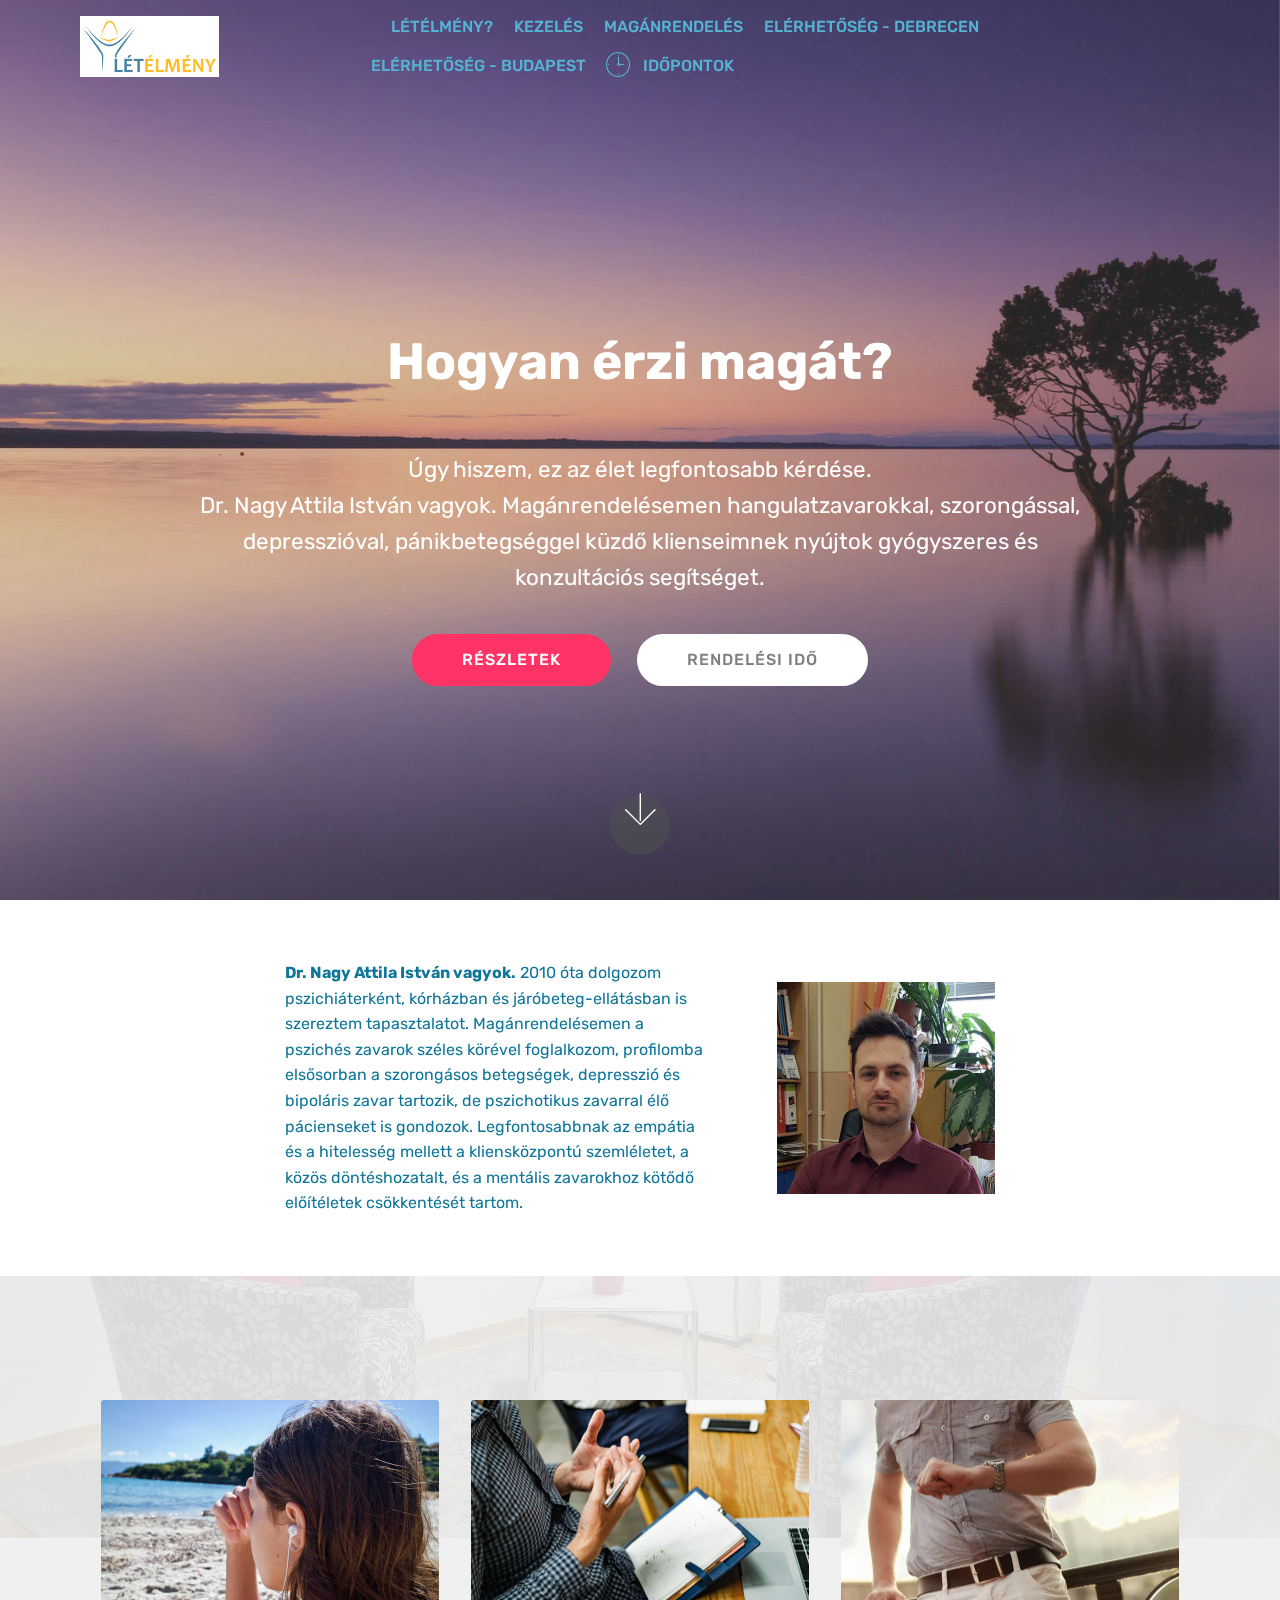
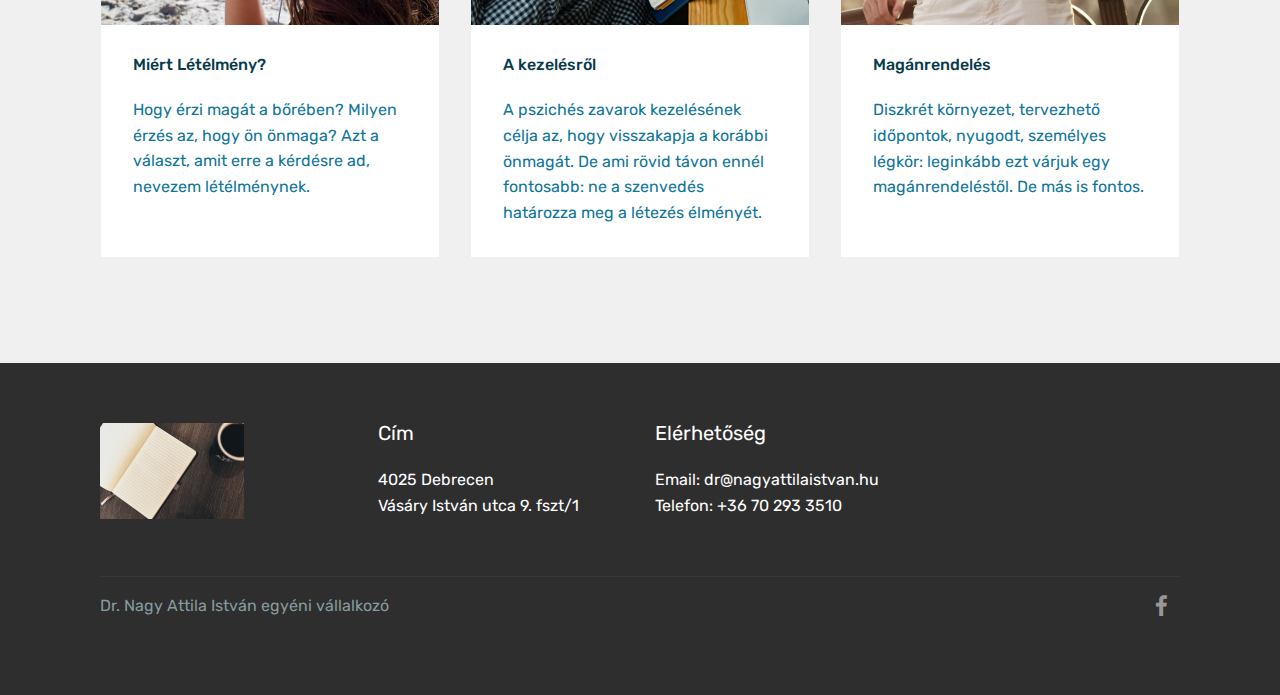
<file: index.html>
<!DOCTYPE html>
<html >
<head>
  <!-- Site made with Mobirise Website Builder v4.9.5, https://mobirise.com -->
  <meta charset="UTF-8">
  <meta http-equiv="X-UA-Compatible" content="IE=edge">
  <meta name="generator" content="Mobirise v4.9.5, mobirise.com">
  <meta name="viewport" content="width=device-width, initial-scale=1, minimum-scale=1">
  <link rel="shortcut icon" href="assets/images/logo-profile-128x127.png" type="image/x-icon">
  <meta name="description" content="Dr. Nagy Attila István pszichiátriai magánrendelése Budapesten és Debrecenben. Rendelésemen hangulatzavarok, szorongás, pánik és más pszichés problémák kezelését vállalom.">
  <title>Létélmény pszichiátriai magánrendelés</title>
  <link rel="stylesheet" href="assets/web/assets/mobirise-icons/mobirise-icons.css">
  <link rel="stylesheet" href="assets/tether/tether.min.css">
  <link rel="stylesheet" href="assets/bootstrap/css/bootstrap.min.css">
  <link rel="stylesheet" href="assets/bootstrap/css/bootstrap-grid.min.css">
  <link rel="stylesheet" href="assets/bootstrap/css/bootstrap-reboot.min.css">
  <link rel="stylesheet" href="assets/socicon/css/styles.css">
  <link rel="stylesheet" href="assets/dropdown/css/style.css">
  <link rel="stylesheet" href="assets/theme/css/style.css">
  <link rel="stylesheet" href="assets/mobirise/css/mbr-additional.css" type="text/css">
  
  
<!-- Global site tag (gtag.js) - Google Analytics -->
<script async src="https://www.googletagmanager.com/gtag/js?id=UA-196682004-1">
</script>
<script>
  window.dataLayer = window.dataLayer || [];
  function gtag(){dataLayer.push(arguments);}
  gtag('js', new Date());

  gtag('config', 'UA-196682004-1');
</script>
  
</head>
<body>
  <section class="menu cid-rl02Mdyvps" once="menu" id="menu1-h">

    

    <nav class="navbar navbar-expand beta-menu navbar-dropdown align-items-center navbar-fixed-top navbar-toggleable-sm bg-color transparent">
        <button class="navbar-toggler navbar-toggler-right" type="button" data-toggle="collapse" data-target="#navbarSupportedContent" aria-controls="navbarSupportedContent" aria-expanded="false" aria-label="Toggle navigation">
            <div class="hamburger">
                <span></span>
                <span></span>
                <span></span>
                <span></span>
            </div>
        </button>
        <div class="menu-logo">
            <div class="navbar-brand">
                <span class="navbar-logo">
                    <a href="index.html">
                         <img src="assets/images/logo-header-266x116.png" alt="Mobirise" title="" style="height: 3.8rem;">
                    </a>
                </span>
                <span class="navbar-caption-wrap"><a class="navbar-caption text-primary display-4" href="https://mobirise.com">&nbsp;</a></span>
            </div>
        </div>
        <div class="collapse navbar-collapse" id="navbarSupportedContent">
            <ul class="navbar-nav nav-dropdown nav-right" data-app-modern-menu="true"><li class="nav-item">
                    <a class="nav-link link text-warning display-4" href="https://mobirise.com">
                        </a>
                </li>
                <li class="nav-item"><a class="nav-link link text-warning display-4" href="details.html#content4-e">LÉTÉLMÉNY?</a></li>
                <li class="nav-item"><a class="nav-link link text-warning display-4" href="details.html#content4-b">KEZELÉS</a></li>
                <li class="nav-item"><a class="nav-link link text-warning display-4" href="details.html#counters4-a">MAGÁNRENDELÉS</a></li>
                <!--li class="nav-item"><a class="nav-link link text-warning display-4" href="contact.html#contacts2-m">ÁRAK</a></li-->
                <li class="nav-item"><a class="nav-link link text-warning display-4" href="contact.html#contacts1-l">ELÉRHETŐSÉG - DEBRECEN</a></li>
                <li class="nav-item"><a class="nav-link link text-warning display-4" href="contact-bp.html#contacts1-l">ELÉRHETŐSÉG - BUDAPEST</a></li>
                <li class="nav-item"><a class="nav-link link text-warning display-4" href="contact.html#content4-p"><span class="mbri-clock mbr-iconfont mbr-iconfont-btn"></span>IDŐPONTOK</a></li>
    	</ul>
            
        </div>
            </nav>
</section>

<section class="engine"><a href="https://mobirise.info/e">how to make a website for free</a></section><section class="cid-rkY9nYMHg5 mbr-fullscreen mbr-parallax-background" id="header2-3">

    

    <div class="mbr-overlay" style="opacity: 0.3; background-color: rgb(118, 118, 118);"></div>

    <div class="container align-center">
        <div class="row justify-content-md-center">
            <div class="mbr-white col-md-10">
                <h1 class="mbr-section-title mbr-bold pb-3 mbr-fonts-style display-1"><br><br>Hogyan érzi magát?</h1>
                
                <p class="mbr-text pb-3 mbr-fonts-style display-5"><br>Úgy hiszem, ez az élet legfontosabb kérdése.<br>Dr. Nagy Attila István vagyok. Magánrendelésemen hangulatzavarokkal, szorongással, depresszióval, pánikbetegséggel küzdő klienseimnek nyújtok gyógyszeres és konzultációs segítséget.</p>
                <div class="mbr-section-btn"><a class="btn btn-md btn-secondary display-4" href="details.html#header16-8">RÉSZLETEK</a>
                    <a class="btn btn-md btn-white display-4" href="contact.html#content4-p">RENDELÉSI IDŐ</a></div>
            </div>
        </div>
    </div>
    <div class="mbr-arrow hidden-sm-down" aria-hidden="true">
        <a href="#next">
            <i class="mbri-down mbr-iconfont"></i>
        </a>
    </div>
</section>

<section class="mbr-section content6 cid-rkOncL4AQ8" id="content6-3">
    
     
    
    <div class="container">
        <div class="media-container-row">
            <div class="col-12 col-md-8">
                <div class="media-container-row">
                    <div class="mbr-figure" style="width: 60%;">
                      <img src="assets/images/kpem-436x424.jpg" alt="Mobirise" title="">  
                    </div>
                    <div class="media-content">
                        <div class="mbr-section-text">
                            <p class="mbr-text mb-0 mbr-fonts-style display-7"><strong>Dr. Nagy Attila István vagyok.</strong> 2010 óta dolgozom pszichiáterként, kórházban és járóbeteg-ellátásban is szereztem tapasztalatot. Magánrendelésemen a pszichés zavarok széles körével foglalkozom, profilomba elsősorban a szorongásos betegségek, depresszió és bipoláris zavar tartozik, de pszichotikus zavarral élő pácienseket is gondozok. Legfontosabbnak az empátia és a hitelesség mellett a kliensközpontú szemléletet, a közös döntéshozatalt, és a mentális zavarokhoz kötődő előítéletek csökkentését tartom.</p>
                        </div>
                    </div>
                </div>
            </div>
        </div>
    </div>
</section>

<section class="features18 popup-btn-cards cid-rl0cMZ5b3S mbr-parallax-background" id="features18-q">

    

    <div class="mbr-overlay" style="opacity: 0.9; background-color: rgb(239, 239, 239);">
    </div>
    <div class="container">
        
        
        <div class="media-container-row pt-5 ">
            <div class="card p-3 col-12 col-md-6 col-lg-4">
                <div class="card-wrapper ">
                    <div class="card-img">
                        <div class="mbr-overlay"></div>
                        <div class="mbr-section-btn text-center"><a href="details.html#content4-e" class="btn btn-primary display-4">Tudjon meg többet</a></div>
                        <img src="assets/images/mbr-676x450.jpg" alt="Mobirise" title="">
                    </div>
                    <div class="card-box">
                        <h4 class="card-title mbr-fonts-style display-7">
                            Miért Létélmény?</h4>
                        <p class="mbr-text mbr-fonts-style align-left display-7">Hogy érzi magát a bőrében? Milyen érzés az, hogy ön önmaga? Azt a választ, amit erre a kérdésre ad, nevezem létélménynek.<br><br></p>
                    </div>
                </div>
            </div>
            <div class="card p-3 col-12 col-md-6 col-lg-4">
                <div class="card-wrapper">
                    <div class="card-img">
                        <div class="mbr-overlay"></div>
                        <div class="mbr-section-btn text-center"><a href="details.html#content4-b" class="btn btn-primary display-4">Tudjon meg többet</a></div>
                        <img src="assets/images/doktorfigyel-676x451.jpg" alt="Mobirise" title="">
                    </div>
                    <div class="card-box">
                        <h4 class="card-title mbr-fonts-style display-7">
                            A kezelésről</h4>
                        <p class="mbr-text mbr-fonts-style display-7">
                           A pszichés zavarok kezelésének célja az, hogy visszakapja a korábbi önmagát. De ami rövid távon ennél fontosabb: ne a szenvedés határozza meg a létezés élményét.
                        </p>
                    </div>
                </div>
            </div>

            <div class="card p-3 col-12 col-md-6 col-lg-4">
                <div class="card-wrapper">
                    <div class="card-img">
                        <div class="mbr-overlay"></div>
                        <div class="mbr-section-btn text-center"><a href="details.html#counters4-a" class="btn btn-primary display-4">Tudjon meg többet</a></div>
                        <img src="assets/images/mbr-1-676x451.jpg" alt="Mobirise" title="">
                    </div>
                    <div class="card-box">
                        <h4 class="card-title mbr-fonts-style display-7">
                            Magánrendelés</h4>
                        <p class="mbr-text mbr-fonts-style display-7">
                            Diszkrét környezet, tervezhető időpontok, nyugodt, személyes légkör: leginkább ezt várjuk egy magánrendeléstől. De más is fontos.<br><br></p>
                    </div>
                </div>
            </div>

            
        </div>
    </div>
</section>

<section class="cid-qTkAaeaxX5" id="footer1-2">

    

    

    <div class="container">
        <div class="media-container-row content text-white">
            <div class="col-12 col-md-3">
                <div class="media-wrap">
                    <a href="https://mobirise.com/">
                        <img src="assets/images/mbr-288x192.jpg" alt="Mobirise" title="">
                    </a>
                </div>
            </div>
            <div class="col-12 col-md-3 mbr-fonts-style display-7">
                <h5 class="pb-3"><a href="contact.html#contacts1-l" class="text-white">
                    Cím</a></h5>
                <p class="mbr-text">
                    <!--a href="contact.html#contacts1-l" class="text-white">
                    </a>
                    <br-->
                    <a href="contact.html#contacts1-l" class="text-white">4025 Debrecen</a>
                    <br>
                    <a href="contact.html#contacts1-l" class="text-white">Vásáry István utca 9. fszt/1</a>
                </p>
            </div>
            <div class="col-12 col-md-3 mbr-fonts-style display-7">
                <h5 class="pb-3"><a href="contact.html#contacts1-l" class="text-white">
                    Elérhetőség</a></h5>
                <p class="mbr-text"><a href="contact.html#contacts1-l" class="text-white">Email: dr@nagyattilaistvan.hu&nbsp;</a><br><a href="contact.html#contacts1-l" class="text-white">Telefon: +36 70 293 3510</a><br><br></p>
            </div>
            <div class="col-12 col-md-3 mbr-fonts-style display-7">
                <h5 class="pb-3"></h5>
                <p class="mbr-text"></p>
            </div>
        </div>
        <div class="footer-lower">
            <div class="media-container-row">
                <div class="col-sm-12">
                    <hr>
                </div>
            </div>
            <div class="media-container-row mbr-white">
                <div class="col-sm-6 copyright">
                    <p class="mbr-text mbr-fonts-style display-7">Dr. Nagy Attila István egyéni vállalkozó</p>
                </div>
                <div class="col-md-6">
                    <div class="social-list align-right">
                        <div class="soc-item">
                            <a href="https://facebook.com/" target="_blank">
                                <span class="mbr-iconfont mbr-iconfont-social socicon-facebook socicon"></span>
                            </a>
                        </div>
                        
                        
                        
                        
                        
                    </div>
                </div>
            </div>
        </div>
    </div>
</section>


  <script src="assets/web/assets/jquery/jquery.min.js"></script>
  <script src="assets/popper/popper.min.js"></script>
  <script src="assets/tether/tether.min.js"></script>
  <script src="assets/bootstrap/js/bootstrap.min.js"></script>
  <script src="assets/smoothscroll/smooth-scroll.js"></script>
  <script src="assets/touchswipe/jquery.touch-swipe.min.js"></script>
  <script src="assets/parallax/jarallax.min.js"></script>
  <script src="assets/mbr-popup-btns/mbr-popup-btns.js"></script>
  <script src="assets/dropdown/js/script.min.js"></script>
  <script src="assets/theme/js/script.js"></script>
  
  
</body>
</html>
</file>
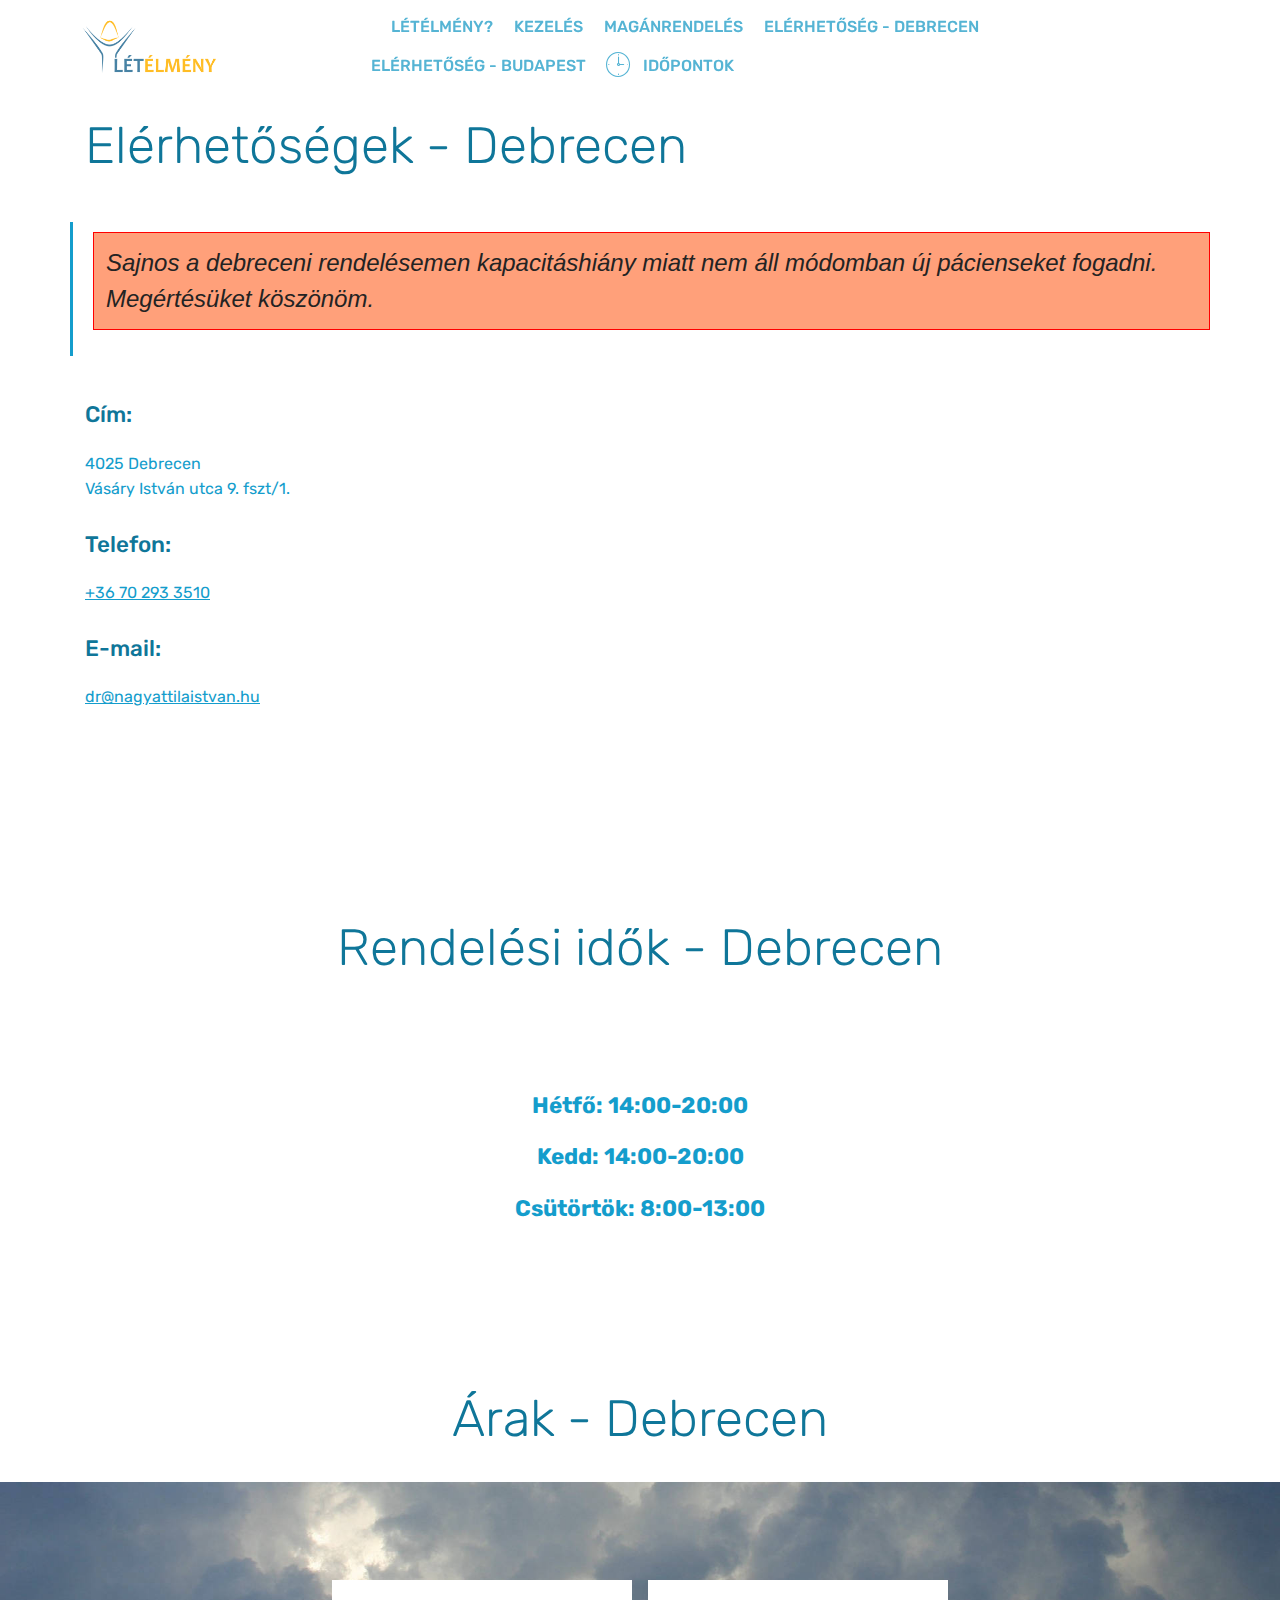
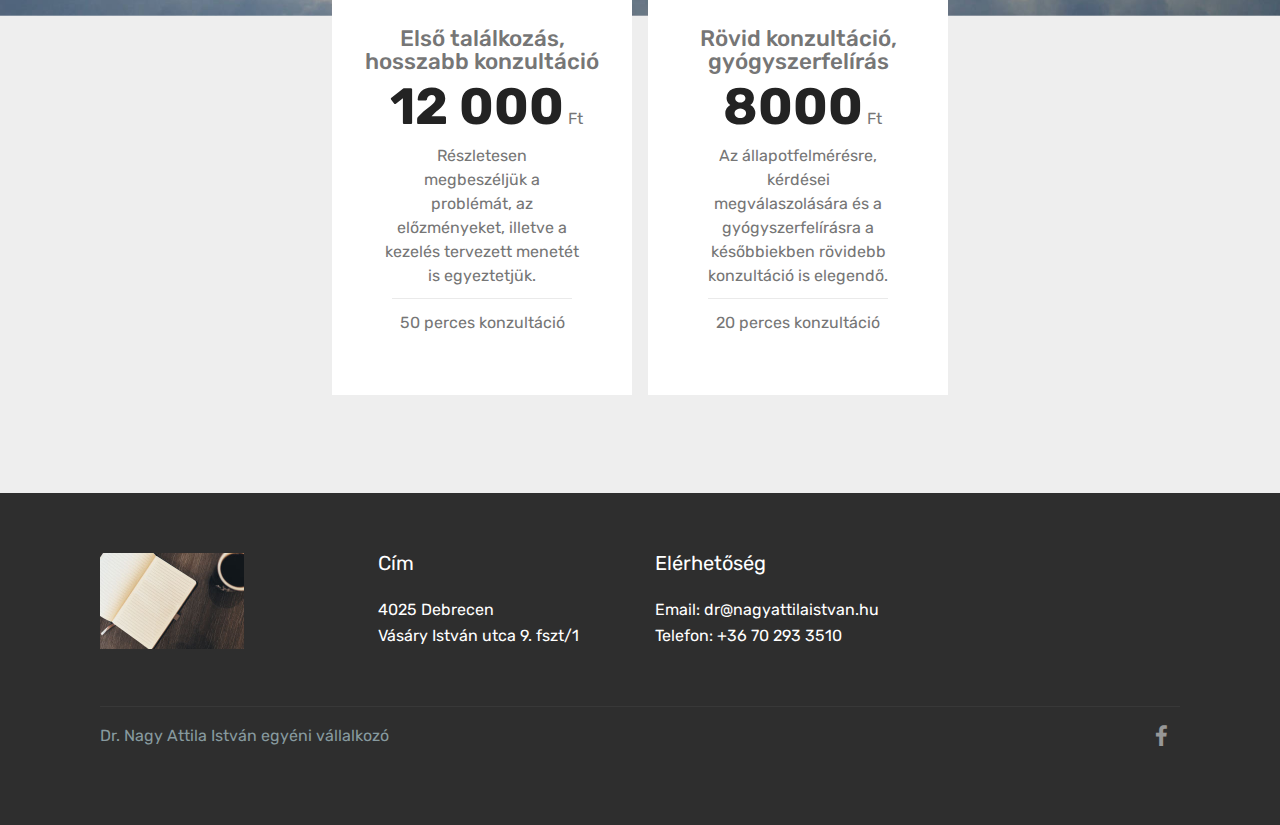
<file: contact.html>
<!DOCTYPE html>
<html >
<head>
  <!-- Site made with Mobirise Website Builder v4.9.5, https://mobirise.com -->
  <meta charset="UTF-8">
  <meta http-equiv="X-UA-Compatible" content="IE=edge">
  <meta name="generator" content="Mobirise v4.9.5, mobirise.com">
  <meta name="viewport" content="width=device-width, initial-scale=1, minimum-scale=1">
  <link rel="shortcut icon" href="assets/images/logo-profile-128x127.png" type="image/x-icon">
  <meta name="description" content="Dr. Nagy Attila István pszichiátriai magánrendelése Budapesten és Debrecenben. Rendelésemen hangulatzavarok, szorongás, pánik és más pszichés problémák kezelését vállalom.">
  <title>Létélmény pszichiátriai magánrendelés</title>
  <link rel="stylesheet" href="assets/web/assets/mobirise-icons/mobirise-icons.css">
  <link rel="stylesheet" href="assets/tether/tether.min.css">
  <link rel="stylesheet" href="assets/bootstrap/css/bootstrap.min.css">
  <link rel="stylesheet" href="assets/bootstrap/css/bootstrap-grid.min.css">
  <link rel="stylesheet" href="assets/bootstrap/css/bootstrap-reboot.min.css">
  <link rel="stylesheet" href="assets/socicon/css/styles.css">
  <link rel="stylesheet" href="assets/dropdown/css/style.css">
  <link rel="stylesheet" href="assets/theme/css/style.css">
  <link rel="stylesheet" href="assets/mobirise/css/mbr-additional.css" type="text/css">
  
  
<!-- Global site tag (gtag.js) - Google Analytics -->
<script async src="https://www.googletagmanager.com/gtag/js?id=UA-196682004-1">
</script>
<script>
  window.dataLayer = window.dataLayer || [];
  function gtag(){dataLayer.push(arguments);}
  gtag('js', new Date());

  gtag('config', 'UA-196682004-1');
</script>
  
</head>
<body>
  <section class="menu cid-qTkzRZLJNu" once="menu" id="menu1-4">

    

    <nav class="navbar navbar-expand beta-menu navbar-dropdown align-items-center navbar-fixed-top navbar-toggleable-sm bg-color transparent">
        <button class="navbar-toggler navbar-toggler-right" type="button" data-toggle="collapse" data-target="#navbarSupportedContent" aria-controls="navbarSupportedContent" aria-expanded="false" aria-label="Toggle navigation">
            <div class="hamburger">
                <span></span>
                <span></span>
                <span></span>
                <span></span>
            </div>
        </button>
        <div class="menu-logo">
            <div class="navbar-brand">
                <span class="navbar-logo">
                    <a href="index.html">
                         <img src="assets/images/logo-header-266x116.png" alt="Mobirise" title="" style="height: 3.8rem;">
                    </a>
                </span>
                <span class="navbar-caption-wrap"><a class="navbar-caption text-primary display-4" href="https://mobirise.com">&nbsp;</a></span>
            </div>
        </div>
        <div class="collapse navbar-collapse" id="navbarSupportedContent">
            <ul class="navbar-nav nav-dropdown nav-right" data-app-modern-menu="true">
                <li class="nav-item">
                    <a class="nav-link link text-warning display-4" href="#">
                        </a>
                </li>
                <li class="nav-item"><a class="nav-link link text-warning display-4" href="details.html#content4-e">LÉTÉLMÉNY?</a></li>
                <li class="nav-item"><a class="nav-link link text-warning display-4" href="details.html#content4-b">KEZELÉS</a></li>
                <li class="nav-item"><a class="nav-link link text-warning display-4" href="details.html#counters4-a">MAGÁNRENDELÉS</a></li>
                <!--li class="nav-item"><a class="nav-link link text-warning display-4" href="contact.html#contacts2-m">ÁRAK</a></li-->
                <li class="nav-item"><a class="nav-link link text-warning display-4" href="contact.html#contacts1-l">ELÉRHETŐSÉG - DEBRECEN</a></li>
                <li class="nav-item"><a class="nav-link link text-warning display-4" href="contact-bp.html">ELÉRHETŐSÉG - BUDAPEST</a></li>
                <li class="nav-item"><a class="nav-link link text-warning display-4" href="contact.html#content4-p"><span class="mbri-clock mbr-iconfont mbr-iconfont-btn"></span>IDŐPONTOK</a>
                </li>

</ul>
            
        </div>
    </nav>
</section>

<section class="engine"><a href="https://mobirise.info/u">bootstrap responsive templates</a></section><section class="mbr-section contacts1 cid-rl07kmxrHu" id="contacts1-l">
    <!---->
    
    <!---->
    <!--Overlay-->
    
    <!--Container-->
    <div class="container">
        <div class="row">
            <!--Titles-->
            <div class="title col-12">
                <h2 class="align-left mbr-fonts-style display-1"
                    style="margin-bottom:1em">
                    Elérhetőségek - Debrecen</h2>
            </div>
<blockquote class="blockquote">
                        <p style="font-family:sans-serif;font-size:larger;border:1px solid red;background-color:lightsalmon;padding:0.5em">Sajnos a debreceni rendelésemen kapacitáshiány miatt nem áll módomban új pácienseket fogadni. Megértésüket köszönöm.</p>
                    </blockquote>
            <!--Left-->
            <div class="col-12 col-md-6">
                <div class="left-block wrapper">
                    <div class="b b-adress">
                        <h5 class="align-left mbr-fonts-style m-0 display-5">
                            Cím:</h5>
                        <p class="mbr-text align-left mbr-fonts-style display-7">
                            4025 Debrecen<br>Vásáry István utca 9. fszt/1.<br></p>
                    </div>
                    <!--div class="b b-adress">
                        <p class="mbr-text align-left mbr-fonts-style display-7">
                            Kattintson az Ön által használni kívánt alkalmazás nevére a kapcsolatfelvételhez:
                            <br><br>
                            <ul class="bluesquarelist">
                                <li><a style="text-decoration:underline" href="https://m.me/attilaistvan.nagy">Messenger</a><br></li>
                                <li><a style="text-decoration:underline" href="viber://add?number=36702933510">Viber</a><br></li>
                                <li><a style="text-decoration:underline" href="https://api.whatsapp.com/send?phone=36702933510">WhatsApp</a><br></li>
                                <li><a style="text-decoration:underline" href="skype:live:nagy.attila.1984?chat">Skype</a><br></li>
                            </ul>
                        </p>
                    </div-->
                    <div class="b b-phone">
                        <h5 class="align-left mbr-fonts-style m-0 display-5">
                            Telefon:</h5>
                        <p style="text-decoration:underline" class="mbr-text align-left mbr-fonts-style display-7">
                            <a href="tel:36702933510">+36 70 293 3510</a>
                        </p>
                    </div>
                    <div class="b b-mail">
                        <h5 class="align-left mbr-fonts-style m-0 display-5">
                            E-mail:
                        </h5>
                        <p style="text-decoration:underline" class="mbr-text align-left mbr-fonts-style display-7">
                            <a href="mailto:dr@nagyattilaistvan.hu">dr@nagyattilaistvan.hu</a></p>
                    </div>
                </div>
            </div>
            <!--Right-->
            <div class="col-12 col-md-6">
                <div class="google-map">
                    <iframe  frameborder="0" style="border:0" src="https://www.google.com/maps/embed?pb=!1m18!1m12!1m3!1d1347.126629549103!2d21.62395484632751!3d47.523931086307044!2m3!1f0!2f0!3f0!3m2!1i1024!2i768!4f13.1!3m3!1m2!1s0x47470e6d994fcaad%3A0x908743a82065faae!2zRGVicmVjZW4sIFbDoXPDoXJ5IElzdHbDoW4gdS4gOSwgNDAyNQ!5e0!3m2!1shu!2shu!4v1611444467984!5m2!1shu!2shu" allowfullscreen=""></iframe>
                </div>
            </div>
        </div>
    </div>
</section>

<section class="mbr-section content4 cid-rl09Nids0N" id="content4-p">

    

    <div class="container">
        <div class="media-container-row">
            <div class="title col-12 col-md-8">
                <h2 class="align-center pb-3 mbr-fonts-style display-1">
                    Rendelési idők - Debrecen
                </h2>
            </div>
        </div>
    </div>
</section>

<section class="mbr-section article content1 cid-rl09K2rkVa" id="content1-o">
    
     

    <div class="container">
        <div class="media-container-row">
            <div class="mbr-text col-12 mbr-fonts-style display-5 col-md-8">
                <p>
                    <strong>Hétfő: 14:00-20:00</strong>
                </p>
                <p>
                    <strong>Kedd: 14:00-20:00</strong>
                </p>
                <p>
                    <strong>Csütörtök: 8:00-13:00</strong>
                </p>
            </div>
        </div>
    </div>
</section>

<section class="mbr-section contacts2 cid-rl084dnkKt" id="contacts2-m">
    <!---->
    
    <!---->
    <!--Overlay-->
    
    <!--Container-->
    <div class="container">
        <div class="row">
            <!--Titles-->
            <div class="title col-12">
                <h2 class="align-left mbr-fonts-style display-1">
                    Árak - Debrecen</h2>
                
            </div>
            <div class="col-12">
                <div class="row justify-content-center">
                    
                    
                    
                </div>
            </div>
        </div>
    </div>
</section>

<section class="pricing-table1 cid-rl03VzBqvM mbr-parallax-background" id="pricing-tables1-j">

    

    
    <div class="container">
        <div class="media-container-row">

            <div class="plan col-12 mx-2 my-2 justify-content-center col-lg-6">
                <div class="plan-header text-center pt-5">
                    <h3 class="plan-title mbr-fonts-style display-5">Első találkozás, hosszabb konzultáció</h3>
                    <div class="plan-price">
                        <span class="price-value mbr-fonts-style display-5">&nbsp;</span>
                        <span class="price-figure mbr-fonts-style display-1">
                              12&nbsp;000</span>
                        <small class="price-term mbr-fonts-style display-7">
                            Ft</small>
                    </div>
                </div>
                <div class="plan-body pb-5">
                    <div class="plan-list align-center">
                        <ul class="list-group list-group-flush mbr-fonts-style display-7">
                            <li class="list-group-item"><span style="font-size: 1rem;">Részletesen megbeszéljük a problémát, az előzményeket, illetve a kezelés tervezett menetét is egyeztetjük.
</span></li><li class="list-group-item"><span style="font-size: 1rem;">
</span><span style="font-size: 1rem;">50 perces konzultáció</span></li>
                        </ul>
                    </div>
                    
                </div>
            </div>

            <div class="plan col-12 mx-2 my-2 justify-content-center col-lg-6">
                <div class="plan-header text-center pt-5">
                    <h3 class="plan-title mbr-fonts-style display-5">Rövid konzultáció, gyógyszerfelírás</h3>
                    <div class="plan-price">
                        <span class="price-value mbr-fonts-style display-5">&nbsp;</span>
                        <span class="price-figure mbr-fonts-style display-1">
                            8000</span>
                        <small class="price-term mbr-fonts-style display-7">
                            Ft</small>
                    </div>
                </div>
                <div class="plan-body pb-5">
                    <div class="plan-list align-center">
                        <ul class="list-group list-group-flush mbr-fonts-style display-7">
                            <li class="list-group-item"><span style="font-size: 1rem;">Az állapotfelmérésre, kérdései megválaszolására és a gyógyszerfelírásra a későbbiekben rövidebb konzultáció is elegendő.
</span></li><li class="list-group-item"><span style="font-size: 1rem;">20 perces konzultáció</span><br></li>
                        </ul>
                    </div>
                    
                </div>
            </div>

            

            
        </div>
    </div>
</section>

<section class="cid-rl0ktrMq6l" id="footer1-s">

    

    

    <div class="container">
        <div class="media-container-row content text-white">
            <div class="col-12 col-md-3">
                <div class="media-wrap">
                    <a href="https://mobirise.com/">
                        <img src="assets/images/mbr-288x192.jpg" alt="Mobirise" title="">
                    </a>
                </div>
            </div>
            <div class="col-12 col-md-3 mbr-fonts-style display-7">
                <h5 class="pb-3"><a href="contact.html#contacts1-l" class="text-white">
                    Cím</a></h5>
                <p class="mbr-text">
                    <!--a href="contact.html#contacts1-l" class="text-white">
                    </a>
                    <br-->
                    <a href="contact.html#contacts1-l" class="text-white">4025 Debrecen</a>
                    <br>
                    <a href="contact.html#contacts1-l" class="text-white">Vásáry István utca 9. fszt/1</a>
                </p>
            </div>
            <div class="col-12 col-md-3 mbr-fonts-style display-7">
                <h5 class="pb-3"><a href="contact.html#contacts1-l" class="text-white">
                    Elérhetőség</a></h5>
                <p class="mbr-text"><a href="contact.html#contacts1-l" class="text-white">Email: dr@nagyattilaistvan.hu&nbsp;</a><br><a href="contact.html#contacts1-l" class="text-white">Telefon: +36 70 293 3510&nbsp;</a><br><br></p>
            </div>
            <div class="col-12 col-md-3 mbr-fonts-style display-7">
                <h5 class="pb-3"></h5>
                <p class="mbr-text"></p>
            </div>
        </div>
        <div class="footer-lower">
            <div class="media-container-row">
                <div class="col-sm-12">
                    <hr>
                </div>
            </div>
            <div class="media-container-row mbr-white">
                <div class="col-sm-6 copyright">
                    <p class="mbr-text mbr-fonts-style display-7">Dr. Nagy Attila István egyéni vállalkozó</p>
                </div>
                <div class="col-md-6">
                    <div class="social-list align-right">
                        <div class="soc-item">
                            <a href="https://facebook.com/" target="_blank">
                                <span class="mbr-iconfont mbr-iconfont-social socicon-facebook socicon"></span>
                            </a>
                        </div>
                        
                        
                        
                        
                        
                    </div>
                </div>
            </div>
        </div>
    </div>
</section>


  <script src="assets/web/assets/jquery/jquery.min.js"></script>
  <script src="assets/popper/popper.min.js"></script>
  <script src="assets/tether/tether.min.js"></script>
  <script src="assets/bootstrap/js/bootstrap.min.js"></script>
  <script src="assets/dropdown/js/script.min.js"></script>
  <script src="assets/touchswipe/jquery.touch-swipe.min.js"></script>
  <script src="assets/parallax/jarallax.min.js"></script>
  <script src="assets/smoothscroll/smooth-scroll.js"></script>
  <script src="assets/theme/js/script.js"></script>
  
  
</body>
</html>
</file>
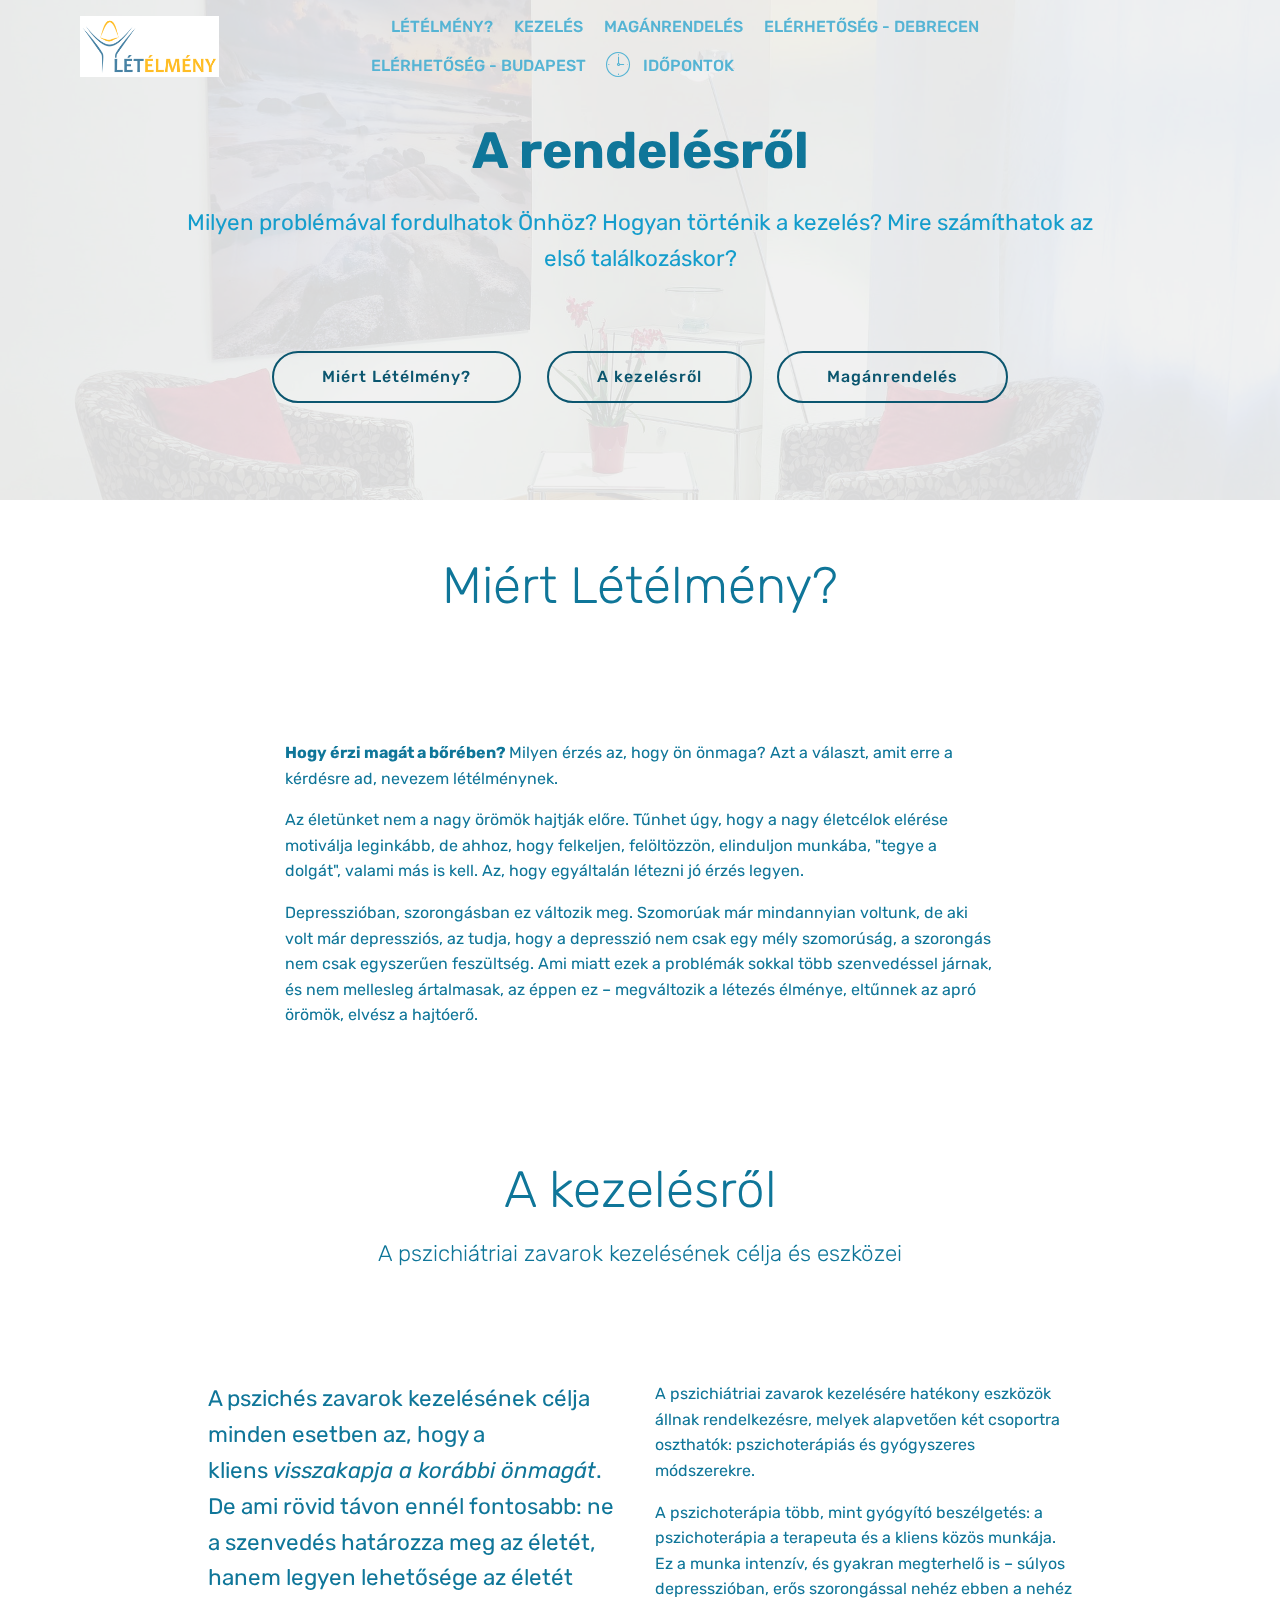
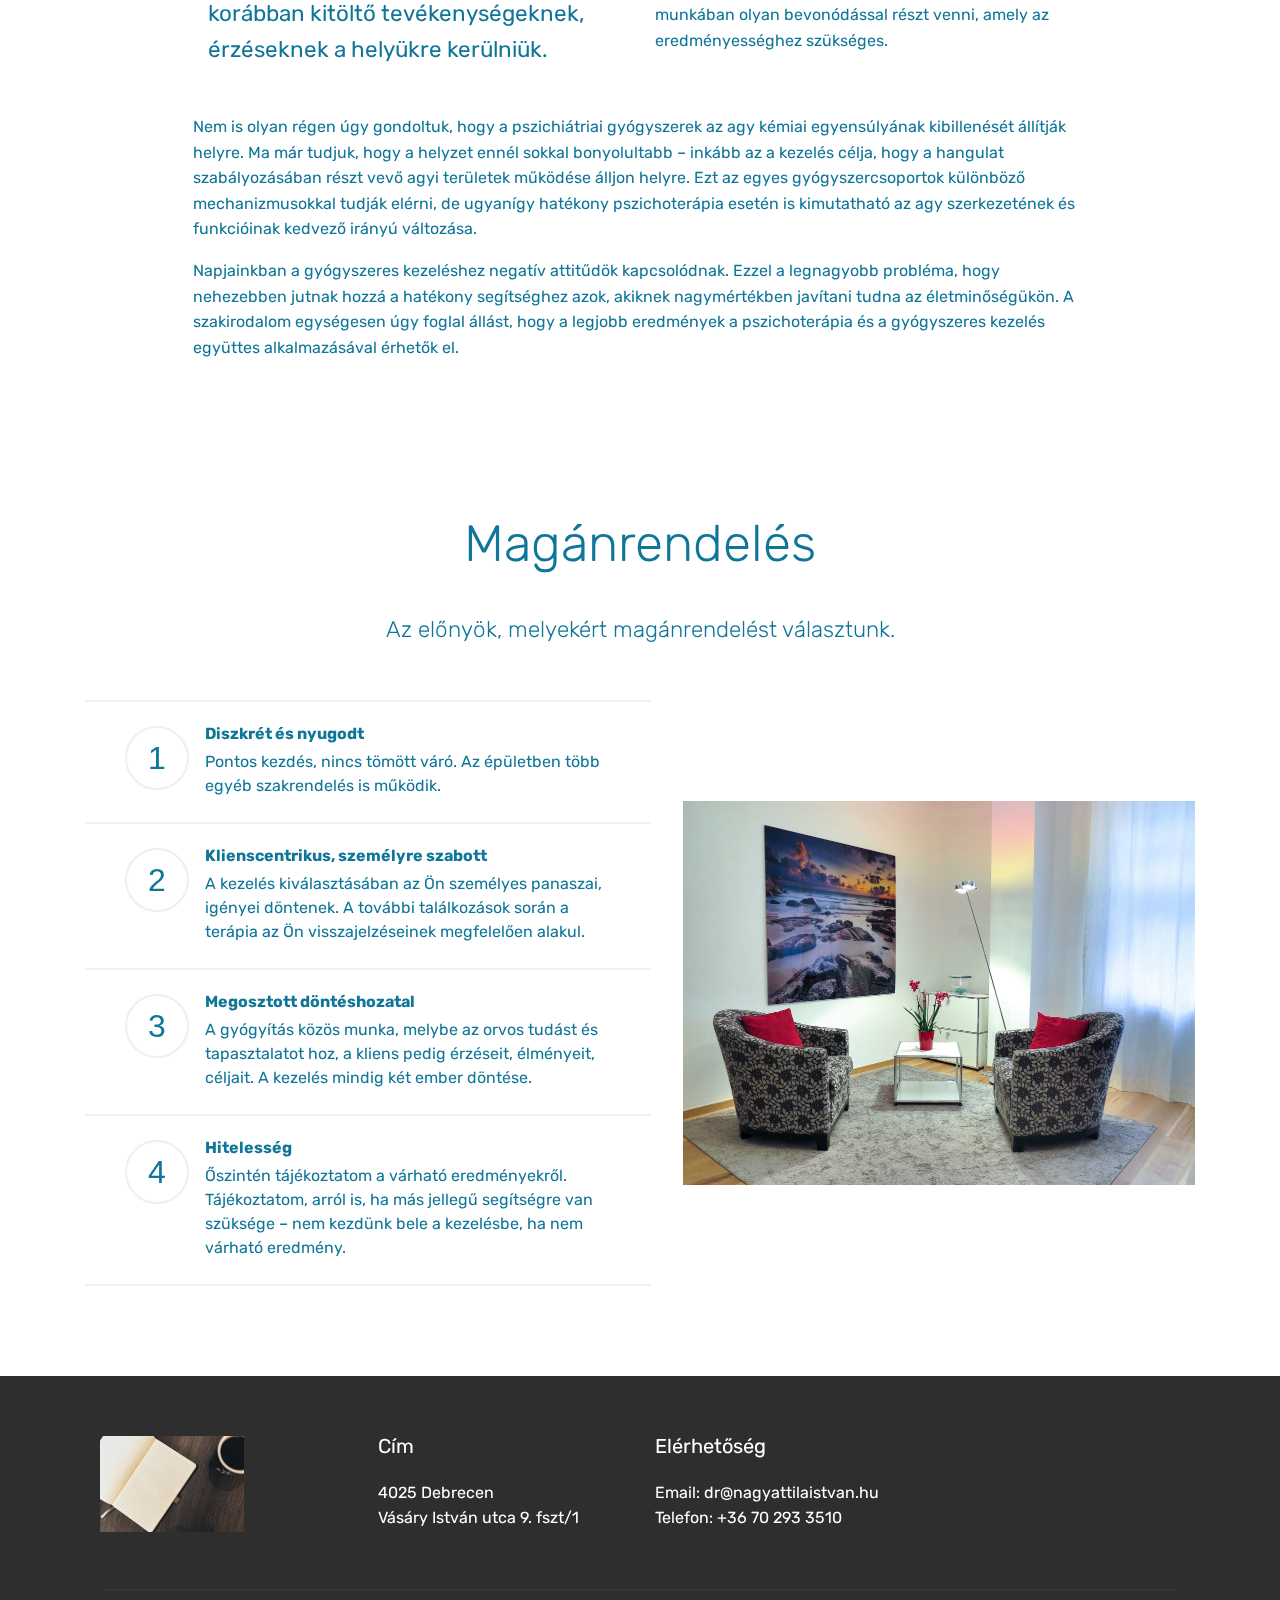
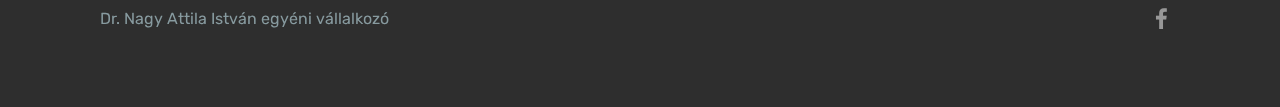
<file: details.html>
<!DOCTYPE html>
<html >
<head>
  <!-- Site made with Mobirise Website Builder v4.9.5, https://mobirise.com -->
  <meta charset="UTF-8">
  <meta http-equiv="X-UA-Compatible" content="IE=edge">
  <meta name="generator" content="Mobirise v4.9.5, mobirise.com">
  <meta name="viewport" content="width=device-width, initial-scale=1, minimum-scale=1">
  <link rel="shortcut icon" href="assets/images/logo-profile-128x127.png" type="image/x-icon">
  <meta name="description" content="Dr. Nagy Attila István pszichiátriai magánrendelése Budapesten és Debrecenben. Rendelésemen hangulatzavarok, szorongás, pánik és más pszichés problémák kezelését vállalom.">
  <title>Létélmény pszichiátriai magánrendelés</title>
  <link rel="stylesheet" href="assets/web/assets/mobirise-icons/mobirise-icons.css">
  <link rel="stylesheet" href="assets/tether/tether.min.css">
  <link rel="stylesheet" href="assets/bootstrap/css/bootstrap.min.css">
  <link rel="stylesheet" href="assets/bootstrap/css/bootstrap-grid.min.css">
  <link rel="stylesheet" href="assets/bootstrap/css/bootstrap-reboot.min.css">
  <link rel="stylesheet" href="assets/socicon/css/styles.css">
  <link rel="stylesheet" href="assets/dropdown/css/style.css">
  <link rel="stylesheet" href="assets/theme/css/style.css">
  <link rel="stylesheet" href="assets/mobirise/css/mbr-additional.css" type="text/css">
  
  
<!-- Global site tag (gtag.js) - Google Analytics -->
<script async src="https://www.googletagmanager.com/gtag/js?id=UA-196682004-1">
</script>
<script>
  window.dataLayer = window.dataLayer || [];
  function gtag(){dataLayer.push(arguments);}
  gtag('js', new Date());

  gtag('config', 'UA-196682004-1');
</script>
  
</head>
<body>
  <section class="menu cid-qTkzRZLJNu" once="menu" id="menu1-4">

    

    <nav class="navbar navbar-expand beta-menu navbar-dropdown align-items-center navbar-fixed-top navbar-toggleable-sm bg-color transparent">
        <button class="navbar-toggler navbar-toggler-right" type="button" data-toggle="collapse" data-target="#navbarSupportedContent" aria-controls="navbarSupportedContent" aria-expanded="false" aria-label="Toggle navigation">
            <div class="hamburger">
                <span></span>
                <span></span>
                <span></span>
                <span></span>
            </div>
        </button>
        <div class="menu-logo">
            <div class="navbar-brand">
                <span class="navbar-logo">
                    <a href="index.html">
                         <img src="assets/images/logo-header-266x116.png" alt="Mobirise" title="" style="height: 3.8rem;">
                    </a>
                </span>
                <span class="navbar-caption-wrap"><a class="navbar-caption text-primary display-4" href="https://mobirise.com">&nbsp;</a></span>
            </div>
        </div>
        <div class="collapse navbar-collapse" id="navbarSupportedContent">
            <ul class="navbar-nav nav-dropdown nav-right" data-app-modern-menu="true">
                <li class="nav-item">
                    <a class="nav-link link text-warning display-4" href="#">
                        </a>
                </li>
                <li class="nav-item"><a class="nav-link link text-warning display-4" href="details.html#content4-e">LÉTÉLMÉNY?</a></li>
                <li class="nav-item"><a class="nav-link link text-warning display-4" href="details.html#content4-b">KEZELÉS</a></li>
                <li class="nav-item"><a class="nav-link link text-warning display-4" href="details.html#counters4-a">MAGÁNRENDELÉS</a></li>
                <!--li class="nav-item"><a class="nav-link link text-warning display-4" href="contact.html#contacts2-m">ÁRAK</a></li-->
                <li class="nav-item"><a class="nav-link link text-warning display-4" href="contact.html#contacts1-l">ELÉRHETŐSÉG - DEBRECEN</a></li>
                <li class="nav-item"><a class="nav-link link text-warning display-4" href="contact-bp.html">ELÉRHETŐSÉG - BUDAPEST</a></li>
                <li class="nav-item"><a class="nav-link link text-warning display-4" href="contact.html#content4-p"><span class="mbri-clock mbr-iconfont mbr-iconfont-btn"></span>IDŐPONTOK</a>
                </li>

</ul>
            
        </div>
    </nav>
</section>

<section class="engine"><a href="https://mobirise.info/e">how to make your own site</a></section><section class="header1 cid-rkZRg5vsfp mbr-parallax-background" id="header16-8">

    

    <div class="mbr-overlay" style="opacity: 0.9; background-color: rgb(239, 239, 239);">
    </div>

    <div class="container">
        <div class="row justify-content-md-center">
            <div class="col-md-10 align-center">
                <h1 class="mbr-section-title mbr-bold pb-3 mbr-fonts-style display-1">A rendelésről</h1>
                
                <p class="mbr-text pb-3 mbr-fonts-style display-5">Milyen problémával fordulhatok Önhöz? Hogyan történik a kezelés? Mire számíthatok az első találkozáskor?<br><br></p>
                <div class="mbr-section-btn"><a class="btn btn-md btn-primary-outline display-4" href="rolam.html#content4-e">Miért Létélmény?</a> <a class="btn btn-md btn-primary-outline display-4" href="rolam.html#content4-b">A kezelésről</a> <a class="btn btn-md btn-primary-outline display-4" href="rolam.html#counters4-a">Magánrendelés</a></div>
            </div>
        </div>
    </div>

</section>

<section class="mbr-section content4 cid-rkZYTBUhpI" id="content4-e">

    

    <div class="container">
        <div class="media-container-row">
            <div class="title col-12 col-md-8">
                <h2 class="align-center pb-3 mbr-fonts-style display-1">
                    Miért Létélmény?</h2>
                
                
            </div>
        </div>
    </div>
</section>

<section class="mbr-section article content1 cid-rkZZVaOOIK" id="content1-g">
    
     

    <div class="container">
        <div class="media-container-row">
            <div class="mbr-text col-12 mbr-fonts-style display-7 col-md-8"><p><strong>Hogy érzi magát a bőrében? </strong>Milyen érzés az, hogy ön önmaga? Azt a választ, amit erre a kérdésre ad, nevezem létélménynek.
</p><p>
<span style="font-size: 1rem;">Az életünket nem a nagy örömök hajtják előre. Tűnhet úgy, hogy a nagy életcélok elérése motiválja leginkább, de ahhoz, hogy felkeljen, felöltözzön, elinduljon munkába, "tegye a dolgát", valami más is kell. Az, hogy egyáltalán létezni jó érzés legyen. &nbsp;</span></p><p>
<span style="font-size: 1rem;">Depresszióban, szorongásban ez változik meg. Szomorúak már mindannyian voltunk, de aki volt már depressziós, az tudja, hogy a depresszió nem csak egy mély szomorúság, a szorongás nem csak egyszerűen feszültség. Ami miatt ezek a problémák sokkal több szenvedéssel járnak, és nem mellesleg ártalmasak, az éppen ez – megváltozik a létezés élménye, eltűnnek az apró örömök, elvész a hajtóerő.</span></p></div>
        </div>
    </div>
</section>

<section class="mbr-section content4 cid-rkZVMfNeoG" id="content4-b">

    

    <div class="container">
        <div class="media-container-row">
            <div class="title col-12 col-md-8">
                <h2 class="align-center pb-3 mbr-fonts-style display-1">
                    A kezelésről</h2>
                <h3 class="mbr-section-subtitle align-center mbr-light mbr-fonts-style display-5">
                    A pszichiátriai zavarok kezelésének célja és eszközei</h3>
                
            </div>
        </div>
    </div>
</section>

<section class="mbr-section article content3 cid-rkZVOtzj3A" id="content3-d">
      
     

    <div class="container">
        <div class="media-container-row">
            <div class="row col-12 col-md-10">
                <div class="col-12 mbr-text mbr-fonts-style col-md-6 display-5">
                     <p>A pszichés zavarok kezelésének célja minden esetben az, hogy a kliens&nbsp;<em>visszakapja a korábbi önmagát</em>. De ami rövid távon ennél fontosabb: ne a szenvedés határozza meg az életét, hanem legyen lehetősége az életét korábban kitöltő tevékenységeknek, érzéseknek a helyükre kerülniük.</p>
                </div>
                <div class="col-12 mbr-text mbr-fonts-style display-7 col-md-6">
                     <p>A pszichiátriai zavarok kezelésére hatékony eszközök állnak rendelkezésre, melyek alapvetően két csoportra oszthatók: pszichoterápiás és gyógyszeres módszerekre.
</p><p>A pszichoterápia több, mint gyógyító beszélgetés: a pszichoterápia a terapeuta és a kliens közös munkája. Ez a munka intenzív, és gyakran megterhelő is – súlyos depresszióban, erős szorongással nehéz ebben a nehéz munkában olyan bevonódással részt venni, amely az eredményességhez szükséges.
</p>
                </div>
                
            </div>
        </div>
    </div>
</section>

<section class="mbr-section article content1 cid-rkZVN7T5dr" id="content1-c">
    
     

    <div class="container">
        <div class="media-container-row">
            <div class="mbr-text col-12 mbr-fonts-style display-7 col-md-10"><p><span style="font-size: 1rem;">Nem is olyan régen úgy gondoltuk, hogy a pszichiátriai gyógyszerek az agy kémiai egyensúlyának kibillenését állítják helyre. Ma már tudjuk, hogy a helyzet ennél sokkal bonyolultabb – inkább az a kezelés célja, hogy a hangulat szabályozásában részt vevő agyi területek működése álljon helyre. Ezt az egyes gyógyszercsoportok különböző mechanizmusokkal tudják elérni, de ugyanígy hatékony pszichoterápia esetén is kimutatható az agy szerkezetének és funkcióinak kedvező irányú változása.</span><br></p><p>

Napjainkban a gyógyszeres kezeléshez negatív attitűdök kapcsolódnak. Ezzel a legnagyobb probléma, hogy nehezebben jutnak hozzá a hatékony segítséghez azok, akiknek nagymértékben javítani tudna az életminőségükön. A szakirodalom egységesen úgy foglal állást, hogy a legjobb eredmények a pszichoterápia és a gyógyszeres kezelés együttes alkalmazásával érhetők el.&nbsp;</p></div>
        </div>
    </div>
</section>

<section class="counters4 counters cid-rkZSSgF9ho" id="counters4-a">

    

    

    <div class="container pt-4 mt-2">
        <h2 class="mbr-section-title pb-3 align-center mbr-fonts-style display-1"><p>Magánrendelés</p></h2>
        <h3 class="mbr-section-subtitle pb-5 align-center mbr-fonts-style display-5">Az előnyök, melyekért magánrendelést választunk.</h3>
        <div class="media-container-row">
            <div class="media-block m-auto" style="width: 49%;">
                <div class="mbr-figure">
                    <img src="assets/images/mbr-1024x767.jpg" alt="" title="">
                </div>
            </div>
            <div class="cards-block">
                <div class="cards-container">
                    <div class="card px-3 align-left col-12">
                        <div class="panel-item p-4 d-flex align-items-start">
                            <div class="card-img pr-3">
                                <h3 class="img-text d-flex align-items-center justify-content-center">
                                    1
                                </h3>
                            </div>
                            <div class="card-text">
                                <h4 class="mbr-content-title mbr-bold mbr-fonts-style display-7">Diszkrét és nyugodt</h4>
                                <p class="mbr-content-text mbr-fonts-style display-7">
                                    Pontos kezdés, nincs tömött váró. Az épületben több egyéb szakrendelés is működik.&nbsp;</p>
                            </div>
                        </div>
                    </div>
                    <div class="card px-3 align-left col-12">
                        <div class="panel-item p-4 d-flex align-items-start">
                            <div class="card-img pr-3">
                                <h3 class="img-text d-flex align-items-center justify-content-center">
                                    2
                                </h3>
                            </div>
                            <div class="card-text">
                                <h4 class="mbr-content-title mbr-bold mbr-fonts-style display-7">Klienscentrikus, személyre szabott</h4>
                                <p class="mbr-content-text mbr-fonts-style display-7">
                                    A kezelés kiválasztásában az Ön személyes panaszai, igényei döntenek. A további találkozások során a terápia az Ön visszajelzéseinek megfelelően alakul.</p>
                            </div>
                        </div>
                    </div>
                    <div class="card px-3 align-left col-12">
                        <div class="panel-item p-4 d-flex align-items-start">
                            <div class="card-img pr-3">
                                <h3 class="img-text d-flex align-items-center justify-content-center">
                                    3
                                </h3>
                            </div>
                            <div class="card-text">
                                <h4 class="mbr-content-title mbr-bold mbr-fonts-style display-7">Megosztott döntéshozatal</h4>
                                <p class="mbr-content-text mbr-fonts-style display-7">A gyógyítás közös munka, melybe az orvos tudást és tapasztalatot hoz, a kliens pedig érzéseit, élményeit, céljait. A kezelés mindig két ember döntése.&nbsp;</p>
                            </div>
                        </div>
                    </div>
                    <div class="card px-3 align-left col-12">
                        <div class="panel-item p-4 d-flex align-items-start">
                            <div class="card-img pr-3">
                                <h3 class="img-text d-flex align-items-center justify-content-center">
                                    4
                                </h3>
                            </div>
                            <div class="card-texts">
                                <h4 class="mbr-content-title mbr-bold mbr-fonts-style display-7">
                                    Hitelesség</h4>
                                <p class="mbr-content-text mbr-fonts-style display-7">Őszintén tájékoztatom a várható eredményekről.<br>Tájékoztatom, arról is, ha más jellegű segítségre van szüksége –&nbsp;nem kezdünk bele a kezelésbe, ha nem várható eredmény.<br></p>
                            </div>
                        </div>
                    </div>
                </div>
            </div>
        </div>
    </div>
</section>

<section class="cid-rl0iV1N7La" id="footer1-r">

    

    

    <div class="container">
        <div class="media-container-row content text-white">
            <div class="col-12 col-md-3">
                <div class="media-wrap">
                    <a href="https://mobirise.com/">
                        <img src="assets/images/mbr-288x192.jpg" alt="Mobirise" title="">
                    </a>
                </div>
            </div>
            <div class="col-12 col-md-3 mbr-fonts-style display-7">
                <h5 class="pb-3"><a href="contact.html#contacts1-l" class="text-white">
                    Cím</a></h5>
                <p class="mbr-text">
                    <!--a href="contact.html#contacts1-l" class="text-white">
                    </a>
                    <br-->
                    <a href="contact.html#contacts1-l" class="text-white">4025 Debrecen</a>
                    <br>
                    <a href="contact.html#contacts1-l" class="text-white">Vásáry István utca 9. fszt/1</a>
                </p>
            </div>
            <div class="col-12 col-md-3 mbr-fonts-style display-7">
                <h5 class="pb-3"><a href="contact.html#contacts1-l" class="text-white">
                    Elérhetőség</a></h5>
                <p class="mbr-text"><a href="contact.html#contacts1-l" class="text-white">Email: dr@nagyattilaistvan.hu&nbsp;</a><br><a href="contact.html#contacts1-l" class="text-white">Telefon: +36 70 293 3510</a><br><br></p>
            </div>
            <div class="col-12 col-md-3 mbr-fonts-style display-7">
                <h5 class="pb-3"></h5>
                <p class="mbr-text"></p>
            </div>
        </div>
        <div class="footer-lower">
            <div class="media-container-row">
                <div class="col-sm-12">
                    <hr>
                </div>
            </div>
            <div class="media-container-row mbr-white">
                <div class="col-sm-6 copyright">
                    <p class="mbr-text mbr-fonts-style display-7">Dr. Nagy Attila István egyéni vállalkozó</p>
                </div>
                <div class="col-md-6">
                    <div class="social-list align-right">
                        <div class="soc-item">
                            <a href="https://facebook.com/" target="_blank">
                                <span class="mbr-iconfont mbr-iconfont-social socicon-facebook socicon"></span>
                            </a>
                        </div>
                        
                        
                        
                        
                        
                    </div>
                </div>
            </div>
        </div>
    </div>
</section>


  <script src="assets/web/assets/jquery/jquery.min.js"></script>
  <script src="assets/popper/popper.min.js"></script>
  <script src="assets/tether/tether.min.js"></script>
  <script src="assets/bootstrap/js/bootstrap.min.js"></script>
  <script src="assets/smoothscroll/smooth-scroll.js"></script>
  <script src="assets/touchswipe/jquery.touch-swipe.min.js"></script>
  <script src="assets/parallax/jarallax.min.js"></script>
  <script src="assets/viewportchecker/jquery.viewportchecker.js"></script>
  <script src="assets/dropdown/js/script.min.js"></script>
  <script src="assets/theme/js/script.js"></script>
  
  
</body>
</html>
</file>
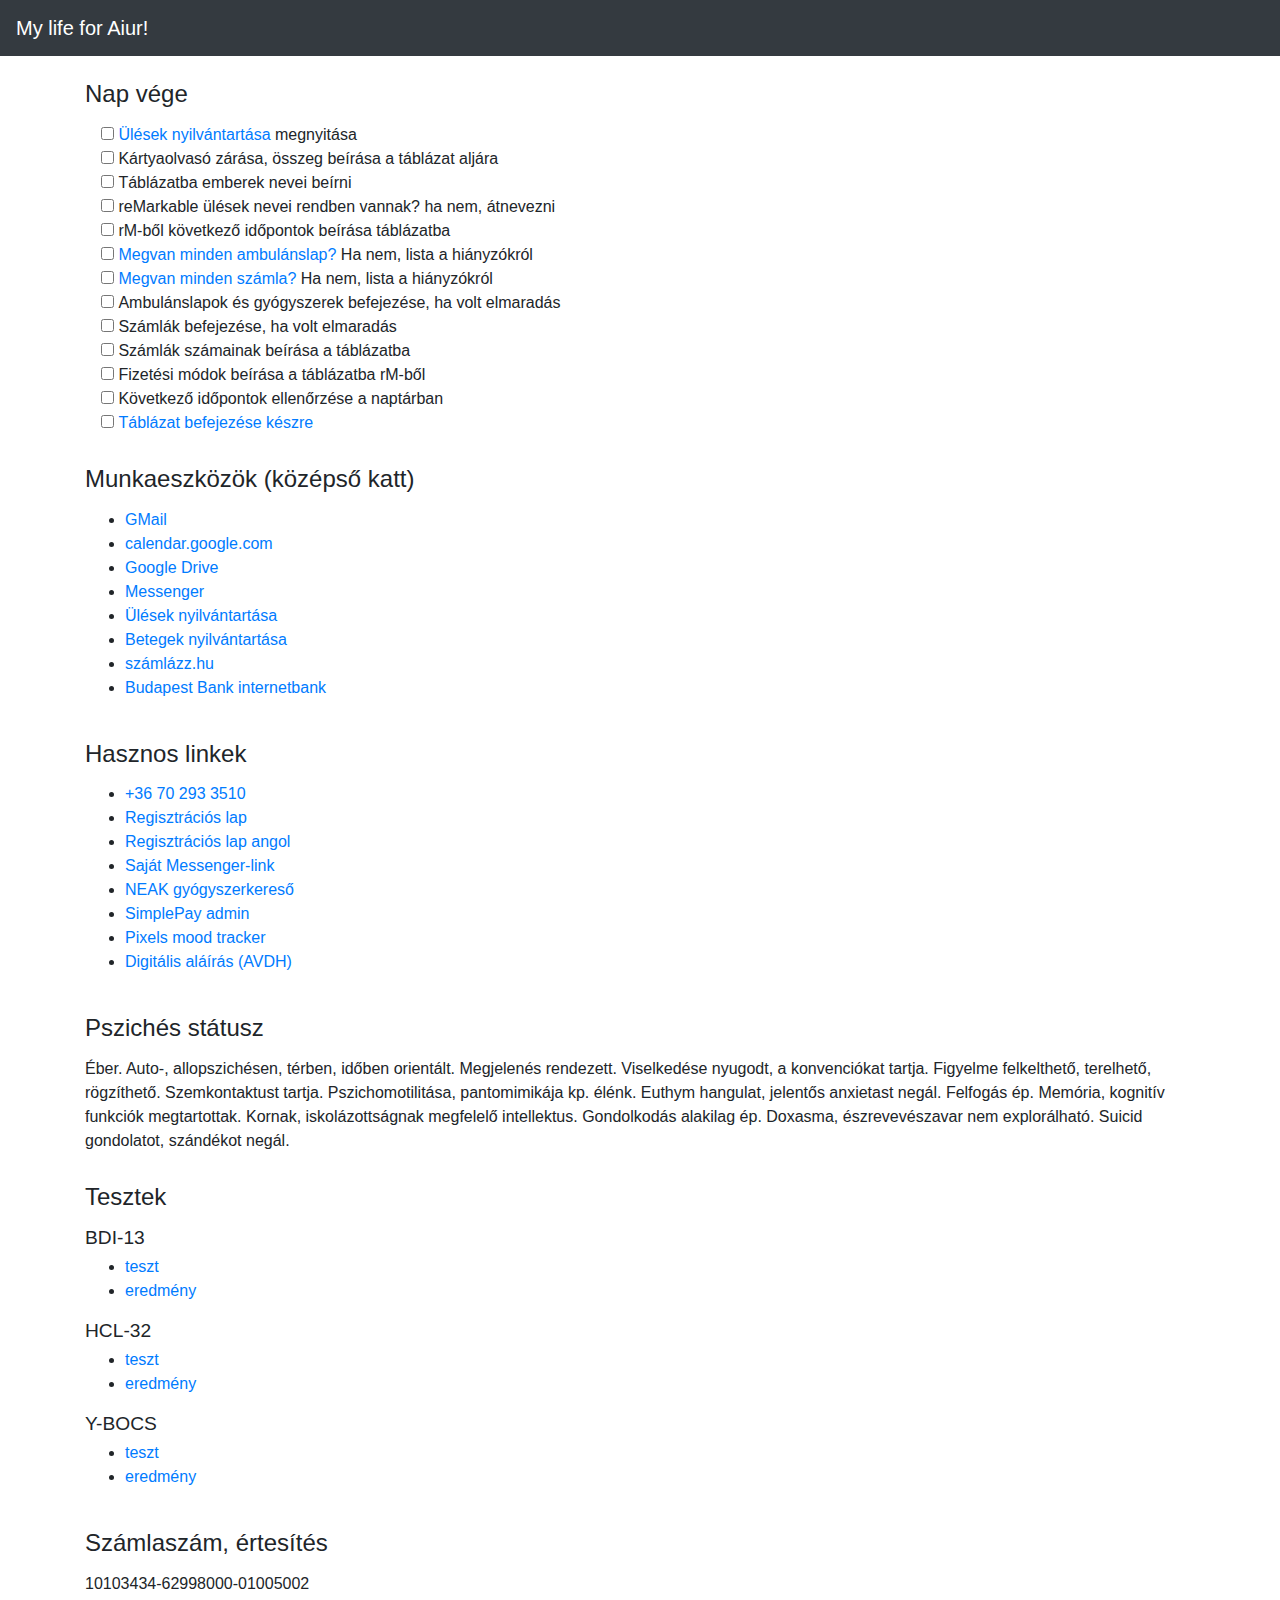
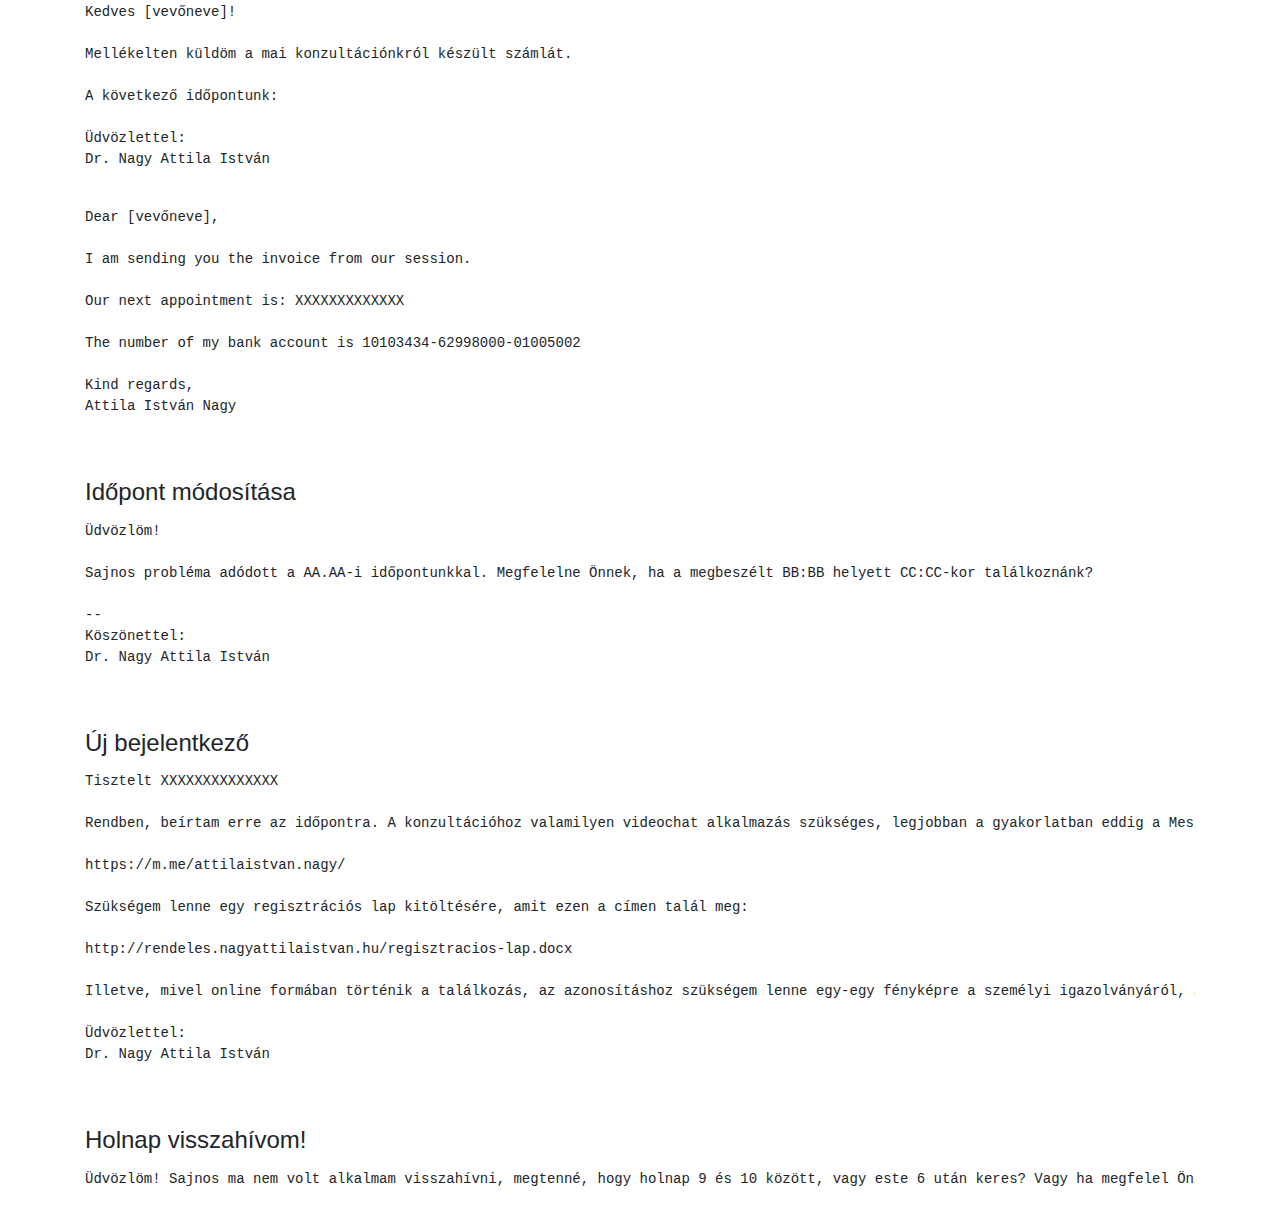
<file: me.html>
<html>
<header>
  <title>Saját eszközök</title>
  <meta charset="UTF-8">
  <meta name="robots" content="noindex">
  <link rel="stylesheet" href="https://maxcdn.bootstrapcdn.com/bootstrap/4.0.0/css/bootstrap.min.css" integrity="sha384-Gn5384xqQ1aoWXA+058RXPxPg6fy4IWvTNh0E263XmFcJlSAwiGgFAW/dAiS6JXm" crossorigin="anonymous">
  <style>
  h1, h2, p { font-family: sans-serif; margin-bottom:6px  }
  h1 { font-size: 1.5em }
  h2 { font-size: 1.2em }
  ul { margin-top: 6px }
  </style>
  <script src="https://code.jquery.com/jquery-3.2.1.slim.min.js" integrity="sha384-KJ3o2DKtIkvYIK3UENzmM7KCkRr/rE9/Qpg6aAZGJwFDMVNA/GpGFF93hXpG5KkN" crossorigin="anonymous"></script>
  <script src="https://cdnjs.cloudflare.com/ajax/libs/popper.js/1.12.9/umd/popper.min.js" integrity="sha384-ApNbgh9B+Y1QKtv3Rn7W3mgPxhU9K/ScQsAP7hUibX39j7fakFPskvXusvfa0b4Q" crossorigin="anonymous"></script>
  <script src="https://maxcdn.bootstrapcdn.com/bootstrap/4.0.0/js/bootstrap.min.js" integrity="sha384-JZR6Spejh4U02d8jOt6vLEHfe/JQGiRRSQQxSfFWpi1MquVdAyjUar5+76PVCmYl" crossorigin="anonymous"></script>
</header>
  <body>
  <nav class="navbar navbar-dark bg-dark">
    <a class="navbar-brand" href="#">My life for Aiur!</a>
  </nav>
  <div class="container">
    <h1 class="pt-4 pb-2">
      Nap vége
    </h1>
    <p style="margin-left:1em">
      <input type="checkbox" \>&nbsp;<a target="_blank" href="https://docs.google.com/spreadsheets/d/1ST3nhhE9pmz_TDgtDrkTBsyBK-kJWoFYoLFPpEksjxI/edit#gid=0">Ülések nyilvántartása</a> megnyitása<br>
        <input type="checkbox" \>&nbsp;Kártyaolvasó zárása, összeg beírása a táblázat aljára<br>
        <input type="checkbox" \>&nbsp;Táblázatba emberek nevei beírni<br>
        <input type="checkbox" \>&nbsp;reMarkable ülések nevei rendben vannak? ha nem, átnevezni<br>
        <input type="checkbox" \>&nbsp;rM-ből következő időpontok beírása táblázatba<br>
        <input type="checkbox" \>&nbsp;<a target="_blank" href="https://drive.google.com/drive/folders/1YfdAzf7up1PPFK2-mtVkeEC4R_1Q1hza">Megvan minden ambulánslap?</a> Ha nem, lista a hiányzókról<br>
        <input type="checkbox" \>&nbsp;<a target="_blank" href="https://www.szamlazz.hu/szamla/?action=szamlakereso">Megvan minden számla?</a> Ha nem, lista a hiányzókról<br>
        <input type="checkbox" \>&nbsp;Ambulánslapok és gyógyszerek befejezése, ha volt elmaradás<br>
        <input type="checkbox" \>&nbsp;Számlák befejezése, ha volt elmaradás<br>
        <input type="checkbox" \>&nbsp;Számlák számainak beírása a táblázatba<br>
        <input type="checkbox" \>&nbsp;Fizetési módok beírása a táblázatba rM-ből<br>
        <input type="checkbox" \>&nbsp;Következő időpontok ellenőrzése a naptárban<br>
        <input type="checkbox" \>&nbsp;<a href="tc.html" target="_blank">Táblázat befejezése készre</a><br>
      </ul>
    </p>
    <h1 class="pt-4 pb-2">
      Munkaeszközök (középső katt)
    </h1>
    <p>
      <ul>
        <li><a target="_blank" href="https://gmail.com">GMail</a></li>
        <li><a target="_blank" href="https://calendar.google.com">calendar.google.com</a></li>
        <li><a target="_blank" href="https://drive.google.com">Google Drive</a></li>
        <li><a target="_blank" href="https://messenger.com">Messenger</a></li>
        <li><a target="_blank" href="https://docs.google.com/spreadsheets/d/1ST3nhhE9pmz_TDgtDrkTBsyBK-kJWoFYoLFPpEksjxI/edit#gid=0">Ülések nyilvántartása</a></li>
        <li><a target="_blank" href="https://docs.google.com/spreadsheets/d/1aqTJUtnMbs3KFH0keY36POPI63Y54Q5OCH_FZ0q05RQ/edit#gid=0">Betegek nyilvántartása</a></li>
        <li><a target="_blank" href="https://szamlazz.hu">számlázz.hu</a></li>
        <li><a target="_blank" href="https://online.budapestbank.hu">Budapest Bank internetbank</a></li>
      </ul>
    </p>
    <h1 class="pt-4 pb-2">
      Hasznos linkek
    </h1>
    <p>
      <ul>
        <li><a href="tel:36702933510">+36 70 293 3510</a></li>
        <li><a href="regisztracios-lap.docx">Regisztrációs lap</a></li>
        <li><a href="registration-form.docx">Regisztrációs lap angol</a></li>
        <li><a href="https://m.me/attilaistvan.nagy/">Saját Messenger-link</a></li>
        <li><a href="http://neak.gov.hu/gyogyszerkereso">NEAK gyógyszerkereső</a></li>
        <li><a href="https://admin.simplepay.hu">SimplePay admin</a></li>
        <li><a href="https://play.google.com/store/apps/details?id=ar.teovogel.yip">Pixels mood tracker</a></li>
        <li><a href="https://www.magyarorszag.hu/szuf_fooldal#ugyleiras,d04b7961-0f08-46f1-8f0b-bcd8133562be">Digitális aláírás (AVDH)</a></li>
      </ul>
    </p>
    <h1 class="pt-4 pb-2">
      Pszichés státusz
    </h1>
    <p>
    Éber. Auto-, allopszichésen, térben, időben orientált. Megjelenés
    rendezett. Viselkedése nyugodt, a konvenciókat tartja. Figyelme
    felkelthető, terelhető, rögzíthető. Szemkontaktust tartja.
    Pszichomotilitása, pantomimikája kp. élénk. Euthym hangulat, jelentős
    anxietast negál. Felfogás ép. Memória, kognitív funkciók megtartottak.
    Kornak, iskolázottságnak megfelelő intellektus. Gondolkodás alakilag
    ép. Doxasma, észrevevészavar nem explorálható. Suicid gondolatot,
    szándékot negál.
    </p>
    <h1 class="pt-4 pb-2">
      Tesztek
    </h1>
    <h2>
      BDI-13
    </h2>
    <ul>
      <li>
      <a href="https://forms.gle/QCWTMMdFZMZaVUdC6">teszt</a>
      </li>
      <li>
      <a href="https://docs.google.com/spreadsheets/d/12hhwTtEhw6thybvTlOzkCCui-Is4e1fNi8G2mqV02j0/edit?usp=sharing">eredmény</a>
      </li>
    </ul>
    <h2>
      HCL-32
    </h2>
    <ul>
      <li>
      <a href="https://forms.gle/xySyurHiGAeu5W2F7">teszt</a>
      </li>
      <li>
      <a href="https://docs.google.com/spreadsheets/d/1ReOvvX4zRIJfz2MLymqMUnAeTJOsx7U0El6bFyyiWiY/edit#gid=1178077168">eredmény</a>
      </li>
    </ul>
    <h2>
      Y-BOCS
    </h2>
    <ul>
      <li>
      <a href="https://forms.gle/TVcgoYinb4HP6gfL7">teszt</a>
      </li>
      <li>
      <a href="https://docs.google.com/spreadsheets/d/16vhspcfmPf1HXEKO8sbUvz1L2rhNV1lzJCM0I94qoPQ/edit?usp=sharing">eredmény</a>
      </li>
    </ul>
    <h1 class="pt-4 pb-2">
      Számlaszám, értesítés
    </h1>
    <p>
      10103434-62998000-01005002
    </p>
    <pre>
Kedves [vevőneve]!

Mellékelten küldöm a mai konzultációnkról készült számlát.

A következő időpontunk: 

Üdvözlettel:
Dr. Nagy Attila István
    </pre>
    <pre>
Dear [vevőneve],

I am sending you the invoice from our session.

Our next appointment is: XXXXXXXXXXXXX

The number of my bank account is 10103434-62998000-01005002

Kind regards,
Attila István Nagy
    </pre>
    <h1 class="pt-4 pb-2">
      Időpont módosítása
    </h1>
    <pre>
Üdvözlöm!

Sajnos probléma adódott a AA.AA-i időpontunkkal. Megfelelne Önnek, ha a megbeszélt BB:BB helyett CC:CC-kor találkoznánk?

-- 
Köszönettel:
Dr. Nagy Attila István
    </pre>
    <h1 class="pt-4 pb-2">
      Új bejelentkező
    </h1>
    <pre>
Tisztelt XXXXXXXXXXXXXX

Rendben, beírtam erre az időpontra. A konzultációhoz valamilyen videochat alkalmazás szükséges, legjobban a gyakorlatban eddig a Messenger vált be, ha ezen keresztül tudunk beszélni, akkor ezen a linken tud elérni:

https://m.me/attilaistvan.nagy/

Szükségem lenne egy regisztrációs lap kitöltésére, amit ezen a címen talál meg:

http://rendeles.nagyattilaistvan.hu/regisztracios-lap.docx

Illetve, mivel online formában történik a találkozás, az azonosításhoz szükségem lenne egy-egy fényképre a személyi igazolványáról, a lakcímkártyájáról és a TAJ kártyájáról.

Üdvözlettel:
Dr. Nagy Attila István
    </pre>
    <h1 class="pt-4 pb-2">Holnap visszahívom!</h1>
<pre>Üdvözlöm! Sajnos ma nem volt alkalmam visszahívni, megtenné, hogy holnap 9 és 10 között, vagy este 6 után keres? Vagy ha megfelel Önnek, kereshet emailben a dr@nagyattilaistvan.hu címen. Köszönöm!</pre>
  </body>
  </div>
</html>
</file>
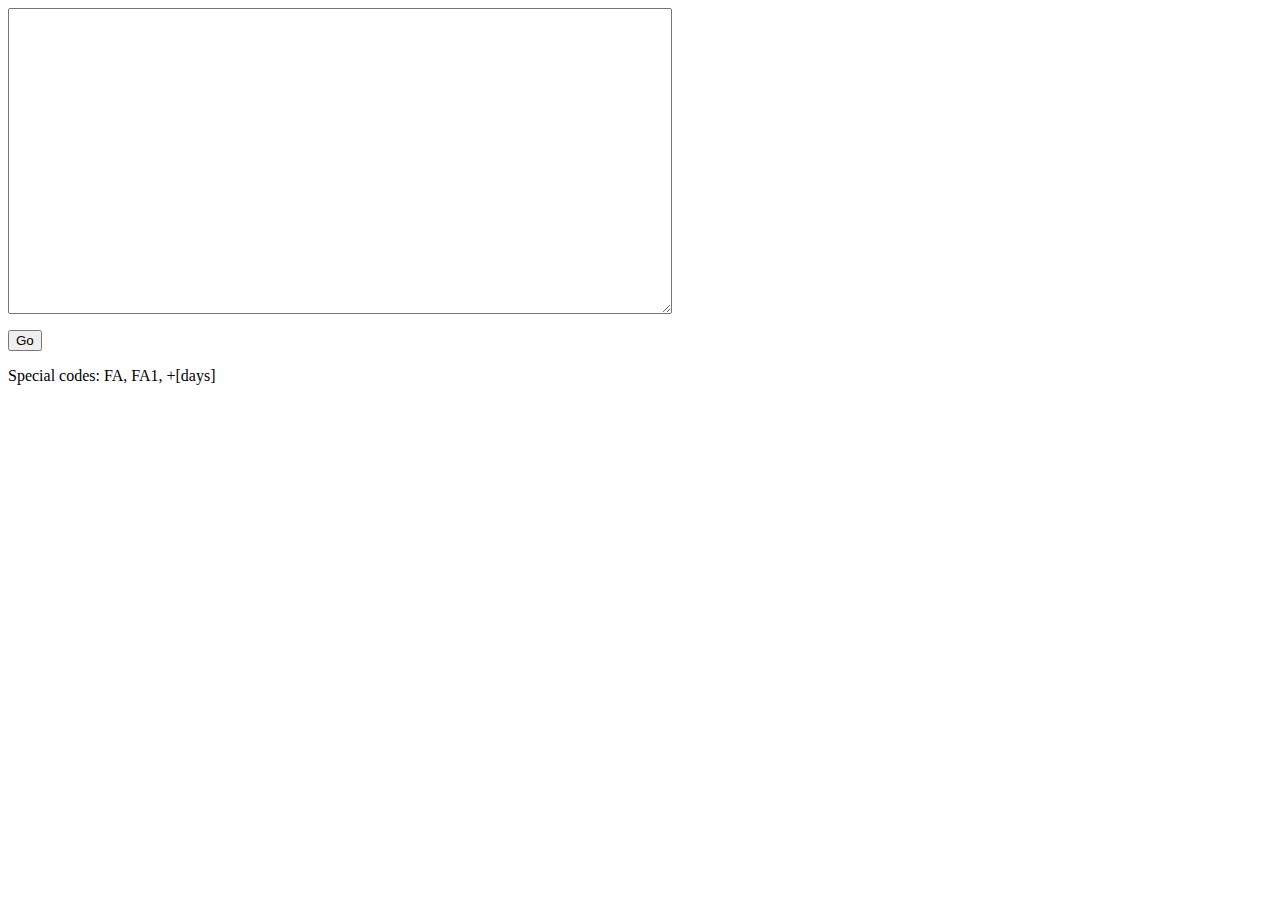
<file: tc.html>
<html>
  <head>
    <title>Timestamp expander</title>
    <meta charset="utf-8"/>
  <script>
    function parse_day(day) {
      var this_year = "2021";
      if (/^[0-9]{3}$/.test(day)) {
        day = "0" + day;
      }
      if (/^[0-9]{4}$/.test(day)) {
        return this_year + "-" + day.slice(0,2) + "-" + day.slice(2,4);
      } else if (/^[0-9]{6}$/.test(day)) {
        return "20" + day.slice(0,2) + "-" + day.slice(2,4) + "-" + day.slice(4,6);
      } else if (/^[0-9]{8}$/.test(day)) {
        return day.slice(0,4) + "-" + day.slice(4,6) + "-" + day.slice(6,8);
      } else {
        console.log("bad date format");
      }
    }

    function parse_time(time) {
      if (/^[0-9]{1}$/.test(time) || /^[0-9]{3}$/.test(time)) {
        time = "0" + time;
      }
      if (/^[0-9]{2}$/.test(time)) {
        return time + ":" + "00";
      } else if (/^[0-9]{4}$/.test(time)) {
        return time.slice(0,2) + ":" + time.slice(2,4);
      } else {
        console.log("bad time format");
      }
    }

    function parse_line(line) {
      /* ok, we do the work here.
      Lines always define a date and a time. No matter what.
      As such, any line must specify a time, and optionally a date.
      If date is omitted, it is taken from the previous line.
      (If there is no previous line, that's too bad, let's use 19700101)
      Plus, there are some special lines. These do magic.
      */
      var sections = line.split(/\s+/);
      var res = Object();
      if (sections.length==0) {
        console.log("empty line");
        return undefined;
      }
      if (sections[0]=="FA") {
        res.special = "FA"; // "FA" means offer date
        sections.shift(); // good thing JS has a function for this
      }
      if (sections[0]=="FA1") {
        res.special = "FA1"; // "FA2" means offer date in one line
        sections.shift();
      }
      if (/^[+-][0-9]+$/.test(sections[0])) {
      // if special is an integer it means offset by n days
        res.special = parseInt(sections[0]);
        sections.shift();
      }
      if (sections.length>2) {
        console.log("line has too many sections");
        return undefined;
      }
      var section_2_is_valid = (sections.length == 2);
      var section_1 = sections[0];
      var section_2 = sections[1];
      if (!(/^[0-9]+$/.test(section_1) && ((!section_2_is_valid) || /^[0-9]+$/.test(section_2)))) {
        console.log('bad input: ' + line);
        return undefined;
      }
      if (section_2_is_valid) {
        res.day = parse_day(section_1);
        res.time = parse_time(section_2);
      } else {
        res.time = parse_time(section_1);
      }
      return res;
    }

    function get_day_of_week(date) {
      // translated from https://stackoverflow.com/a/17964373
      const dayOfWeek = new Date(date).getDay();    
      return isNaN(dayOfWeek) ? null : 
        ['vasárnap', 'hétfő', 'kedd', 'szerda', 'csütörtök', 'péntek', 'szombat'][dayOfWeek];
    }

    function compose_line_suggested_time(parsed_line) {
      var p1 = "Üdvözlöm! ";
      var p2 = " (";
      var p3 = ") ";
      var p4 = " megfelelne Önnek? Dr. Nagy Attila István";
      var weekday = get_day_of_week(parsed_line.day);
      return p1 + parsed_line.day + p2 + weekday + p3 + parsed_line.time + p4;
    }

    function compose_mail_suggested_time(parsed_line) {
      var p1 = "Üdvözlöm!\n\n";
      var p2 = " (";
      var p3 = ") ";
      var p4 = " megfelelne Önnek?\n\nTisztelettel:\nDr. Nagy Attila István";
      var weekday = get_day_of_week(parsed_line.day);
      return p1 + parsed_line.day + p2 + weekday + p3 + parsed_line.time + p4;
    }

    function shift_date(date_str, offset) {
      var parts = date_str.split('-');
      var d = new Date(parts[0], parts[1] - 1, parts[2]); 
      d.setDate(d.getDate() + offset);
      return d.toISOString().substring(0, 10);
    }

    function go() {
      var textarea = document.getElementById("text");
      var in_str = textarea.value;
      var in_lines = in_str.split('\n');
      var curr_date = "1970-01-01";
      var output = ""
      for (i=0;i<in_lines.length;i++) {
        var line = in_lines[i];
        parsed_line = parse_line(line);
        if (parsed_line === undefined) continue; // ignore errors
        if (parsed_line.special) {
          switch (parsed_line.special) {
            case "FA":
              var mail = compose_mail_suggested_time(parsed_line);
              output = output + mail;
              continue;
            case "FA1":
              var mail = compose_line_suggested_time(parsed_line);
              output = output + mail;
              continue;
            default:
              if (isNaN(parsed_line.special))
                console.log("unrecognized special");
          }
        }
        var day = parsed_line.day
        // this is where we handle the date offset special
        if (typeof parsed_line.special == "number") {
          day = shift_date(day, parsed_line.special);
        }
        var time = parsed_line.time
        if (day !== undefined) {
          curr_date = day;
        }
        output = output + curr_date + " " + time + "\n";
      }
      textarea.value = output;
    }
  </script>
  </head>
  <body>
    <textarea id="text" cols="80" rows="20"></textarea>
    <p>
      <button id="go" onclick="go()">Go</button>
    </p>
    <p>Special codes: FA, FA1, +[days]</p>
  </body>
</html>
</file>
<file: assets/web/assets/mobirise-icons/mobirise-icons.css>
@font-face {
  font-family: 'MobiriseIcons';
  src:  url('mobirise-icons.eot?spat4u');
  src:  url('mobirise-icons.eot?spat4u#iefix') format('embedded-opentype'),
    url('mobirise-icons.ttf?spat4u') format('truetype'),
    url('mobirise-icons.woff?spat4u') format('woff'),
    url('mobirise-icons.svg?spat4u#MobiriseIcons') format('svg');
  font-weight: normal;
  font-style: normal;
}

[class^="mbri-"], [class*=" mbri-"] {
  /* use !important to prevent issues with browser extensions that change fonts */
  font-family: MobiriseIcons !important;
  speak: none;
  font-style: normal;
  font-weight: normal;
  font-variant: normal;
  text-transform: none;
  line-height: 1;

  /* Better Font Rendering =========== */
  -webkit-font-smoothing: antialiased;
  -moz-osx-font-smoothing: grayscale;
}

.mbri-add-submenu:before {
  content: "\e900";
}
.mbri-alert:before {
  content: "\e901";
}
.mbri-align-center:before {
  content: "\e902";
}
.mbri-align-justify:before {
  content: "\e903";
}
.mbri-align-left:before {
  content: "\e904";
}
.mbri-align-right:before {
  content: "\e905";
}
.mbri-android:before {
  content: "\e906";
}
.mbri-apple:before {
  content: "\e907";
}
.mbri-arrow-down:before {
  content: "\e908";
}
.mbri-arrow-next:before {
  content: "\e909";
}
.mbri-arrow-prev:before {
  content: "\e90a";
}
.mbri-arrow-up:before {
  content: "\e90b";
}
.mbri-bold:before {
  content: "\e90c";
}
.mbri-bookmark:before {
  content: "\e90d";
}
.mbri-bootstrap:before {
  content: "\e90e";
}
.mbri-briefcase:before {
  content: "\e90f";
}
.mbri-browse:before {
  content: "\e910";
}
.mbri-bulleted-list:before {
  content: "\e911";
}
.mbri-calendar:before {
  content: "\e912";
}
.mbri-camera:before {
  content: "\e913";
}
.mbri-cart-add:before {
  content: "\e914";
}
.mbri-cart-full:before {
  content: "\e915";
}
.mbri-cash:before {
  content: "\e916";
}
.mbri-change-style:before {
  content: "\e917";
}
.mbri-chat:before {
  content: "\e918";
}
.mbri-clock:before {
  content: "\e919";
}
.mbri-close:before {
  content: "\e91a";
}
.mbri-cloud:before {
  content: "\e91b";
}
.mbri-code:before {
  content: "\e91c";
}
.mbri-contact-form:before {
  content: "\e91d";
}
.mbri-credit-card:before {
  content: "\e91e";
}
.mbri-cursor-click:before {
  content: "\e91f";
}
.mbri-cust-feedback:before {
  content: "\e920";
}
.mbri-database:before {
  content: "\e921";
}
.mbri-delivery:before {
  content: "\e922";
}
.mbri-desktop:before {
  content: "\e923";
}
.mbri-devices:before {
  content: "\e924";
}
.mbri-down:before {
  content: "\e925";
}
.mbri-download:before {
  content: "\e989";
}
.mbri-drag-n-drop:before {
  content: "\e927";
}
.mbri-drag-n-drop2:before {
  content: "\e928";
}
.mbri-edit:before {
  content: "\e929";
}
.mbri-edit2:before {
  content: "\e92a";
}
.mbri-error:before {
  content: "\e92b";
}
.mbri-extension:before {
  content: "\e92c";
}
.mbri-features:before {
  content: "\e92d";
}
.mbri-file:before {
  content: "\e92e";
}
.mbri-flag:before {
  content: "\e92f";
}
.mbri-folder:before {
  content: "\e930";
}
.mbri-gift:before {
  content: "\e931";
}
.mbri-github:before {
  content: "\e932";
}
.mbri-globe:before {
  content: "\e933";
}
.mbri-globe-2:before {
  content: "\e934";
}
.mbri-growing-chart:before {
  content: "\e935";
}
.mbri-hearth:before {
  content: "\e936";
}
.mbri-help:before {
  content: "\e937";
}
.mbri-home:before {
  content: "\e938";
}
.mbri-hot-cup:before {
  content: "\e939";
}
.mbri-idea:before {
  content: "\e93a";
}
.mbri-image-gallery:before {
  content: "\e93b";
}
.mbri-image-slider:before {
  content: "\e93c";
}
.mbri-info:before {
  content: "\e93d";
}
.mbri-italic:before {
  content: "\e93e";
}
.mbri-key:before {
  content: "\e93f";
}
.mbri-laptop:before {
  content: "\e940";
}
.mbri-layers:before {
  content: "\e941";
}
.mbri-left-right:before {
  content: "\e942";
}
.mbri-left:before {
  content: "\e943";
}
.mbri-letter:before {
  content: "\e944";
}
.mbri-like:before {
  content: "\e945";
}
.mbri-link:before {
  content: "\e946";
}
.mbri-lock:before {
  content: "\e947";
}
.mbri-login:before {
  content: "\e948";
}
.mbri-logout:before {
  content: "\e949";
}
.mbri-magic-stick:before {
  content: "\e94a";
}
.mbri-map-pin:before {
  content: "\e94b";
}
.mbri-menu:before {
  content: "\e94c";
}
.mbri-mobile:before {
  content: "\e94d";
}
.mbri-mobile2:before {
  content: "\e94e";
}
.mbri-mobirise:before {
  content: "\e94f";
}
.mbri-more-horizontal:before {
  content: "\e950";
}
.mbri-more-vertical:before {
  content: "\e951";
}
.mbri-music:before {
  content: "\e952";
}
.mbri-new-file:before {
  content: "\e953";
}
.mbri-numbered-list:before {
  content: "\e954";
}
.mbri-opened-folder:before {
  content: "\e955";
}
.mbri-pages:before {
  content: "\e956";
}
.mbri-paper-plane:before {
  content: "\e957";
}
.mbri-paperclip:before {
  content: "\e958";
}
.mbri-photo:before {
  content: "\e959";
}
.mbri-photos:before {
  content: "\e95a";
}
.mbri-pin:before {
  content: "\e95b";
}
.mbri-play:before {
  content: "\e95c";
}
.mbri-plus:before {
  content: "\e95d";
}
.mbri-preview:before {
  content: "\e95e";
}
.mbri-print:before {
  content: "\e95f";
}
.mbri-protect:before {
  content: "\e960";
}
.mbri-question:before {
  content: "\e961";
}
.mbri-quote-left:before {
  content: "\e962";
}
.mbri-quote-right:before {
  content: "\e963";
}
.mbri-refresh:before {
  content: "\e964";
}
.mbri-responsive:before {
  content: "\e965";
}
.mbri-right:before {
  content: "\e966";
}
.mbri-rocket:before {
  content: "\e967";
}
.mbri-sad-face:before {
  content: "\e968";
}
.mbri-sale:before {
  content: "\e969";
}
.mbri-save:before {
  content: "\e96a";
}
.mbri-search:before {
  content: "\e96b";
}
.mbri-setting:before {
  content: "\e96c";
}
.mbri-setting2:before {
  content: "\e96d";
}
.mbri-setting3:before {
  content: "\e96e";
}
.mbri-share:before {
  content: "\e96f";
}
.mbri-shopping-bag:before {
  content: "\e970";
}
.mbri-shopping-basket:before {
  content: "\e971";
}
.mbri-shopping-cart:before {
  content: "\e972";
}
.mbri-sites:before {
  content: "\e973";
}
.mbri-smile-face:before {
  content: "\e974";
}
.mbri-speed:before {
  content: "\e975";
}
.mbri-star:before {
  content: "\e976";
}
.mbri-success:before {
  content: "\e977";
}
.mbri-sun:before {
  content: "\e978";
}
.mbri-sun2:before {
  content: "\e979";
}
.mbri-tablet:before {
  content: "\e97a";
}
.mbri-tablet-vertical:before {
  content: "\e97b";
}
.mbri-target:before {
  content: "\e97c";
}
.mbri-timer:before {
  content: "\e97d";
}
.mbri-to-ftp:before {
  content: "\e97e";
}
.mbri-to-local-drive:before {
  content: "\e97f";
}
.mbri-touch-swipe:before {
  content: "\e980";
}
.mbri-touch:before {
  content: "\e981";
}
.mbri-trash:before {
  content: "\e982";
}
.mbri-underline:before {
  content: "\e983";
}
.mbri-unlink:before {
  content: "\e984";
}
.mbri-unlock:before {
  content: "\e985";
}
.mbri-up-down:before {
  content: "\e986";
}
.mbri-up:before {
  content: "\e987";
}
.mbri-update:before {
  content: "\e988";
}
.mbri-upload:before {
 content: "\e926"; 
}
.mbri-user:before {
  content: "\e98a";
}
.mbri-user2:before {
  content: "\e98b";
}
.mbri-users:before {
  content: "\e98c";
}
.mbri-video:before {
  content: "\e98d";
}
.mbri-video-play:before {
  content: "\e98e";
}
.mbri-watch:before {
  content: "\e98f";
}
.mbri-website-theme:before {
  content: "\e990";
}
.mbri-wifi:before {
  content: "\e991";
}
.mbri-windows:before {
  content: "\e992";
}
.mbri-zoom-out:before {
  content: "\e993";
}
.mbri-redo:before {
  content: "\e994";
}
.mbri-undo:before {
  content: "\e995";
}
</file>
<file: assets/socicon/css/styles.css>
@charset "UTF-8";

@font-face {
  font-family: "socicon";
  src:url("../fonts/socicon.eot");
  src:url("../fonts/socicon.eot?#iefix") format("embedded-opentype"),
    url("../fonts/socicon.woff") format("woff"),
    url("../fonts/socicon.ttf") format("truetype"),
    url("../fonts/socicon.svg#socicon") format("svg");
  font-weight: normal;
  font-style: normal;

}

[data-icon]:before {
  font-family: "socicon" !important;
  content: attr(data-icon);
  font-style: normal !important;
  font-weight: normal !important;
  font-variant: normal !important;
  text-transform: none !important;
  speak: none;
  line-height: 1;
  -webkit-font-smoothing: antialiased;
  -moz-osx-font-smoothing: grayscale;
}

[class^="socicon-"]:before,
[class*=" socicon-"]:before {
  font-family: "socicon" !important;
  font-style: normal !important;
  font-weight: normal !important;
  font-variant: normal !important;
  text-transform: none !important;
  speak: none;
  line-height: 1;
  -webkit-font-smoothing: antialiased;
  -moz-osx-font-smoothing: grayscale;
}

.socicon-modelmayhem:before {
  content: "\e000";
}
.socicon-mixcloud:before {
  content: "\e001";
}
.socicon-drupal:before {
  content: "\e002";
}
.socicon-swarm:before {
  content: "\e003";
}
.socicon-istock:before {
  content: "\e004";
}
.socicon-yammer:before {
  content: "\e005";
}
.socicon-ello:before {
  content: "\e006";
}
.socicon-stackoverflow:before {
  content: "\e007";
}
.socicon-persona:before {
  content: "\e008";
}
.socicon-triplej:before {
  content: "\e009";
}
.socicon-houzz:before {
  content: "\e00a";
}
.socicon-rss:before {
  content: "\e00b";
}
.socicon-paypal:before {
  content: "\e00c";
}
.socicon-odnoklassniki:before {
  content: "\e00d";
}
.socicon-airbnb:before {
  content: "\e00e";
}
.socicon-periscope:before {
  content: "\e00f";
}
.socicon-outlook:before {
  content: "\e010";
}
.socicon-coderwall:before {
  content: "\e011";
}
.socicon-tripadvisor:before {
  content: "\e012";
}
.socicon-appnet:before {
  content: "\e013";
}
.socicon-goodreads:before {
  content: "\e014";
}
.socicon-tripit:before {
  content: "\e015";
}
.socicon-lanyrd:before {
  content: "\e016";
}
.socicon-slideshare:before {
  content: "\e017";
}
.socicon-buffer:before {
  content: "\e018";
}
.socicon-disqus:before {
  content: "\e019";
}
.socicon-vkontakte:before {
  content: "\e01a";
}
.socicon-whatsapp:before {
  content: "\e01b";
}
.socicon-patreon:before {
  content: "\e01c";
}
.socicon-storehouse:before {
  content: "\e01d";
}
.socicon-pocket:before {
  content: "\e01e";
}
.socicon-mail:before {
  content: "\e01f";
}
.socicon-blogger:before {
  content: "\e020";
}
.socicon-technorati:before {
  content: "\e021";
}
.socicon-reddit:before {
  content: "\e022";
}
.socicon-dribbble:before {
  content: "\e023";
}
.socicon-stumbleupon:before {
  content: "\e024";
}
.socicon-digg:before {
  content: "\e025";
}
.socicon-envato:before {
  content: "\e026";
}
.socicon-behance:before {
  content: "\e027";
}
.socicon-delicious:before {
  content: "\e028";
}
.socicon-deviantart:before {
  content: "\e029";
}
.socicon-forrst:before {
  content: "\e02a";
}
.socicon-play:before {
  content: "\e02b";
}
.socicon-zerply:before {
  content: "\e02c";
}
.socicon-wikipedia:before {
  content: "\e02d";
}
.socicon-apple:before {
  content: "\e02e";
}
.socicon-flattr:before {
  content: "\e02f";
}
.socicon-github:before {
  content: "\e030";
}
.socicon-renren:before {
  content: "\e031";
}
.socicon-friendfeed:before {
  content: "\e032";
}
.socicon-newsvine:before {
  content: "\e033";
}
.socicon-identica:before {
  content: "\e034";
}
.socicon-bebo:before {
  content: "\e035";
}
.socicon-zynga:before {
  content: "\e036";
}
.socicon-steam:before {
  content: "\e037";
}
.socicon-xbox:before {
  content: "\e038";
}
.socicon-windows:before {
  content: "\e039";
}
.socicon-qq:before {
  content: "\e03a";
}
.socicon-douban:before {
  content: "\e03b";
}
.socicon-meetup:before {
  content: "\e03c";
}
.socicon-playstation:before {
  content: "\e03d";
}
.socicon-android:before {
  content: "\e03e";
}
.socicon-snapchat:before {
  content: "\e03f";
}
.socicon-twitter:before {
  content: "\e040";
}
.socicon-facebook:before {
  content: "\e041";
}
.socicon-googleplus:before {
  content: "\e042";
}
.socicon-pinterest:before {
  content: "\e043";
}
.socicon-foursquare:before {
  content: "\e044";
}
.socicon-yahoo:before {
  content: "\e045";
}
.socicon-skype:before {
  content: "\e046";
}
.socicon-yelp:before {
  content: "\e047";
}
.socicon-feedburner:before {
  content: "\e048";
}
.socicon-linkedin:before {
  content: "\e049";
}
.socicon-viadeo:before {
  content: "\e04a";
}
.socicon-xing:before {
  content: "\e04b";
}
.socicon-myspace:before {
  content: "\e04c";
}
.socicon-soundcloud:before {
  content: "\e04d";
}
.socicon-spotify:before {
  content: "\e04e";
}
.socicon-grooveshark:before {
  content: "\e04f";
}
.socicon-lastfm:before {
  content: "\e050";
}
.socicon-youtube:before {
  content: "\e051";
}
.socicon-vimeo:before {
  content: "\e052";
}
.socicon-dailymotion:before {
  content: "\e053";
}
.socicon-vine:before {
  content: "\e054";
}
.socicon-flickr:before {
  content: "\e055";
}
.socicon-500px:before {
  content: "\e056";
}
.socicon-wordpress:before {
  content: "\e058";
}
.socicon-tumblr:before {
  content: "\e059";
}
.socicon-twitch:before {
  content: "\e05a";
}
.socicon-8tracks:before {
  content: "\e05b";
}
.socicon-amazon:before {
  content: "\e05c";
}
.socicon-icq:before {
  content: "\e05d";
}
.socicon-smugmug:before {
  content: "\e05e";
}
.socicon-ravelry:before {
  content: "\e05f";
}
.socicon-weibo:before {
  content: "\e060";
}
.socicon-baidu:before {
  content: "\e061";
}
.socicon-angellist:before {
  content: "\e062";
}
.socicon-ebay:before {
  content: "\e063";
}
.socicon-imdb:before {
  content: "\e064";
}
.socicon-stayfriends:before {
  content: "\e065";
}
.socicon-residentadvisor:before {
  content: "\e066";
}
.socicon-google:before {
  content: "\e067";
}
.socicon-yandex:before {
  content: "\e068";
}
.socicon-sharethis:before {
  content: "\e069";
}
.socicon-bandcamp:before {
  content: "\e06a";
}
.socicon-itunes:before {
  content: "\e06b";
}
.socicon-deezer:before {
  content: "\e06c";
}
.socicon-telegram:before {
  content: "\e06e";
}
.socicon-openid:before {
  content: "\e06f";
}
.socicon-amplement:before {
  content: "\e070";
}
.socicon-viber:before {
  content: "\e071";
}
.socicon-zomato:before {
  content: "\e072";
}
.socicon-draugiem:before {
  content: "\e074";
}
.socicon-endomodo:before {
  content: "\e075";
}
.socicon-filmweb:before {
  content: "\e076";
}
.socicon-stackexchange:before {
  content: "\e077";
}
.socicon-wykop:before {
  content: "\e078";
}
.socicon-teamspeak:before {
  content: "\e079";
}
.socicon-teamviewer:before {
  content: "\e07a";
}
.socicon-ventrilo:before {
  content: "\e07b";
}
.socicon-younow:before {
  content: "\e07c";
}
.socicon-raidcall:before {
  content: "\e07d";
}
.socicon-mumble:before {
  content: "\e07e";
}
.socicon-medium:before {
  content: "\e06d";
}
.socicon-bebee:before {
  content: "\e07f";
}
.socicon-hitbox:before {
  content: "\e080";
}
.socicon-reverbnation:before {
  content: "\e081";
}
.socicon-formulr:before {
  content: "\e082";
}
.socicon-instagram:before {
  content: "\e057";
}
.socicon-battlenet:before {
  content: "\e083";
}
.socicon-chrome:before {
  content: "\e084";
}
.socicon-discord:before {
  content: "\e086";
}
.socicon-issuu:before {
  content: "\e087";
}
.socicon-macos:before {
  content: "\e088";
}
.socicon-firefox:before {
  content: "\e089";
}
.socicon-opera:before {
  content: "\e08d";
}
.socicon-keybase:before {
  content: "\e090";
}
.socicon-alliance:before {
  content: "\e091";
}
.socicon-livejournal:before {
  content: "\e092";
}
.socicon-googlephotos:before {
  content: "\e093";
}
.socicon-horde:before {
  content: "\e094";
}
.socicon-etsy:before {
  content: "\e095";
}
.socicon-zapier:before {
  content: "\e096";
}
.socicon-google-scholar:before {
  content: "\e097";
}
.socicon-researchgate:before {
  content: "\e098";
}
.socicon-wechat:before {
  content: "\e099";
}
.socicon-strava:before {
  content: "\e09a";
}
.socicon-line:before {
  content: "\e09b";
}
.socicon-lyft:before {
  content: "\e09c";
}
.socicon-uber:before {
  content: "\e09d";
}
.socicon-songkick:before {
  content: "\e09e";
}
.socicon-viewbug:before {
  content: "\e09f";
}
.socicon-googlegroups:before {
  content: "\e0a0";
}
.socicon-quora:before {
  content: "\e073";
}
.socicon-diablo:before {
  content: "\e085";
}
.socicon-blizzard:before {
  content: "\e0a1";
}
.socicon-hearthstone:before {
  content: "\e08b";
}
.socicon-heroes:before {
  content: "\e08a";
}
.socicon-overwatch:before {
  content: "\e08c";
}
.socicon-warcraft:before {
  content: "\e08e";
}
.socicon-starcraft:before {
  content: "\e08f";
}
.socicon-beam:before {
  content: "\e0a2";
}
.socicon-curse:before {
  content: "\e0a3";
}
.socicon-player:before {
  content: "\e0a4";
}
.socicon-streamjar:before {
  content: "\e0a5";
}
.socicon-nintendo:before {
  content: "\e0a6";
}
.socicon-hellocoton:before {
  content: "\e0a7";
}
</file>
<file: assets/dropdown/css/style.css>
.navbar-dropdown {
  left: 0;
  padding: 0;
  position: absolute;
  right: 0;
  top: 0;
  transition: all 0.45s ease;
  z-index: 1030;
  background: #282828; }
  .navbar-dropdown .navbar-logo {
    margin-right: 0.8rem;
    transition: margin 0.3s ease-in-out;
    vertical-align: middle; }
    .navbar-dropdown .navbar-logo img {
      height: 3.125rem;
      transition: all 0.3s ease-in-out; }
    .navbar-dropdown .navbar-logo.mbr-iconfont {
      font-size: 3.125rem;
      line-height: 3.125rem; }
  .navbar-dropdown .navbar-caption {
    font-weight: 700;
    white-space: normal;
    vertical-align: -4px;
    line-height: 3.125rem !important; }
    .navbar-dropdown .navbar-caption, .navbar-dropdown .navbar-caption:hover {
      color: inherit;
      text-decoration: none; }
  .navbar-dropdown .mbr-iconfont + .navbar-caption {
    vertical-align: -1px; }
  .navbar-dropdown.navbar-fixed-top {
    position: fixed; }
  .navbar-dropdown .navbar-brand span {
    vertical-align: -4px; }
  .navbar-dropdown.bg-color.transparent {
    background: none; }
  .navbar-dropdown.navbar-short .navbar-brand {
    padding: 0.625rem 0; }
    .navbar-dropdown.navbar-short .navbar-brand span {
      vertical-align: -1px; }
  .navbar-dropdown.navbar-short .navbar-caption {
    line-height: 2.375rem !important;
    vertical-align: -2px; }
  .navbar-dropdown.navbar-short .navbar-logo {
    margin-right: 0.5rem; }
    .navbar-dropdown.navbar-short .navbar-logo img {
      height: 2.375rem; }
    .navbar-dropdown.navbar-short .navbar-logo.mbr-iconfont {
      font-size: 2.375rem;
      line-height: 2.375rem; }
  .navbar-dropdown.navbar-short .mbr-table-cell {
    height: 3.625rem; }
  .navbar-dropdown .navbar-close {
    left: 0.6875rem;
    position: fixed;
    top: 0.75rem;
    z-index: 1000; }
  .navbar-dropdown .hamburger-icon {
    content: "";
    display: inline-block;
    vertical-align: middle;
    width: 16px;
    -webkit-box-shadow: 0 -6px 0 1px #282828,0 0 0 1px #282828,0 6px 0 1px #282828;
    -moz-box-shadow: 0 -6px 0 1px #282828,0 0 0 1px #282828,0 6px 0 1px #282828;
    box-shadow: 0 -6px 0 1px #282828,0 0 0 1px #282828,0 6px 0 1px #282828; }

.dropdown-menu .dropdown-toggle[data-toggle="dropdown-submenu"]::after {
  border-bottom: 0.35em solid transparent;
  border-left: 0.35em solid;
  border-right: 0;
  border-top: 0.35em solid transparent;
  margin-left: 0.3rem; }

.dropdown-menu .dropdown-item:focus {
  outline: 0; }

.nav-dropdown {
  font-size: 0.75rem;
  font-weight: 500;
  height: auto !important; }
  .nav-dropdown .nav-btn {
    padding-left: 1rem; }
  .nav-dropdown .link {
    margin: .667em 1.667em;
    font-weight: 500;
    padding: 0;
    transition: color .2s ease-in-out; }
    .nav-dropdown .link.dropdown-toggle {
      margin-right: 2.583em; }
      .nav-dropdown .link.dropdown-toggle::after {
        margin-left: .25rem;
        border-top: 0.35em solid;
        border-right: 0.35em solid transparent;
        border-left: 0.35em solid transparent;
        border-bottom: 0; }
      .nav-dropdown .link.dropdown-toggle[aria-expanded="true"] {
        margin: 0;
        padding: 0.667em 3.263em  0.667em 1.667em; }
  .nav-dropdown .link::after,
  .nav-dropdown .dropdown-item::after {
    color: inherit; }
  .nav-dropdown .btn {
    font-size: 0.75rem;
    font-weight: 700;
    letter-spacing: 0;
    margin-bottom: 0;
    padding-left: 1.25rem;
    padding-right: 1.25rem; }
  .nav-dropdown .dropdown-menu {
    border-radius: 0;
    border: 0;
    left: 0;
    margin: 0;
    padding-bottom: 1.25rem;
    padding-top: 1.25rem;
    position: relative; }
  .nav-dropdown .dropdown-submenu {
    margin-left: 0.125rem;
    top: 0; }
  .nav-dropdown .dropdown-item {
    font-weight: 500;
    line-height: 2;
    padding: 0.3846em 4.615em 0.3846em 1.5385em;
    position: relative;
    transition: color .2s ease-in-out, background-color .2s ease-in-out; }
    .nav-dropdown .dropdown-item::after {
      margin-top: -0.3077em;
      position: absolute;
      right: 1.1538em;
      top: 50%; }
    .nav-dropdown .dropdown-item:focus, .nav-dropdown .dropdown-item:hover {
      background: none; }

@media (max-width: 767px) {
  .nav-dropdown.navbar-toggleable-sm {
    bottom: 0;
    display: none;
    left: 0;
    overflow-x: hidden;
    position: fixed;
    top: 0;
    transform: translateX(-100%);
    -ms-transform: translateX(-100%);
    -webkit-transform: translateX(-100%);
    width: 18.75rem;
    z-index: 999; } }
.nav-dropdown.navbar-toggleable-xl {
  bottom: 0;
  display: none;
  left: 0;
  overflow-x: hidden;
  position: fixed;
  top: 0;
  transform: translateX(-100%);
  -ms-transform: translateX(-100%);
  -webkit-transform: translateX(-100%);
  width: 18.75rem;
  z-index: 999; }

.nav-dropdown-sm {
  display: block !important;
  overflow-x: hidden;
  overflow: auto;
  padding-top: 3.875rem; }
  .nav-dropdown-sm::after {
    content: "";
    display: block;
    height: 3rem;
    width: 100%; }
  .nav-dropdown-sm.collapse.in ~ .navbar-close {
    display: block !important; }
  .nav-dropdown-sm.collapsing, .nav-dropdown-sm.collapse.in {
    transform: translateX(0);
    -ms-transform: translateX(0);
    -webkit-transform: translateX(0);
    transition: all 0.25s ease-out;
    -webkit-transition: all 0.25s ease-out;
    background: #282828; }
  .nav-dropdown-sm.collapsing[aria-expanded="false"] {
    transform: translateX(-100%);
    -ms-transform: translateX(-100%);
    -webkit-transform: translateX(-100%); }
  .nav-dropdown-sm .nav-item {
    display: block;
    margin-left: 0 !important;
    padding-left: 0; }
  .nav-dropdown-sm .link,
  .nav-dropdown-sm .dropdown-item {
    border-top: 1px dotted rgba(255, 255, 255, 0.1);
    font-size: 0.8125rem;
    line-height: 1.6;
    margin: 0 !important;
    padding: 0.875rem 2.4rem 0.875rem 1.5625rem !important;
    position: relative;
    white-space: normal; }
    .nav-dropdown-sm .link:focus, .nav-dropdown-sm .link:hover,
    .nav-dropdown-sm .dropdown-item:focus,
    .nav-dropdown-sm .dropdown-item:hover {
      background: rgba(0, 0, 0, 0.2) !important;
      color: #c0a375; }
  .nav-dropdown-sm .nav-btn {
    position: relative;
    padding: 1.5625rem 1.5625rem 0 1.5625rem; }
    .nav-dropdown-sm .nav-btn::before {
      border-top: 1px dotted rgba(255, 255, 255, 0.1);
      content: "";
      left: 0;
      position: absolute;
      top: 0;
      width: 100%; }
    .nav-dropdown-sm .nav-btn + .nav-btn {
      padding-top: 0.625rem; }
      .nav-dropdown-sm .nav-btn + .nav-btn::before {
        display: none; }
  .nav-dropdown-sm .btn {
    padding: 0.625rem 0; }
  .nav-dropdown-sm .dropdown-toggle[data-toggle="dropdown-submenu"]::after {
    margin-left: .25rem;
    border-top: 0.35em solid;
    border-right: 0.35em solid transparent;
    border-left: 0.35em solid transparent;
    border-bottom: 0; }
  .nav-dropdown-sm .dropdown-toggle[data-toggle="dropdown-submenu"][aria-expanded="true"]::after {
    border-top: 0;
    border-right: 0.35em solid transparent;
    border-left: 0.35em solid transparent;
    border-bottom: 0.35em solid; }
  .nav-dropdown-sm .dropdown-menu {
    margin: 0;
    padding: 0;
    position: relative;
    top: 0;
    left: 0;
    width: 100%;
    border: 0;
    float: none;
    border-radius: 0;
    background: none; }
  .nav-dropdown-sm .dropdown-submenu {
    left: 100%;
    margin-left: 0.125rem;
    margin-top: -1.25rem;
    top: 0; }

.navbar-toggleable-sm .nav-dropdown .dropdown-menu {
  position: absolute; }

.navbar-toggleable-sm .nav-dropdown .dropdown-submenu {
  left: 100%;
  margin-left: 0.125rem;
  margin-top: -1.25rem;
  top: 0; }

.navbar-toggleable-sm.opened .nav-dropdown .dropdown-menu {
  position: relative; }

.navbar-toggleable-sm.opened .nav-dropdown .dropdown-submenu {
  left: 0;
  margin-left: 00rem;
  margin-top: 0rem;
  top: 0; }

.is-builder .nav-dropdown.collapsing {
  transition: none !important; }

/*# sourceMappingURL=style.css.map */
</file>
<file: assets/theme/css/style.css>
/*!
 * Mobirise v4 theme (https://mobirise.com/)
 * Copyright 2017 Mobirise
 */
section {
  background-color: #eeeeee; }

section,
.container,
.container-fluid {
  position: relative;
  word-wrap: break-word; }

a.mbr-iconfont:hover {
  text-decoration: none; }

.article .lead p, .article .lead ul, .article .lead ol, .article .lead pre, .article .lead blockquote {
  margin-bottom: 0; }

a {
  font-style: normal;
  font-weight: 400;
  cursor: pointer; }
  a, a:hover {
    text-decoration: none; }

figure {
  margin-bottom: 0; }

body {
  color: #232323; }

h1, h2, h3, h4, h5, h6,
.h1, .h2, .h3, .h4, .h5, .h6,
.display-1, .display-2, .display-3, .display-4 {
  line-height: 1;
  word-break: break-word;
  word-wrap: break-word; }

b, strong {
  font-weight: bold; }

blockquote {
  padding: 10px 0 10px 20px;
  position: relative;
  border-left: 2px solid;
  border-color: #ff3366; }

input:-webkit-autofill, input:-webkit-autofill:hover, input:-webkit-autofill:focus, input:-webkit-autofill:active {
  transition-delay: 9999s;
  transition-property: background-color, color; }

textarea[type="hidden"] {
  display: none; }

body {
  position: relative; }

section {
  background-position: 50% 50%;
  background-repeat: no-repeat;
  background-size: cover; }
  section .mbr-background-video,
  section .mbr-background-video-preview {
    position: absolute;
    bottom: 0;
    left: 0;
    right: 0;
    top: 0; }

.hidden {
  visibility: hidden; }

.mbr-z-index20 {
  z-index: 20; }

/*! Base colors */
.mbr-white {
  color: #ffffff; }

.mbr-black {
  color: #000000; }

.mbr-bg-white {
  background-color: #ffffff; }

.mbr-bg-black {
  background-color: #000000; }

/*! Text-aligns */
.align-left {
  text-align: left; }

.align-center {
  text-align: center; }

.align-right {
  text-align: right; }

@media (max-width: 767px) {
  .align-left, .align-center, .align-right, .mbr-section-btn, .mbr-section-title {
    text-align: center; } }
/*! Font-weight  */
.mbr-light {
  font-weight: 300; }

.mbr-regular {
  font-weight: 400; }

.mbr-semibold {
  font-weight: 500; }

.mbr-bold {
  font-weight: 700; }

/*! Media  */
.media-size-item {
  -webkit-flex: 1 1 auto;
  -moz-flex: 1 1 auto;
  -ms-flex: 1 1 auto;
  -o-flex: 1 1 auto;
  flex: 1 1 auto; }

.media-content {
  -webkit-flex-basis: 100%;
  flex-basis: 100%; }

.media-container-row {
  display: -ms-flexbox;
  display: -webkit-flex;
  display: flex;
  -webkit-flex-direction: row;
  -ms-flex-direction: row;
  flex-direction: row;
  -webkit-flex-wrap: wrap;
  -ms-flex-wrap: wrap;
  flex-wrap: wrap;
  -webkit-justify-content: center;
  -ms-flex-pack: center;
  justify-content: center;
  -webkit-align-content: center;
  -ms-flex-line-pack: center;
  align-content: center;
  -webkit-align-items: start;
  -ms-flex-align: start;
  align-items: start; }
  .media-container-row .media-size-item {
    width: 400px; }

.media-container-column {
  display: -ms-flexbox;
  display: -webkit-flex;
  display: flex;
  -webkit-flex-direction: column;
  -ms-flex-direction: column;
  flex-direction: column;
  -webkit-flex-wrap: wrap;
  -ms-flex-wrap: wrap;
  flex-wrap: wrap;
  -webkit-justify-content: center;
  -ms-flex-pack: center;
  justify-content: center;
  -webkit-align-content: center;
  -ms-flex-line-pack: center;
  align-content: center;
  -webkit-align-items: stretch;
  -ms-flex-align: stretch;
  align-items: stretch; }
  .media-container-column > * {
    width: 100%; }

@media (min-width: 992px) {
  .media-container-row {
    -webkit-flex-wrap: nowrap;
    -ms-flex-wrap: nowrap;
    flex-wrap: nowrap; } }
figure {
  overflow: hidden; }

figure[mbr-media-size] {
  transition: width 0.1s; }

.mbr-figure img, .mbr-figure iframe {
  display: block;
  width: 100%; }

.card {
  background-color: transparent;
  border: none; }

.card-img {
  text-align: center;
  flex-shrink: 0;
  -webkit-flex-shrink: 0; }

.media {
  max-width: 100%;
  margin: 0 auto; }

.mbr-figure {
  -ms-flex-item-align: center;
  -ms-grid-row-align: center;
  -webkit-align-self: center;
  align-self: center; }

.media-container > div {
  max-width: 100%; }

.mbr-figure img, .card-img img {
  width: 100%; }

@media (max-width: 991px) {
  .media-size-item {
    width: auto !important; }

  .media {
    width: auto; }

  .mbr-figure {
    width: 100% !important; } }
/*! Buttons */
.mbr-section-btn {
  margin-left: -.25rem;
  margin-right: -.25rem;
  font-size: 0; }

nav .mbr-section-btn {
  margin-left: 0rem;
  margin-right: 0rem; }

/*! Btn icon margin */
.btn .mbr-iconfont, .btn.btn-sm .mbr-iconfont {
  cursor: pointer;
  margin-right: 0.5rem; }

.btn.btn-md .mbr-iconfont, .btn.btn-md .mbr-iconfont {
  margin-right: 0.8rem; }

.mbr-regular {
  font-weight: 400; }

.mbr-semibold {
  font-weight: 500; }

.mbr-bold {
  font-weight: 700; }

[type="submit"] {
  -webkit-appearance: none; }

/*! Full-screen */
.mbr-fullscreen .mbr-overlay {
  min-height: 100vh; }

.mbr-fullscreen {
  display: flex;
  display: -webkit-flex;
  display: -moz-flex;
  display: -ms-flex;
  display: -o-flex;
  align-items: center;
  -webkit-align-items: center;
  min-height: 100vh;
  padding-top: 3rem;
  padding-bottom: 3rem; }

/*! Map */
.map {
  height: 25rem;
  position: relative; }
  .map iframe {
    width: 100%;
    height: 100%; }

/* Form */
.form-asterisk {
  font-family: initial;
  position: absolute;
  top: -2px;
  font-weight: normal; }

/*! Scroll to top arrow */
.mbr-arrow-up {
  bottom: 25px;
  right: 90px;
  position: fixed;
  text-align: right;
  z-index: 5000;
  color: #ffffff;
  font-size: 32px;
  transform: rotate(180deg);
  -webkit-transform: rotate(180deg); }

.mbr-arrow-up a {
  background: rgba(0, 0, 0, 0.2);
  border-radius: 3px;
  color: #fff;
  display: inline-block;
  height: 60px;
  width: 60px;
  outline-style: none !important;
  position: relative;
  text-decoration: none;
  transition: all .3s ease-in-out;
  cursor: pointer;
  text-align: center; }
  .mbr-arrow-up a:hover {
    background-color: rgba(0, 0, 0, 0.4); }
  .mbr-arrow-up a i {
    line-height: 60px; }

.mbr-arrow-up-icon {
  display: block;
  color: #fff; }

.mbr-arrow-up-icon::before {
  content: "\203a";
  display: inline-block;
  font-family: serif;
  font-size: 32px;
  line-height: 1;
  font-style: normal;
  position: relative;
  top: 6px;
  left: -4px;
  -webkit-transform: rotate(-90deg);
  transform: rotate(-90deg); }

/*! Arrow Down */
.mbr-arrow {
  position: absolute;
  bottom: 45px;
  left: 50%;
  width: 60px;
  height: 60px;
  cursor: pointer;
  background-color: rgba(80, 80, 80, 0.5);
  border-radius: 50%;
  -webkit-transform: translateX(-50%);
  transform: translateX(-50%); }
  .mbr-arrow > a {
    display: inline-block;
    text-decoration: none;
    outline-style: none;
    -webkit-animation: arrowdown 1.7s ease-in-out infinite;
    animation: arrowdown 1.7s ease-in-out infinite; }
    .mbr-arrow > a > i {
      position: absolute;
      top: -2px;
      left: 15px;
      font-size: 2rem; }

@keyframes arrowdown {
  0% {
    transform: translateY(0px);
    -webkit-transform: translateY(0px); }
  50% {
    transform: translateY(-5px);
    -webkit-transform: translateY(-5px); }
  100% {
    transform: translateY(0px);
    -webkit-transform: translateY(0px); } }
@-webkit-keyframes arrowdown {
  0% {
    transform: translateY(0px);
    -webkit-transform: translateY(0px); }
  50% {
    transform: translateY(-5px);
    -webkit-transform: translateY(-5px); }
  100% {
    transform: translateY(0px);
    -webkit-transform: translateY(0px); } }
@media (max-width: 500px) {
  .mbr-arrow-up {
    left: 50%;
    right: auto;
    transform: translateX(-50%) rotate(180deg);
    -webkit-transform: translateX(-50%) rotate(180deg); } }
/*Gradients animation*/
@keyframes gradient-animation {
  from {
    background-position: 0% 100%;
    animation-timing-function: ease-in-out; }
  to {
    background-position: 100% 0%;
    animation-timing-function: ease-in-out; } }
@-webkit-keyframes gradient-animation {
  from {
    background-position: 0% 100%;
    animation-timing-function: ease-in-out; }
  to {
    background-position: 100% 0%;
    animation-timing-function: ease-in-out; } }
.bg-gradient {
  background-size: 200% 200%;
  animation: gradient-animation 5s infinite alternate;
  -webkit-animation: gradient-animation 5s infinite alternate; }

.menu .navbar-brand {
  display: -webkit-flex; }
  .menu .navbar-brand span {
    display: flex;
    display: -webkit-flex; }
  .menu .navbar-brand .navbar-caption-wrap {
    display: -webkit-flex; }
  .menu .navbar-brand .navbar-logo img {
    display: -webkit-flex; }
@media (min-width: 768px) and (max-width: 991px) {
  .menu .navbar-toggleable-sm .navbar-nav {
    display: -webkit-box;
    display: -webkit-flex;
    display: -ms-flexbox; } }
@media (min-width: 992px) {
  .menu .navbar-nav.nav-dropdown {
    display: -webkit-flex; }
  .menu .navbar-toggleable-sm .navbar-collapse {
    display: -webkit-flex !important; } }
@media (max-width: 767px) {
  .menu .navbar-collapse {
    max-height: 80vh; }
  .menu .dropdown-menu {
    max-height: 60vh; } }

.navbar {
  display: -webkit-flex;
  -webkit-flex-wrap: wrap;
  -webkit-align-items: center;
  -webkit-justify-content: space-between; }

.navbar-collapse {
  -webkit-flex-basis: 100%;
  -webkit-flex-grow: 1;
  -webkit-align-items: center; }

.nav-dropdown .link {
  padding: .667em 1.667em !important;
  margin: 0 !important; }

.nav {
  display: -webkit-flex;
  -webkit-flex-wrap: wrap; }

.row {
  display: -webkit-flex;
  -webkit-flex-wrap: wrap; }

.justify-content-center {
  -webkit-justify-content: center; }

.form-inline {
  display: -webkit-flex;
  -webkit-flex-flow: row wrap;
  -webkit-align-items: center; }

.card-wrapper {
  -webkit-flex: 1; }

.carousel-control {
  z-index: 10;
  display: -webkit-flex;
  -webkit-align-items: center;
  -webkit-justify-content: center; }

.carousel-controls {
  display: -webkit-flex; }

.media {
  display: -webkit-flex; }

.jq-selectbox__select {
  padding: 1.07em .5em;
  position: absolute;
  top: 0;
  left: 0;
  width: 100%; }

.jq-selectbox__dropdown {
  position: absolute;
  top: 100% !important;
  left: 0 !important;
  width: 100% !important; }

.jq-selectbox__trigger-arrow {
  transform: translateY(-50%); }

.jq-selectbox li {
  padding: 1.07em .5em; }

/*# sourceMappingURL=style.css.map */
.engine {
	position: absolute;
	text-indent: -2400px;
	text-align: center;
	padding: 0;
	top: 0;
	left: -2400px;
}
</file>
<file: assets/mobirise/css/mbr-additional.css>
@import url(https://fonts.googleapis.com/css?family=Rubik:300,300i,400,400i,500,500i,700,700i,900,900i);





body {
  font-style: normal;
  line-height: 1.5;
}
.mbr-section-title {
  font-style: normal;
  line-height: 1.2;
}
.mbr-section-subtitle {
  line-height: 1.3;
}
.mbr-text {
  font-style: normal;
  line-height: 1.6;
}
.display-1 {
  font-family: 'Rubik', sans-serif;
  font-size: 3.2rem;
}
.display-1 > .mbr-iconfont {
  font-size: 5.12rem;
}
.display-2 {
  font-family: 'Rubik', sans-serif;
  font-size: 1rem;
}
.display-2 > .mbr-iconfont {
  font-size: 1.6rem;
}
.display-4 {
  font-family: 'Rubik', sans-serif;
  font-size: 1rem;
}
.display-4 > .mbr-iconfont {
  font-size: 1.6rem;
}
.display-5 {
  font-family: 'Rubik', sans-serif;
  font-size: 1.4rem;
}
.display-5 > .mbr-iconfont {
  font-size: 2.24rem;
}
.display-7 {
  font-family: 'Rubik', sans-serif;
  font-size: 1rem;
}
.display-7 > .mbr-iconfont {
  font-size: 1.6rem;
}
/* ---- Fluid typography for mobile devices ---- */
/* 1.4 - font scale ratio ( bootstrap == 1.42857 ) */
/* 100vw - current viewport width */
/* (48 - 20)  48 == 48rem == 768px, 20 == 20rem == 320px(minimal supported viewport) */
/* 0.65 - min scale variable, may vary */
@media (max-width: 768px) {
  .display-1 {
    font-size: 2.56rem;
    font-size: calc( 1.77rem + (3.2 - 1.77) * ((100vw - 20rem) / (48 - 20)));
    line-height: calc( 1.4 * (1.77rem + (3.2 - 1.77) * ((100vw - 20rem) / (48 - 20))));
  }
  .display-2 {
    font-size: 0.8rem;
    font-size: calc( 1rem + (1 - 1) * ((100vw - 20rem) / (48 - 20)));
    line-height: calc( 1.4 * (1rem + (1 - 1) * ((100vw - 20rem) / (48 - 20))));
  }
  .display-4 {
    font-size: 0.8rem;
    font-size: calc( 1rem + (1 - 1) * ((100vw - 20rem) / (48 - 20)));
    line-height: calc( 1.4 * (1rem + (1 - 1) * ((100vw - 20rem) / (48 - 20))));
  }
  .display-5 {
    font-size: 1.12rem;
    font-size: calc( 1.14rem + (1.4 - 1.14) * ((100vw - 20rem) / (48 - 20)));
    line-height: calc( 1.4 * (1.14rem + (1.4 - 1.14) * ((100vw - 20rem) / (48 - 20))));
  }
}
/* Buttons */
.btn {
  font-weight: 500;
  border-width: 2px;
  font-style: normal;
  letter-spacing: 1px;
  margin: .4rem .8rem;
  white-space: normal;
  -webkit-transition: all 0.3s ease-in-out;
  -moz-transition: all 0.3s ease-in-out;
  transition: all 0.3s ease-in-out;
  display: inline-flex;
  align-items: center;
  justify-content: center;
  word-break: break-word;
  -webkit-align-items: center;
  -webkit-justify-content: center;
  display: -webkit-inline-flex;
  padding: 1rem 3rem;
  border-radius: 3px;
}
.btn-sm {
  font-weight: 500;
  letter-spacing: 1px;
  -webkit-transition: all 0.3s ease-in-out;
  -moz-transition: all 0.3s ease-in-out;
  transition: all 0.3s ease-in-out;
  padding: 0.6rem 1.5rem;
  border-radius: 3px;
}
.btn-md {
  font-weight: 500;
  letter-spacing: 1px;
  margin: .4rem .8rem !important;
  -webkit-transition: all 0.3s ease-in-out;
  -moz-transition: all 0.3s ease-in-out;
  transition: all 0.3s ease-in-out;
  padding: 1rem 3rem;
  border-radius: 3px;
}
.btn-lg {
  font-weight: 500;
  letter-spacing: 1px;
  margin: .4rem .8rem !important;
  -webkit-transition: all 0.3s ease-in-out;
  -moz-transition: all 0.3s ease-in-out;
  transition: all 0.3s ease-in-out;
  padding: 1.2rem 3.2rem;
  border-radius: 3px;
}
.bg-primary {
  background-color: #149dcc !important;
}
.bg-success {
  background-color: #f7ed4a !important;
}
.bg-info {
  background-color: #82786e !important;
}
.bg-warning {
  background-color: #55b4d4 !important;
}
.bg-danger {
  background-color: #b1a374 !important;
}
.btn-primary,
.btn-primary:active {
  background-color: #149dcc !important;
  border-color: #149dcc !important;
  color: #ffffff !important;
}
.btn-primary:hover,
.btn-primary:focus,
.btn-primary.focus,
.btn-primary.active {
  color: #ffffff !important;
  background-color: #0d6786 !important;
  border-color: #0d6786 !important;
}
.btn-primary.disabled,
.btn-primary:disabled {
  color: #ffffff !important;
  background-color: #0d6786 !important;
  border-color: #0d6786 !important;
}
.btn-secondary,
.btn-secondary:active {
  background-color: #ff3366 !important;
  border-color: #ff3366 !important;
  color: #ffffff !important;
}
.btn-secondary:hover,
.btn-secondary:focus,
.btn-secondary.focus,
.btn-secondary.active {
  color: #ffffff !important;
  background-color: #e50039 !important;
  border-color: #e50039 !important;
}
.btn-secondary.disabled,
.btn-secondary:disabled {
  color: #ffffff !important;
  background-color: #e50039 !important;
  border-color: #e50039 !important;
}
.btn-info,
.btn-info:active {
  background-color: #82786e !important;
  border-color: #82786e !important;
  color: #ffffff !important;
}
.btn-info:hover,
.btn-info:focus,
.btn-info.focus,
.btn-info.active {
  color: #ffffff !important;
  background-color: #59524b !important;
  border-color: #59524b !important;
}
.btn-info.disabled,
.btn-info:disabled {
  color: #ffffff !important;
  background-color: #59524b !important;
  border-color: #59524b !important;
}
.btn-success,
.btn-success:active {
  background-color: #f7ed4a !important;
  border-color: #f7ed4a !important;
  color: #3f3c03 !important;
}
.btn-success:hover,
.btn-success:focus,
.btn-success.focus,
.btn-success.active {
  color: #3f3c03 !important;
  background-color: #eadd0a !important;
  border-color: #eadd0a !important;
}
.btn-success.disabled,
.btn-success:disabled {
  color: #3f3c03 !important;
  background-color: #eadd0a !important;
  border-color: #eadd0a !important;
}
.btn-warning,
.btn-warning:active {
  background-color: #55b4d4 !important;
  border-color: #55b4d4 !important;
  color: #ffffff !important;
}
.btn-warning:hover,
.btn-warning:focus,
.btn-warning.focus,
.btn-warning.active {
  color: #ffffff !important;
  background-color: #2d8fb0 !important;
  border-color: #2d8fb0 !important;
}
.btn-warning.disabled,
.btn-warning:disabled {
  color: #ffffff !important;
  background-color: #2d8fb0 !important;
  border-color: #2d8fb0 !important;
}
.btn-danger,
.btn-danger:active {
  background-color: #b1a374 !important;
  border-color: #b1a374 !important;
  color: #ffffff !important;
}
.btn-danger:hover,
.btn-danger:focus,
.btn-danger.focus,
.btn-danger.active {
  color: #ffffff !important;
  background-color: #8b7d4e !important;
  border-color: #8b7d4e !important;
}
.btn-danger.disabled,
.btn-danger:disabled {
  color: #ffffff !important;
  background-color: #8b7d4e !important;
  border-color: #8b7d4e !important;
}
.btn-white {
  color: #333333 !important;
}
.btn-white,
.btn-white:active {
  background-color: #ffffff !important;
  border-color: #ffffff !important;
  color: #808080 !important;
}
.btn-white:hover,
.btn-white:focus,
.btn-white.focus,
.btn-white.active {
  color: #808080 !important;
  background-color: #d9d9d9 !important;
  border-color: #d9d9d9 !important;
}
.btn-white.disabled,
.btn-white:disabled {
  color: #808080 !important;
  background-color: #d9d9d9 !important;
  border-color: #d9d9d9 !important;
}
.btn-black,
.btn-black:active {
  background-color: #333333 !important;
  border-color: #333333 !important;
  color: #ffffff !important;
}
.btn-black:hover,
.btn-black:focus,
.btn-black.focus,
.btn-black.active {
  color: #ffffff !important;
  background-color: #0d0d0d !important;
  border-color: #0d0d0d !important;
}
.btn-black.disabled,
.btn-black:disabled {
  color: #ffffff !important;
  background-color: #0d0d0d !important;
  border-color: #0d0d0d !important;
}
.btn-primary-outline,
.btn-primary-outline:active {
  background: none;
  border-color: #0b566f;
  color: #0b566f;
}
.btn-primary-outline:hover,
.btn-primary-outline:focus,
.btn-primary-outline.focus,
.btn-primary-outline.active {
  color: #ffffff;
  background-color: #149dcc;
  border-color: #149dcc;
}
.btn-primary-outline.disabled,
.btn-primary-outline:disabled {
  color: #ffffff !important;
  background-color: #149dcc !important;
  border-color: #149dcc !important;
}
.btn-secondary-outline,
.btn-secondary-outline:active {
  background: none;
  border-color: #cc0033;
  color: #cc0033;
}
.btn-secondary-outline:hover,
.btn-secondary-outline:focus,
.btn-secondary-outline.focus,
.btn-secondary-outline.active {
  color: #ffffff;
  background-color: #ff3366;
  border-color: #ff3366;
}
.btn-secondary-outline.disabled,
.btn-secondary-outline:disabled {
  color: #ffffff !important;
  background-color: #ff3366 !important;
  border-color: #ff3366 !important;
}
.btn-info-outline,
.btn-info-outline:active {
  background: none;
  border-color: #4b453f;
  color: #4b453f;
}
.btn-info-outline:hover,
.btn-info-outline:focus,
.btn-info-outline.focus,
.btn-info-outline.active {
  color: #ffffff;
  background-color: #82786e;
  border-color: #82786e;
}
.btn-info-outline.disabled,
.btn-info-outline:disabled {
  color: #ffffff !important;
  background-color: #82786e !important;
  border-color: #82786e !important;
}
.btn-success-outline,
.btn-success-outline:active {
  background: none;
  border-color: #d2c609;
  color: #d2c609;
}
.btn-success-outline:hover,
.btn-success-outline:focus,
.btn-success-outline.focus,
.btn-success-outline.active {
  color: #3f3c03;
  background-color: #f7ed4a;
  border-color: #f7ed4a;
}
.btn-success-outline.disabled,
.btn-success-outline:disabled {
  color: #3f3c03 !important;
  background-color: #f7ed4a !important;
  border-color: #f7ed4a !important;
}
.btn-warning-outline,
.btn-warning-outline:active {
  background: none;
  border-color: #277e9c;
  color: #277e9c;
}
.btn-warning-outline:hover,
.btn-warning-outline:focus,
.btn-warning-outline.focus,
.btn-warning-outline.active {
  color: #ffffff;
  background-color: #55b4d4;
  border-color: #55b4d4;
}
.btn-warning-outline.disabled,
.btn-warning-outline:disabled {
  color: #ffffff !important;
  background-color: #55b4d4 !important;
  border-color: #55b4d4 !important;
}
.btn-danger-outline,
.btn-danger-outline:active {
  background: none;
  border-color: #7a6e45;
  color: #7a6e45;
}
.btn-danger-outline:hover,
.btn-danger-outline:focus,
.btn-danger-outline.focus,
.btn-danger-outline.active {
  color: #ffffff;
  background-color: #b1a374;
  border-color: #b1a374;
}
.btn-danger-outline.disabled,
.btn-danger-outline:disabled {
  color: #ffffff !important;
  background-color: #b1a374 !important;
  border-color: #b1a374 !important;
}
.btn-black-outline,
.btn-black-outline:active {
  background: none;
  border-color: #000000;
  color: #000000;
}
.btn-black-outline:hover,
.btn-black-outline:focus,
.btn-black-outline.focus,
.btn-black-outline.active {
  color: #ffffff;
  background-color: #333333;
  border-color: #333333;
}
.btn-black-outline.disabled,
.btn-black-outline:disabled {
  color: #ffffff !important;
  background-color: #333333 !important;
  border-color: #333333 !important;
}
.btn-white-outline,
.btn-white-outline:active,
.btn-white-outline.active {
  background: none;
  border-color: #ffffff;
  color: #ffffff;
}
.btn-white-outline:hover,
.btn-white-outline:focus,
.btn-white-outline.focus {
  color: #333333;
  background-color: #ffffff;
  border-color: #ffffff;
}
.text-primary {
  color: #149dcc !important;
}
.text-secondary {
  color: #ff3366 !important;
}
.text-success {
  color: #f7ed4a !important;
}
.text-info {
  color: #82786e !important;
}
.text-warning {
  color: #55b4d4 !important;
}
.text-danger {
  color: #b1a374 !important;
}
.text-white {
  color: #ffffff !important;
}
.text-black {
  color: #000000 !important;
}
a.text-primary:hover,
a.text-primary:focus {
  color: #0b566f !important;
}
a.text-secondary:hover,
a.text-secondary:focus {
  color: #cc0033 !important;
}
a.text-success:hover,
a.text-success:focus {
  color: #d2c609 !important;
}
a.text-info:hover,
a.text-info:focus {
  color: #4b453f !important;
}
a.text-warning:hover,
a.text-warning:focus {
  color: #277e9c !important;
}
a.text-danger:hover,
a.text-danger:focus {
  color: #7a6e45 !important;
}
a.text-white:hover,
a.text-white:focus {
  color: #b3b3b3 !important;
}
a.text-black:hover,
a.text-black:focus {
  color: #4d4d4d !important;
}
.alert-success {
  background-color: #70c770;
}
.alert-info {
  background-color: #82786e;
}
.alert-warning {
  background-color: #55b4d4;
}
.alert-danger {
  background-color: #b1a374;
}
.mbr-section-btn a.btn:not(.btn-form) {
  border-radius: 100px;
}
.mbr-section-btn a.btn:not(.btn-form):hover,
.mbr-section-btn a.btn:not(.btn-form):focus {
  box-shadow: none !important;
}
.mbr-section-btn a.btn:not(.btn-form):hover,
.mbr-section-btn a.btn:not(.btn-form):focus {
  box-shadow: 0 10px 40px 0 rgba(0, 0, 0, 0.2) !important;
  -webkit-box-shadow: 0 10px 40px 0 rgba(0, 0, 0, 0.2) !important;
}
.mbr-gallery-filter li a {
  border-radius: 100px !important;
}
.mbr-gallery-filter li.active .btn {
  background-color: #149dcc;
  border-color: #149dcc;
  color: #ffffff;
}
.mbr-gallery-filter li.active .btn:focus {
  box-shadow: none;
}
.nav-tabs .nav-link {
  border-radius: 100px !important;
}
.btn-form {
  border-radius: 0;
}
.btn-form:hover {
  cursor: pointer;
}
a,
a:hover {
  color: #149dcc;
}
.mbr-plan-header.bg-primary .mbr-plan-subtitle,
.mbr-plan-header.bg-primary .mbr-plan-price-desc {
  color: #b4e6f8;
}
.mbr-plan-header.bg-success .mbr-plan-subtitle,
.mbr-plan-header.bg-success .mbr-plan-price-desc {
  color: #ffffff;
}
.mbr-plan-header.bg-info .mbr-plan-subtitle,
.mbr-plan-header.bg-info .mbr-plan-price-desc {
  color: #beb8b2;
}
.mbr-plan-header.bg-warning .mbr-plan-subtitle,
.mbr-plan-header.bg-warning .mbr-plan-price-desc {
  color: #f8fcfd;
}
.mbr-plan-header.bg-danger .mbr-plan-subtitle,
.mbr-plan-header.bg-danger .mbr-plan-price-desc {
  color: #dfd9c6;
}
/* Scroll to top button*/
.scrollToTop_wraper {
  display: none;
}
#scrollToTop a i:before {
  content: '';
  position: absolute;
  height: 40%;
  top: 25%;
  background: #fff;
  width: 2px;
  left: calc(50% - 1px);
}
#scrollToTop a i:after {
  content: '';
  position: absolute;
  display: block;
  border-top: 2px solid #fff;
  border-right: 2px solid #fff;
  width: 40%;
  height: 40%;
  left: 30%;
  bottom: 30%;
  transform: rotate(135deg);
  -webkit-transform: rotate(135deg);
}
/* Others*/
.note-check a[data-value=Rubik] {
  font-style: normal;
}
.mbr-arrow a {
  color: #ffffff;
}
@media (max-width: 767px) {
  .mbr-arrow {
    display: none;
  }
}
.form-control-label {
  position: relative;
  cursor: pointer;
  margin-bottom: .357em;
  padding: 0;
}
.alert {
  color: #ffffff;
  border-radius: 0;
  border: 0;
  font-size: .875rem;
  line-height: 1.5;
  margin-bottom: 1.875rem;
  padding: 1.25rem;
  position: relative;
}
.alert.alert-form::after {
  background-color: inherit;
  bottom: -7px;
  content: "";
  display: block;
  height: 14px;
  left: 50%;
  margin-left: -7px;
  position: absolute;
  transform: rotate(45deg);
  width: 14px;
  -webkit-transform: rotate(45deg);
}
.form-control {
  background-color: #f5f5f5;
  box-shadow: none;
  color: #565656;
  font-family: 'Rubik', sans-serif;
  font-size: 1rem;
  line-height: 1.43;
  min-height: 3.5em;
  padding: 1.07em .5em;
}
.form-control > .mbr-iconfont {
  font-size: 1.6rem;
}
.form-control,
.form-control:focus {
  border: 1px solid #e8e8e8;
}
.form-active .form-control:invalid {
  border-color: red;
}
.mbr-overlay {
  background-color: #000;
  bottom: 0;
  left: 0;
  opacity: .5;
  position: absolute;
  right: 0;
  top: 0;
  z-index: 0;
  pointer-events: none;
}
blockquote {
  font-style: italic;
  padding: 10px 0 10px 20px;
  font-size: 1.09rem;
  position: relative;
  border-color: #149dcc;
  border-width: 3px;
}
ul,
ol,
pre,
blockquote {
  margin-bottom: 2.3125rem;
}
pre {
  background: #f4f4f4;
  padding: 10px 24px;
  white-space: pre-wrap;
}
.inactive {
  -webkit-user-select: none;
  -moz-user-select: none;
  -ms-user-select: none;
  user-select: none;
  pointer-events: none;
  -webkit-user-drag: none;
  user-drag: none;
}
.mbr-section__comments .row {
  justify-content: center;
  -webkit-justify-content: center;
}
/* Forms */
.mbr-form .btn {
  margin: .4rem 0;
}
.mbr-form .input-group-btn a.btn {
  border-radius: 100px !important;
}
.mbr-form .input-group-btn a.btn:hover {
  box-shadow: 0 10px 40px 0 rgba(0, 0, 0, 0.2);
}
.mbr-form .input-group-btn button[type="submit"] {
  border-radius: 100px !important;
  padding: 1rem 3rem;
}
.mbr-form .input-group-btn button[type="submit"]:hover {
  box-shadow: 0 10px 40px 0 rgba(0, 0, 0, 0.2);
}
.form2 .form-control {
  border-top-left-radius: 100px;
  border-bottom-left-radius: 100px;
}
.form2 .input-group-btn a.btn {
  border-top-left-radius: 0 !important;
  border-bottom-left-radius: 0 !important;
}
.form2 .input-group-btn button[type="submit"] {
  border-top-left-radius: 0 !important;
  border-bottom-left-radius: 0 !important;
}
.form3 input[type="email"] {
  border-radius: 100px !important;
}
@media (max-width: 349px) {
  .form2 input[type="email"] {
    border-radius: 100px !important;
  }
  .form2 .input-group-btn a.btn {
    border-radius: 100px !important;
  }
  .form2 .input-group-btn button[type="submit"] {
    border-radius: 100px !important;
  }
}
@media (max-width: 767px) {
  .btn {
    font-size: .75rem !important;
  }
  .btn .mbr-iconfont {
    font-size: 1rem !important;
  }
}
/* Social block */
.btn-social {
  font-size: 20px;
  border-radius: 50%;
  padding: 0;
  width: 44px;
  height: 44px;
  line-height: 44px;
  text-align: center;
  position: relative;
  border: 2px solid #c0a375;
  border-color: #149dcc;
  color: #232323;
  cursor: pointer;
}
.btn-social i {
  top: 0;
  line-height: 44px;
  width: 44px;
}
.btn-social:hover {
  color: #fff;
  background: #149dcc;
}
.btn-social + .btn {
  margin-left: .1rem;
}
/* Footer */
.mbr-footer-content li::before,
.mbr-footer .mbr-contacts li::before {
  background: #149dcc;
}
.mbr-footer-content li a:hover,
.mbr-footer .mbr-contacts li a:hover {
  color: #149dcc;
}
.footer3 input[type="email"],
.footer4 input[type="email"] {
  border-radius: 100px !important;
}
.footer3 .input-group-btn a.btn,
.footer4 .input-group-btn a.btn {
  border-radius: 100px !important;
}
.footer3 .input-group-btn button[type="submit"],
.footer4 .input-group-btn button[type="submit"] {
  border-radius: 100px !important;
}
/* Headers*/
.header13 .form-inline input[type="email"],
.header14 .form-inline input[type="email"] {
  border-radius: 100px;
}
.header13 .form-inline input[type="text"],
.header14 .form-inline input[type="text"] {
  border-radius: 100px;
}
.header13 .form-inline input[type="tel"],
.header14 .form-inline input[type="tel"] {
  border-radius: 100px;
}
.header13 .form-inline a.btn,
.header14 .form-inline a.btn {
  border-radius: 100px;
}
.header13 .form-inline button,
.header14 .form-inline button {
  border-radius: 100px !important;
}
.offset-1 {
  margin-left: 8.33333%;
}
.offset-2 {
  margin-left: 16.66667%;
}
.offset-3 {
  margin-left: 25%;
}
.offset-4 {
  margin-left: 33.33333%;
}
.offset-5 {
  margin-left: 41.66667%;
}
.offset-6 {
  margin-left: 50%;
}
.offset-7 {
  margin-left: 58.33333%;
}
.offset-8 {
  margin-left: 66.66667%;
}
.offset-9 {
  margin-left: 75%;
}
.offset-10 {
  margin-left: 83.33333%;
}
.offset-11 {
  margin-left: 91.66667%;
}
@media (min-width: 576px) {
  .offset-sm-0 {
    margin-left: 0%;
  }
  .offset-sm-1 {
    margin-left: 8.33333%;
  }
  .offset-sm-2 {
    margin-left: 16.66667%;
  }
  .offset-sm-3 {
    margin-left: 25%;
  }
  .offset-sm-4 {
    margin-left: 33.33333%;
  }
  .offset-sm-5 {
    margin-left: 41.66667%;
  }
  .offset-sm-6 {
    margin-left: 50%;
  }
  .offset-sm-7 {
    margin-left: 58.33333%;
  }
  .offset-sm-8 {
    margin-left: 66.66667%;
  }
  .offset-sm-9 {
    margin-left: 75%;
  }
  .offset-sm-10 {
    margin-left: 83.33333%;
  }
  .offset-sm-11 {
    margin-left: 91.66667%;
  }
}
@media (min-width: 768px) {
  .offset-md-0 {
    margin-left: 0%;
  }
  .offset-md-1 {
    margin-left: 8.33333%;
  }
  .offset-md-2 {
    margin-left: 16.66667%;
  }
  .offset-md-3 {
    margin-left: 25%;
  }
  .offset-md-4 {
    margin-left: 33.33333%;
  }
  .offset-md-5 {
    margin-left: 41.66667%;
  }
  .offset-md-6 {
    margin-left: 50%;
  }
  .offset-md-7 {
    margin-left: 58.33333%;
  }
  .offset-md-8 {
    margin-left: 66.66667%;
  }
  .offset-md-9 {
    margin-left: 75%;
  }
  .offset-md-10 {
    margin-left: 83.33333%;
  }
  .offset-md-11 {
    margin-left: 91.66667%;
  }
}
@media (min-width: 992px) {
  .offset-lg-0 {
    margin-left: 0%;
  }
  .offset-lg-1 {
    margin-left: 8.33333%;
  }
  .offset-lg-2 {
    margin-left: 16.66667%;
  }
  .offset-lg-3 {
    margin-left: 25%;
  }
  .offset-lg-4 {
    margin-left: 33.33333%;
  }
  .offset-lg-5 {
    margin-left: 41.66667%;
  }
  .offset-lg-6 {
    margin-left: 50%;
  }
  .offset-lg-7 {
    margin-left: 58.33333%;
  }
  .offset-lg-8 {
    margin-left: 66.66667%;
  }
  .offset-lg-9 {
    margin-left: 75%;
  }
  .offset-lg-10 {
    margin-left: 83.33333%;
  }
  .offset-lg-11 {
    margin-left: 91.66667%;
  }
}
@media (min-width: 1200px) {
  .offset-xl-0 {
    margin-left: 0%;
  }
  .offset-xl-1 {
    margin-left: 8.33333%;
  }
  .offset-xl-2 {
    margin-left: 16.66667%;
  }
  .offset-xl-3 {
    margin-left: 25%;
  }
  .offset-xl-4 {
    margin-left: 33.33333%;
  }
  .offset-xl-5 {
    margin-left: 41.66667%;
  }
  .offset-xl-6 {
    margin-left: 50%;
  }
  .offset-xl-7 {
    margin-left: 58.33333%;
  }
  .offset-xl-8 {
    margin-left: 66.66667%;
  }
  .offset-xl-9 {
    margin-left: 75%;
  }
  .offset-xl-10 {
    margin-left: 83.33333%;
  }
  .offset-xl-11 {
    margin-left: 91.66667%;
  }
}
.navbar-toggler {
  -webkit-align-self: flex-start;
  -ms-flex-item-align: start;
  align-self: flex-start;
  padding: 0.25rem 0.75rem;
  font-size: 1.25rem;
  line-height: 1;
  background: transparent;
  border: 1px solid transparent;
  -webkit-border-radius: 0.25rem;
  border-radius: 0.25rem;
}
.navbar-toggler:focus,
.navbar-toggler:hover {
  text-decoration: none;
}
.navbar-toggler-icon {
  display: inline-block;
  width: 1.5em;
  height: 1.5em;
  vertical-align: middle;
  content: "";
  background: no-repeat center center;
  -webkit-background-size: 100% 100%;
  -o-background-size: 100% 100%;
  background-size: 100% 100%;
}
.navbar-toggler-left {
  position: absolute;
  left: 1rem;
}
.navbar-toggler-right {
  position: absolute;
  right: 1rem;
}
@media (max-width: 575px) {
  .navbar-toggleable .navbar-nav .dropdown-menu {
    position: static;
    float: none;
  }
  .navbar-toggleable > .container {
    padding-right: 0;
    padding-left: 0;
  }
}
@media (min-width: 576px) {
  .navbar-toggleable {
    -webkit-box-orient: horizontal;
    -webkit-box-direction: normal;
    -webkit-flex-direction: row;
    -ms-flex-direction: row;
    flex-direction: row;
    -webkit-flex-wrap: nowrap;
    -ms-flex-wrap: nowrap;
    flex-wrap: nowrap;
    -webkit-box-align: center;
    -webkit-align-items: center;
    -ms-flex-align: center;
    align-items: center;
  }
  .navbar-toggleable .navbar-nav {
    -webkit-box-orient: horizontal;
    -webkit-box-direction: normal;
    -webkit-flex-direction: row;
    -ms-flex-direction: row;
    flex-direction: row;
  }
  .navbar-toggleable .navbar-nav .nav-link {
    padding-right: .5rem;
    padding-left: .5rem;
  }
  .navbar-toggleable > .container {
    display: -webkit-box;
    display: -webkit-flex;
    display: -ms-flexbox;
    display: flex;
    -webkit-flex-wrap: nowrap;
    -ms-flex-wrap: nowrap;
    flex-wrap: nowrap;
    -webkit-box-align: center;
    -webkit-align-items: center;
    -ms-flex-align: center;
    align-items: center;
  }
  .navbar-toggleable .navbar-collapse {
    display: -webkit-box !important;
    display: -webkit-flex !important;
    display: -ms-flexbox !important;
    display: flex !important;
    width: 100%;
  }
  .navbar-toggleable .navbar-toggler {
    display: none;
  }
}
@media (max-width: 767px) {
  .navbar-toggleable-sm .navbar-nav .dropdown-menu {
    position: static;
    float: none;
  }
  .navbar-toggleable-sm > .container {
    padding-right: 0;
    padding-left: 0;
  }
}
@media (min-width: 768px) {
  .navbar-toggleable-sm {
    -webkit-box-orient: horizontal;
    -webkit-box-direction: normal;
    -webkit-flex-direction: row;
    -ms-flex-direction: row;
    flex-direction: row;
    -webkit-flex-wrap: nowrap;
    -ms-flex-wrap: nowrap;
    flex-wrap: nowrap;
    -webkit-box-align: center;
    -webkit-align-items: center;
    -ms-flex-align: center;
    align-items: center;
  }
  .navbar-toggleable-sm .navbar-nav {
    -webkit-box-orient: horizontal;
    -webkit-box-direction: normal;
    -webkit-flex-direction: row;
    -ms-flex-direction: row;
    flex-direction: row;
  }
  .navbar-toggleable-sm .navbar-nav .nav-link {
    padding-right: .5rem;
    padding-left: .5rem;
  }
  .navbar-toggleable-sm > .container {
    display: -webkit-box;
    display: -webkit-flex;
    display: -ms-flexbox;
    display: flex;
    -webkit-flex-wrap: nowrap;
    -ms-flex-wrap: nowrap;
    flex-wrap: nowrap;
    -webkit-box-align: center;
    -webkit-align-items: center;
    -ms-flex-align: center;
    align-items: center;
  }
  .navbar-toggleable-sm .navbar-collapse {
    display: none;
    width: 100%;
  }
  .navbar-toggleable-sm .navbar-toggler {
    display: none;
  }
}
@media (max-width: 991px) {
  .navbar-toggleable-md .navbar-nav .dropdown-menu {
    position: static;
    float: none;
  }
  .navbar-toggleable-md > .container {
    padding-right: 0;
    padding-left: 0;
  }
}
@media (min-width: 992px) {
  .navbar-toggleable-md {
    -webkit-box-orient: horizontal;
    -webkit-box-direction: normal;
    -webkit-flex-direction: row;
    -ms-flex-direction: row;
    flex-direction: row;
    -webkit-flex-wrap: nowrap;
    -ms-flex-wrap: nowrap;
    flex-wrap: nowrap;
    -webkit-box-align: center;
    -webkit-align-items: center;
    -ms-flex-align: center;
    align-items: center;
  }
  .navbar-toggleable-md .navbar-nav {
    -webkit-box-orient: horizontal;
    -webkit-box-direction: normal;
    -webkit-flex-direction: row;
    -ms-flex-direction: row;
    flex-direction: row;
  }
  .navbar-toggleable-md .navbar-nav .nav-link {
    padding-right: .5rem;
    padding-left: .5rem;
  }
  .navbar-toggleable-md > .container {
    display: -webkit-box;
    display: -webkit-flex;
    display: -ms-flexbox;
    display: flex;
    -webkit-flex-wrap: nowrap;
    -ms-flex-wrap: nowrap;
    flex-wrap: nowrap;
    -webkit-box-align: center;
    -webkit-align-items: center;
    -ms-flex-align: center;
    align-items: center;
  }
  .navbar-toggleable-md .navbar-collapse {
    display: -webkit-box !important;
    display: -webkit-flex !important;
    display: -ms-flexbox !important;
    display: flex !important;
    width: 100%;
  }
  .navbar-toggleable-md .navbar-toggler {
    display: none;
  }
}
@media (max-width: 1199px) {
  .navbar-toggleable-lg .navbar-nav .dropdown-menu {
    position: static;
    float: none;
  }
  .navbar-toggleable-lg > .container {
    padding-right: 0;
    padding-left: 0;
  }
}
@media (min-width: 1200px) {
  .navbar-toggleable-lg {
    -webkit-box-orient: horizontal;
    -webkit-box-direction: normal;
    -webkit-flex-direction: row;
    -ms-flex-direction: row;
    flex-direction: row;
    -webkit-flex-wrap: nowrap;
    -ms-flex-wrap: nowrap;
    flex-wrap: nowrap;
    -webkit-box-align: center;
    -webkit-align-items: center;
    -ms-flex-align: center;
    align-items: center;
  }
  .navbar-toggleable-lg .navbar-nav {
    -webkit-box-orient: horizontal;
    -webkit-box-direction: normal;
    -webkit-flex-direction: row;
    -ms-flex-direction: row;
    flex-direction: row;
  }
  .navbar-toggleable-lg .navbar-nav .nav-link {
    padding-right: .5rem;
    padding-left: .5rem;
  }
  .navbar-toggleable-lg > .container {
    display: -webkit-box;
    display: -webkit-flex;
    display: -ms-flexbox;
    display: flex;
    -webkit-flex-wrap: nowrap;
    -ms-flex-wrap: nowrap;
    flex-wrap: nowrap;
    -webkit-box-align: center;
    -webkit-align-items: center;
    -ms-flex-align: center;
    align-items: center;
  }
  .navbar-toggleable-lg .navbar-collapse {
    display: -webkit-box !important;
    display: -webkit-flex !important;
    display: -ms-flexbox !important;
    display: flex !important;
    width: 100%;
  }
  .navbar-toggleable-lg .navbar-toggler {
    display: none;
  }
}
.navbar-toggleable-xl {
  -webkit-box-orient: horizontal;
  -webkit-box-direction: normal;
  -webkit-flex-direction: row;
  -ms-flex-direction: row;
  flex-direction: row;
  -webkit-flex-wrap: nowrap;
  -ms-flex-wrap: nowrap;
  flex-wrap: nowrap;
  -webkit-box-align: center;
  -webkit-align-items: center;
  -ms-flex-align: center;
  align-items: center;
}
.navbar-toggleable-xl .navbar-nav .dropdown-menu {
  position: static;
  float: none;
}
.navbar-toggleable-xl > .container {
  padding-right: 0;
  padding-left: 0;
}
.navbar-toggleable-xl .navbar-nav {
  -webkit-box-orient: horizontal;
  -webkit-box-direction: normal;
  -webkit-flex-direction: row;
  -ms-flex-direction: row;
  flex-direction: row;
}
.navbar-toggleable-xl .navbar-nav .nav-link {
  padding-right: .5rem;
  padding-left: .5rem;
}
.navbar-toggleable-xl > .container {
  display: -webkit-box;
  display: -webkit-flex;
  display: -ms-flexbox;
  display: flex;
  -webkit-flex-wrap: nowrap;
  -ms-flex-wrap: nowrap;
  flex-wrap: nowrap;
  -webkit-box-align: center;
  -webkit-align-items: center;
  -ms-flex-align: center;
  align-items: center;
}
.navbar-toggleable-xl .navbar-collapse {
  display: -webkit-box !important;
  display: -webkit-flex !important;
  display: -ms-flexbox !important;
  display: flex !important;
  width: 100%;
}
.navbar-toggleable-xl .navbar-toggler {
  display: none;
}
.card-img {
  width: auto;
}
.menu .navbar.collapsed:not(.beta-menu) {
  flex-direction: column;
  -webkit-flex-direction: column;
}
.carousel-item.active,
.carousel-item-next,
.carousel-item-prev {
  display: -webkit-box;
  display: -webkit-flex;
  display: -ms-flexbox;
  display: flex;
}
.note-air-layout .dropup .dropdown-menu,
.note-air-layout .navbar-fixed-bottom .dropdown .dropdown-menu {
  bottom: initial !important;
}
html,
body {
  height: auto;
  min-height: 100vh;
}
.dropup .dropdown-toggle::after {
  display: none;
}
@media screen and (-ms-high-contrast: active), (-ms-high-contrast: none) {
  .card-wrapper {
    flex: auto!important;
  }
}
.cid-rl02Mdyvps .navbar {
  padding: .5rem 0;
  background: #ffffff;
  transition: none;
  min-height: 77px;
}
.cid-rl02Mdyvps .navbar-dropdown.bg-color.transparent.opened {
  background: #ffffff;
}
.cid-rl02Mdyvps a {
  font-style: normal;
}
.cid-rl02Mdyvps .nav-item span {
  padding-right: 0.4em;
  line-height: 0.5em;
  vertical-align: text-bottom;
  position: relative;
  text-decoration: none;
}
.cid-rl02Mdyvps .nav-item a {
  display: flex;
  align-items: center;
  justify-content: center;
  padding: 0.7rem 0 !important;
  margin: 0rem .65rem !important;
}
.cid-rl02Mdyvps .nav-item:focus,
.cid-rl02Mdyvps .nav-link:focus {
  outline: none;
}
.cid-rl02Mdyvps .btn {
  padding: 0.4rem 1.5rem;
  display: inline-flex;
  align-items: center;
}
.cid-rl02Mdyvps .btn .mbr-iconfont {
  font-size: 1.6rem;
}
.cid-rl02Mdyvps .menu-logo {
  margin-right: auto;
}
.cid-rl02Mdyvps .menu-logo .navbar-brand {
  display: flex;
  margin-left: 5rem;
  padding: 0;
  transition: padding .2s;
  min-height: 3.8rem;
  align-items: center;
}
.cid-rl02Mdyvps .menu-logo .navbar-brand .navbar-caption-wrap {
  display: -webkit-flex;
  -webkit-align-items: center;
  align-items: center;
  word-break: break-word;
  min-width: 7rem;
  margin: .3rem 0;
}
.cid-rl02Mdyvps .menu-logo .navbar-brand .navbar-caption-wrap .navbar-caption {
  line-height: 1.2rem !important;
  padding-right: 2rem;
}
.cid-rl02Mdyvps .menu-logo .navbar-brand .navbar-logo {
  font-size: 4rem;
  transition: font-size 0.25s;
}
.cid-rl02Mdyvps .menu-logo .navbar-brand .navbar-logo img {
  display: flex;
}
.cid-rl02Mdyvps .menu-logo .navbar-brand .navbar-logo .mbr-iconfont {
  transition: font-size 0.25s;
}
.cid-rl02Mdyvps .navbar-toggleable-sm .navbar-collapse {
  justify-content: flex-end;
  -webkit-justify-content: flex-end;
  padding-right: 5rem;
  width: auto;
}
.cid-rl02Mdyvps .navbar-toggleable-sm .navbar-collapse .navbar-nav {
  flex-wrap: wrap;
  -webkit-flex-wrap: wrap;
  padding-left: 0;
}
.cid-rl02Mdyvps .navbar-toggleable-sm .navbar-collapse .navbar-nav .nav-item {
  -webkit-align-self: center;
  align-self: center;
}
.cid-rl02Mdyvps .navbar-toggleable-sm .navbar-collapse .navbar-buttons {
  padding-left: 0;
  padding-bottom: 0;
}
.cid-rl02Mdyvps .dropdown .dropdown-menu {
  background: #ffffff;
  display: none;
  position: absolute;
  min-width: 5rem;
  padding-top: 1.4rem;
  padding-bottom: 1.4rem;
  text-align: left;
}
.cid-rl02Mdyvps .dropdown .dropdown-menu .dropdown-item {
  width: auto;
  padding: 0.235em 1.5385em 0.235em 1.5385em !important;
}
.cid-rl02Mdyvps .dropdown .dropdown-menu .dropdown-item::after {
  right: 0.5rem;
}
.cid-rl02Mdyvps .dropdown .dropdown-menu .dropdown-submenu {
  margin: 0;
}
.cid-rl02Mdyvps .dropdown.open > .dropdown-menu {
  display: block;
}
.cid-rl02Mdyvps .navbar-toggleable-sm.opened:after {
  position: absolute;
  width: 100vw;
  height: 100vh;
  content: '';
  background-color: rgba(0, 0, 0, 0.1);
  left: 0;
  bottom: 0;
  transform: translateY(100%);
  -webkit-transform: translateY(100%);
  z-index: 1000;
}
.cid-rl02Mdyvps .navbar.navbar-short {
  min-height: 60px;
  transition: all .2s;
}
.cid-rl02Mdyvps .navbar.navbar-short .navbar-toggler-right {
  top: 20px;
}
.cid-rl02Mdyvps .navbar.navbar-short .navbar-logo a {
  font-size: 2.5rem !important;
  line-height: 2.5rem;
  transition: font-size 0.25s;
}
.cid-rl02Mdyvps .navbar.navbar-short .navbar-logo a .mbr-iconfont {
  font-size: 2.5rem !important;
}
.cid-rl02Mdyvps .navbar.navbar-short .navbar-logo a img {
  height: 3rem !important;
}
.cid-rl02Mdyvps .navbar.navbar-short .navbar-brand {
  min-height: 3rem;
}
.cid-rl02Mdyvps button.navbar-toggler {
  width: 31px;
  height: 18px;
  cursor: pointer;
  transition: all .2s;
  top: 1.5rem;
  right: 1rem;
}
.cid-rl02Mdyvps button.navbar-toggler:focus {
  outline: none;
}
.cid-rl02Mdyvps button.navbar-toggler .hamburger span {
  position: absolute;
  right: 0;
  width: 30px;
  height: 2px;
  border-right: 5px;
  background-color: #0f7699;
}
.cid-rl02Mdyvps button.navbar-toggler .hamburger span:nth-child(1) {
  top: 0;
  transition: all .2s;
}
.cid-rl02Mdyvps button.navbar-toggler .hamburger span:nth-child(2) {
  top: 8px;
  transition: all .15s;
}
.cid-rl02Mdyvps button.navbar-toggler .hamburger span:nth-child(3) {
  top: 8px;
  transition: all .15s;
}
.cid-rl02Mdyvps button.navbar-toggler .hamburger span:nth-child(4) {
  top: 16px;
  transition: all .2s;
}
.cid-rl02Mdyvps nav.opened .hamburger span:nth-child(1) {
  top: 8px;
  width: 0;
  opacity: 0;
  right: 50%;
  transition: all .2s;
}
.cid-rl02Mdyvps nav.opened .hamburger span:nth-child(2) {
  -webkit-transform: rotate(45deg);
  transform: rotate(45deg);
  transition: all .25s;
}
.cid-rl02Mdyvps nav.opened .hamburger span:nth-child(3) {
  -webkit-transform: rotate(-45deg);
  transform: rotate(-45deg);
  transition: all .25s;
}
.cid-rl02Mdyvps nav.opened .hamburger span:nth-child(4) {
  top: 8px;
  width: 0;
  opacity: 0;
  right: 50%;
  transition: all .2s;
}
.cid-rl02Mdyvps .collapsed.navbar-expand {
  flex-direction: column;
}
.cid-rl02Mdyvps .collapsed .btn {
  display: flex;
}
.cid-rl02Mdyvps .collapsed .navbar-collapse {
  display: none !important;
  padding-right: 0 !important;
}
.cid-rl02Mdyvps .collapsed .navbar-collapse.collapsing,
.cid-rl02Mdyvps .collapsed .navbar-collapse.show {
  display: block !important;
}
.cid-rl02Mdyvps .collapsed .navbar-collapse.collapsing .navbar-nav,
.cid-rl02Mdyvps .collapsed .navbar-collapse.show .navbar-nav {
  display: block;
  text-align: center;
}
.cid-rl02Mdyvps .collapsed .navbar-collapse.collapsing .navbar-nav .nav-item,
.cid-rl02Mdyvps .collapsed .navbar-collapse.show .navbar-nav .nav-item {
  clear: both;
}
.cid-rl02Mdyvps .collapsed .navbar-collapse.collapsing .navbar-nav .nav-item:last-child,
.cid-rl02Mdyvps .collapsed .navbar-collapse.show .navbar-nav .nav-item:last-child {
  margin-bottom: 1rem;
}
.cid-rl02Mdyvps .collapsed .navbar-collapse.collapsing .navbar-buttons,
.cid-rl02Mdyvps .collapsed .navbar-collapse.show .navbar-buttons {
  text-align: center;
}
.cid-rl02Mdyvps .collapsed .navbar-collapse.collapsing .navbar-buttons:last-child,
.cid-rl02Mdyvps .collapsed .navbar-collapse.show .navbar-buttons:last-child {
  margin-bottom: 1rem;
}
.cid-rl02Mdyvps .collapsed button.navbar-toggler {
  display: block;
}
.cid-rl02Mdyvps .collapsed .navbar-brand {
  margin-left: 1rem !important;
}
.cid-rl02Mdyvps .collapsed .navbar-toggleable-sm {
  flex-direction: column;
  -webkit-flex-direction: column;
}
.cid-rl02Mdyvps .collapsed .dropdown .dropdown-menu {
  width: 100%;
  text-align: center;
  position: relative;
  opacity: 0;
  display: block;
  height: 0;
  visibility: hidden;
  padding: 0;
  transition-duration: .5s;
  transition-property: opacity,padding,height;
}
.cid-rl02Mdyvps .collapsed .dropdown.open > .dropdown-menu {
  position: relative;
  opacity: 1;
  height: auto;
  padding: 1.4rem 0;
  visibility: visible;
}
.cid-rl02Mdyvps .collapsed .dropdown .dropdown-submenu {
  left: 0;
  text-align: center;
  width: 100%;
}
.cid-rl02Mdyvps .collapsed .dropdown .dropdown-toggle[data-toggle="dropdown-submenu"]::after {
  margin-top: 0;
  position: inherit;
  right: 0;
  top: 50%;
  display: inline-block;
  width: 0;
  height: 0;
  margin-left: .3em;
  vertical-align: middle;
  content: "";
  border-top: .30em solid;
  border-right: .30em solid transparent;
  border-left: .30em solid transparent;
}
@media (max-width: 991px) {
  .cid-rl02Mdyvps .navbar-expand {
    flex-direction: column;
  }
  .cid-rl02Mdyvps img {
    height: 3.8rem !important;
  }
  .cid-rl02Mdyvps .btn {
    display: flex;
  }
  .cid-rl02Mdyvps button.navbar-toggler {
    display: block;
  }
  .cid-rl02Mdyvps .navbar-brand {
    margin-left: 1rem !important;
  }
  .cid-rl02Mdyvps .navbar-toggleable-sm {
    flex-direction: column;
    -webkit-flex-direction: column;
  }
  .cid-rl02Mdyvps .navbar-collapse {
    display: none !important;
    padding-right: 0 !important;
  }
  .cid-rl02Mdyvps .navbar-collapse.collapsing,
  .cid-rl02Mdyvps .navbar-collapse.show {
    display: block !important;
  }
  .cid-rl02Mdyvps .navbar-collapse.collapsing .navbar-nav,
  .cid-rl02Mdyvps .navbar-collapse.show .navbar-nav {
    display: block;
    text-align: center;
  }
  .cid-rl02Mdyvps .navbar-collapse.collapsing .navbar-nav .nav-item,
  .cid-rl02Mdyvps .navbar-collapse.show .navbar-nav .nav-item {
    clear: both;
  }
  .cid-rl02Mdyvps .navbar-collapse.collapsing .navbar-nav .nav-item:last-child,
  .cid-rl02Mdyvps .navbar-collapse.show .navbar-nav .nav-item:last-child {
    margin-bottom: 1rem;
  }
  .cid-rl02Mdyvps .navbar-collapse.collapsing .navbar-buttons,
  .cid-rl02Mdyvps .navbar-collapse.show .navbar-buttons {
    text-align: center;
  }
  .cid-rl02Mdyvps .navbar-collapse.collapsing .navbar-buttons:last-child,
  .cid-rl02Mdyvps .navbar-collapse.show .navbar-buttons:last-child {
    margin-bottom: 1rem;
  }
  .cid-rl02Mdyvps .dropdown .dropdown-menu {
    width: 100%;
    text-align: center;
    position: relative;
    opacity: 0;
    display: block;
    height: 0;
    visibility: hidden;
    padding: 0;
    transition-duration: .5s;
    transition-property: opacity,padding,height;
  }
  .cid-rl02Mdyvps .dropdown.open > .dropdown-menu {
    position: relative;
    opacity: 1;
    height: auto;
    padding: 1.4rem 0;
    visibility: visible;
  }
  .cid-rl02Mdyvps .dropdown .dropdown-submenu {
    left: 0;
    text-align: center;
    width: 100%;
  }
  .cid-rl02Mdyvps .dropdown .dropdown-toggle[data-toggle="dropdown-submenu"]::after {
    margin-top: 0;
    position: inherit;
    right: 0;
    top: 50%;
    display: inline-block;
    width: 0;
    height: 0;
    margin-left: .3em;
    vertical-align: middle;
    content: "";
    border-top: .30em solid;
    border-right: .30em solid transparent;
    border-left: .30em solid transparent;
  }
}
@media (min-width: 767px) {
  .cid-rl02Mdyvps .menu-logo {
    flex-shrink: 0;
  }
}
.cid-rl02Mdyvps .navbar-collapse {
  flex-basis: auto;
}
.cid-rl02Mdyvps .nav-link:hover,
.cid-rl02Mdyvps .dropdown-item:hover {
  color: #c1c1c1 !important;
}
.cid-rkY9nYMHg5 {
  background-image: url("../../../assets/images/mbr-1920x1079.jpg");
}
.cid-rkY9nYMHg5 H1 {
  text-align: center;
}
.cid-rkOncL4AQ8 {
  padding-top: 60px;
  padding-bottom: 60px;
  background-color: #ffffff;
}
.cid-rkOncL4AQ8 .media-container-row {
  flex-direction: row-reverse;
  -webkit-flex-direction: row-reverse;
}
@media (min-width: 992px) {
  .cid-rkOncL4AQ8 .mbr-figure {
    padding-left: 4rem;
  }
}
@media (max-width: 991px) {
  .cid-rkOncL4AQ8 .media-container-row {
    flex-wrap: wrap-reverse;
    -webkit-flex-wrap: wrap-reverse;
  }
  .cid-rkOncL4AQ8 .mbr-figure {
    padding-top: 1rem;
  }
}
.cid-rkOncL4AQ8 .mbr-text {
  color: #0f7699;
}
.cid-rkOncL4AQ8 .mbr-text B {
  color: #149dcc;
}
.cid-rl0cMZ5b3S {
  padding-top: 60px;
  padding-bottom: 90px;
  background-image: url("../../../assets/images/mbr-1920x1439.jpg");
}
.cid-rl0cMZ5b3S .mbr-section-subtitle {
  color: #767676;
}
.cid-rl0cMZ5b3S .mbr-text {
  color: #0f7699;
}
.cid-rl0cMZ5b3S .card {
  display: -webkit-flex;
  position: relative;
  justify-content: center;
  -webkit-justify-content: center;
}
.cid-rl0cMZ5b3S .card-wrapper {
  height: 100%;
  box-shadow: 0px 0px 0px 0px rgba(0, 0, 0, 0);
  transition: box-shadow 0.3s;
}
.cid-rl0cMZ5b3S .card-wrapper .card-img {
  display: -webkit-flex;
  flex-direction: column;
  align-items: center;
  justify-content: center;
  position: relative;
  overflow: hidden;
  border-bottom-right-radius: 0;
  border-bottom-left-radius: 0;
  -webkit-flex-direction: column;
  -webkit-align-items: center;
  -webkit-justify-content: center;
}
.cid-rl0cMZ5b3S .card-wrapper .card-img .mbr-overlay {
  background-color: #efefef;
  display: none;
  transition: opacity .3s;
}
.cid-rl0cMZ5b3S .card-wrapper .card-img .mbr-section-btn {
  display: flex;
  position: absolute;
  transition: opacity .3s;
  width: 100%;
  margin: auto;
  left: 0;
  justify-content: center;
  align-items: center;
  -webkit-justify-content: center;
  -webkit-align-items: center;
}
.cid-rl0cMZ5b3S .card-wrapper .card-img img {
  width: 100%;
}
.cid-rl0cMZ5b3S .card-wrapper .card-box {
  background-color: #ffffff;
  padding: 0 2rem 2rem 2rem;
  border-bottom-left-radius: 0;
  border-bottom-right-radius: 0;
}
.cid-rl0cMZ5b3S .card-wrapper .card-box h4 {
  font-weight: 500;
  margin-bottom: 0;
  padding-top: 2rem;
}
.cid-rl0cMZ5b3S .card-wrapper .card-box p {
  margin-bottom: 0;
  padding-top: 1.5rem;
}
.cid-rl0cMZ5b3S .card-wrapper:hover {
  box-shadow: 0px 0px 30px 0px rgba(0, 0, 0, 0.05);
  transition: box-shadow 0.3s;
}
.cid-rl0cMZ5b3S .popup-btn .mbr-overlay {
  display: block !important;
  opacity: 0;
}
.cid-rl0cMZ5b3S .popup-btn .mbr-section-btn {
  height: 100%;
  display: -webkit-flex !important;
  opacity: 0;
}
.cid-rl0cMZ5b3S .popup-btn:hover .mbr-overlay {
  opacity: .5;
}
.cid-rl0cMZ5b3S .popup-btn:hover .mbr-section-btn {
  opacity: 1;
}
.cid-rl0cMZ5b3S .card-title {
  color: #073b4c;
}
.cid-qTkAaeaxX5 {
  padding-top: 60px;
  padding-bottom: 60px;
  background-color: #2e2e2e;
}
@media (max-width: 767px) {
  .cid-qTkAaeaxX5 .content {
    text-align: center;
  }
  .cid-qTkAaeaxX5 .content > div:not(:last-child) {
    margin-bottom: 2rem;
  }
}
@media (max-width: 767px) {
  .cid-qTkAaeaxX5 .media-wrap {
    margin-bottom: 1rem;
  }
}
.cid-qTkAaeaxX5 .media-wrap .mbr-iconfont-logo {
  font-size: 7.5rem;
  color: #f36;
}
.cid-qTkAaeaxX5 .media-wrap img {
  height: 6rem;
}
@media (max-width: 767px) {
  .cid-qTkAaeaxX5 .footer-lower .copyright {
    margin-bottom: 1rem;
    text-align: center;
  }
}
.cid-qTkAaeaxX5 .footer-lower hr {
  margin: 1rem 0;
  border-color: #fff;
  opacity: .05;
}
.cid-qTkAaeaxX5 .footer-lower .social-list {
  padding-left: 0;
  margin-bottom: 0;
  list-style: none;
  display: flex;
  flex-wrap: wrap;
  justify-content: flex-end;
  -webkit-justify-content: flex-end;
}
.cid-qTkAaeaxX5 .footer-lower .social-list .mbr-iconfont-social {
  font-size: 1.3rem;
  color: #fff;
}
.cid-qTkAaeaxX5 .footer-lower .social-list .soc-item {
  margin: 0 .5rem;
}
.cid-qTkAaeaxX5 .footer-lower .social-list a {
  margin: 0;
  opacity: .5;
  -webkit-transition: .2s linear;
  transition: .2s linear;
}
.cid-qTkAaeaxX5 .footer-lower .social-list a:hover {
  opacity: 1;
}
@media (max-width: 767px) {
  .cid-qTkAaeaxX5 .footer-lower .social-list {
    justify-content: center;
    -webkit-justify-content: center;
  }
}
.cid-qTkAaeaxX5 .copyright > p {
  color: #879a9f;
}
.cid-qTkzRZLJNu .navbar {
  padding: .5rem 0;
  background: #ffffff;
  transition: none;
  min-height: 77px;
}
.cid-qTkzRZLJNu .navbar-dropdown.bg-color.transparent.opened {
  background: #ffffff;
}
.cid-qTkzRZLJNu a {
  font-style: normal;
}
.cid-qTkzRZLJNu .nav-item span {
  padding-right: 0.4em;
  line-height: 0.5em;
  vertical-align: text-bottom;
  position: relative;
  text-decoration: none;
}
.cid-qTkzRZLJNu .nav-item a {
  display: flex;
  align-items: center;
  justify-content: center;
  padding: 0.7rem 0 !important;
  margin: 0rem .65rem !important;
}
.cid-qTkzRZLJNu .nav-item:focus,
.cid-qTkzRZLJNu .nav-link:focus {
  outline: none;
}
.cid-qTkzRZLJNu .btn {
  padding: 0.4rem 1.5rem;
  display: inline-flex;
  align-items: center;
}
.cid-qTkzRZLJNu .btn .mbr-iconfont {
  font-size: 1.6rem;
}
.cid-qTkzRZLJNu .menu-logo {
  margin-right: auto;
}
.cid-qTkzRZLJNu .menu-logo .navbar-brand {
  display: flex;
  margin-left: 5rem;
  padding: 0;
  transition: padding .2s;
  min-height: 3.8rem;
  align-items: center;
}
.cid-qTkzRZLJNu .menu-logo .navbar-brand .navbar-caption-wrap {
  display: -webkit-flex;
  -webkit-align-items: center;
  align-items: center;
  word-break: break-word;
  min-width: 7rem;
  margin: .3rem 0;
}
.cid-qTkzRZLJNu .menu-logo .navbar-brand .navbar-caption-wrap .navbar-caption {
  line-height: 1.2rem !important;
  padding-right: 2rem;
}
.cid-qTkzRZLJNu .menu-logo .navbar-brand .navbar-logo {
  font-size: 4rem;
  transition: font-size 0.25s;
}
.cid-qTkzRZLJNu .menu-logo .navbar-brand .navbar-logo img {
  display: flex;
}
.cid-qTkzRZLJNu .menu-logo .navbar-brand .navbar-logo .mbr-iconfont {
  transition: font-size 0.25s;
}
.cid-qTkzRZLJNu .navbar-toggleable-sm .navbar-collapse {
  justify-content: flex-end;
  -webkit-justify-content: flex-end;
  padding-right: 5rem;
  width: auto;
}
.cid-qTkzRZLJNu .navbar-toggleable-sm .navbar-collapse .navbar-nav {
  flex-wrap: wrap;
  -webkit-flex-wrap: wrap;
  padding-left: 0;
}
.cid-qTkzRZLJNu .navbar-toggleable-sm .navbar-collapse .navbar-nav .nav-item {
  -webkit-align-self: center;
  align-self: center;
}
.cid-qTkzRZLJNu .navbar-toggleable-sm .navbar-collapse .navbar-buttons {
  padding-left: 0;
  padding-bottom: 0;
}
.cid-qTkzRZLJNu .dropdown .dropdown-menu {
  background: #ffffff;
  display: none;
  position: absolute;
  min-width: 5rem;
  padding-top: 1.4rem;
  padding-bottom: 1.4rem;
  text-align: left;
}
.cid-qTkzRZLJNu .dropdown .dropdown-menu .dropdown-item {
  width: auto;
  padding: 0.235em 1.5385em 0.235em 1.5385em !important;
}
.cid-qTkzRZLJNu .dropdown .dropdown-menu .dropdown-item::after {
  right: 0.5rem;
}
.cid-qTkzRZLJNu .dropdown .dropdown-menu .dropdown-submenu {
  margin: 0;
}
.cid-qTkzRZLJNu .dropdown.open > .dropdown-menu {
  display: block;
}
.cid-qTkzRZLJNu .navbar-toggleable-sm.opened:after {
  position: absolute;
  width: 100vw;
  height: 100vh;
  content: '';
  background-color: rgba(0, 0, 0, 0.1);
  left: 0;
  bottom: 0;
  transform: translateY(100%);
  -webkit-transform: translateY(100%);
  z-index: 1000;
}
.cid-qTkzRZLJNu .navbar.navbar-short {
  min-height: 60px;
  transition: all .2s;
}
.cid-qTkzRZLJNu .navbar.navbar-short .navbar-toggler-right {
  top: 20px;
}
.cid-qTkzRZLJNu .navbar.navbar-short .navbar-logo a {
  font-size: 2.5rem !important;
  line-height: 2.5rem;
  transition: font-size 0.25s;
}
.cid-qTkzRZLJNu .navbar.navbar-short .navbar-logo a .mbr-iconfont {
  font-size: 2.5rem !important;
}
.cid-qTkzRZLJNu .navbar.navbar-short .navbar-logo a img {
  height: 3rem !important;
}
.cid-qTkzRZLJNu .navbar.navbar-short .navbar-brand {
  min-height: 3rem;
}
.cid-qTkzRZLJNu button.navbar-toggler {
  width: 31px;
  height: 18px;
  cursor: pointer;
  transition: all .2s;
  top: 1.5rem;
  right: 1rem;
}
.cid-qTkzRZLJNu button.navbar-toggler:focus {
  outline: none;
}
.cid-qTkzRZLJNu button.navbar-toggler .hamburger span {
  position: absolute;
  right: 0;
  width: 30px;
  height: 2px;
  border-right: 5px;
  background-color: #0f7699;
}
.cid-qTkzRZLJNu button.navbar-toggler .hamburger span:nth-child(1) {
  top: 0;
  transition: all .2s;
}
.cid-qTkzRZLJNu button.navbar-toggler .hamburger span:nth-child(2) {
  top: 8px;
  transition: all .15s;
}
.cid-qTkzRZLJNu button.navbar-toggler .hamburger span:nth-child(3) {
  top: 8px;
  transition: all .15s;
}
.cid-qTkzRZLJNu button.navbar-toggler .hamburger span:nth-child(4) {
  top: 16px;
  transition: all .2s;
}
.cid-qTkzRZLJNu nav.opened .hamburger span:nth-child(1) {
  top: 8px;
  width: 0;
  opacity: 0;
  right: 50%;
  transition: all .2s;
}
.cid-qTkzRZLJNu nav.opened .hamburger span:nth-child(2) {
  -webkit-transform: rotate(45deg);
  transform: rotate(45deg);
  transition: all .25s;
}
.cid-qTkzRZLJNu nav.opened .hamburger span:nth-child(3) {
  -webkit-transform: rotate(-45deg);
  transform: rotate(-45deg);
  transition: all .25s;
}
.cid-qTkzRZLJNu nav.opened .hamburger span:nth-child(4) {
  top: 8px;
  width: 0;
  opacity: 0;
  right: 50%;
  transition: all .2s;
}
.cid-qTkzRZLJNu .collapsed.navbar-expand {
  flex-direction: column;
}
.cid-qTkzRZLJNu .collapsed .btn {
  display: flex;
}
.cid-qTkzRZLJNu .collapsed .navbar-collapse {
  display: none !important;
  padding-right: 0 !important;
}
.cid-qTkzRZLJNu .collapsed .navbar-collapse.collapsing,
.cid-qTkzRZLJNu .collapsed .navbar-collapse.show {
  display: block !important;
}
.cid-qTkzRZLJNu .collapsed .navbar-collapse.collapsing .navbar-nav,
.cid-qTkzRZLJNu .collapsed .navbar-collapse.show .navbar-nav {
  display: block;
  text-align: center;
}
.cid-qTkzRZLJNu .collapsed .navbar-collapse.collapsing .navbar-nav .nav-item,
.cid-qTkzRZLJNu .collapsed .navbar-collapse.show .navbar-nav .nav-item {
  clear: both;
}
.cid-qTkzRZLJNu .collapsed .navbar-collapse.collapsing .navbar-nav .nav-item:last-child,
.cid-qTkzRZLJNu .collapsed .navbar-collapse.show .navbar-nav .nav-item:last-child {
  margin-bottom: 1rem;
}
.cid-qTkzRZLJNu .collapsed .navbar-collapse.collapsing .navbar-buttons,
.cid-qTkzRZLJNu .collapsed .navbar-collapse.show .navbar-buttons {
  text-align: center;
}
.cid-qTkzRZLJNu .collapsed .navbar-collapse.collapsing .navbar-buttons:last-child,
.cid-qTkzRZLJNu .collapsed .navbar-collapse.show .navbar-buttons:last-child {
  margin-bottom: 1rem;
}
.cid-qTkzRZLJNu .collapsed button.navbar-toggler {
  display: block;
}
.cid-qTkzRZLJNu .collapsed .navbar-brand {
  margin-left: 1rem !important;
}
.cid-qTkzRZLJNu .collapsed .navbar-toggleable-sm {
  flex-direction: column;
  -webkit-flex-direction: column;
}
.cid-qTkzRZLJNu .collapsed .dropdown .dropdown-menu {
  width: 100%;
  text-align: center;
  position: relative;
  opacity: 0;
  display: block;
  height: 0;
  visibility: hidden;
  padding: 0;
  transition-duration: .5s;
  transition-property: opacity,padding,height;
}
.cid-qTkzRZLJNu .collapsed .dropdown.open > .dropdown-menu {
  position: relative;
  opacity: 1;
  height: auto;
  padding: 1.4rem 0;
  visibility: visible;
}
.cid-qTkzRZLJNu .collapsed .dropdown .dropdown-submenu {
  left: 0;
  text-align: center;
  width: 100%;
}
.cid-qTkzRZLJNu .collapsed .dropdown .dropdown-toggle[data-toggle="dropdown-submenu"]::after {
  margin-top: 0;
  position: inherit;
  right: 0;
  top: 50%;
  display: inline-block;
  width: 0;
  height: 0;
  margin-left: .3em;
  vertical-align: middle;
  content: "";
  border-top: .30em solid;
  border-right: .30em solid transparent;
  border-left: .30em solid transparent;
}
@media (max-width: 991px) {
  .cid-qTkzRZLJNu .navbar-expand {
    flex-direction: column;
  }
  .cid-qTkzRZLJNu img {
    height: 3.8rem !important;
  }
  .cid-qTkzRZLJNu .btn {
    display: flex;
  }
  .cid-qTkzRZLJNu button.navbar-toggler {
    display: block;
  }
  .cid-qTkzRZLJNu .navbar-brand {
    margin-left: 1rem !important;
  }
  .cid-qTkzRZLJNu .navbar-toggleable-sm {
    flex-direction: column;
    -webkit-flex-direction: column;
  }
  .cid-qTkzRZLJNu .navbar-collapse {
    display: none !important;
    padding-right: 0 !important;
  }
  .cid-qTkzRZLJNu .navbar-collapse.collapsing,
  .cid-qTkzRZLJNu .navbar-collapse.show {
    display: block !important;
  }
  .cid-qTkzRZLJNu .navbar-collapse.collapsing .navbar-nav,
  .cid-qTkzRZLJNu .navbar-collapse.show .navbar-nav {
    display: block;
    text-align: center;
  }
  .cid-qTkzRZLJNu .navbar-collapse.collapsing .navbar-nav .nav-item,
  .cid-qTkzRZLJNu .navbar-collapse.show .navbar-nav .nav-item {
    clear: both;
  }
  .cid-qTkzRZLJNu .navbar-collapse.collapsing .navbar-nav .nav-item:last-child,
  .cid-qTkzRZLJNu .navbar-collapse.show .navbar-nav .nav-item:last-child {
    margin-bottom: 1rem;
  }
  .cid-qTkzRZLJNu .navbar-collapse.collapsing .navbar-buttons,
  .cid-qTkzRZLJNu .navbar-collapse.show .navbar-buttons {
    text-align: center;
  }
  .cid-qTkzRZLJNu .navbar-collapse.collapsing .navbar-buttons:last-child,
  .cid-qTkzRZLJNu .navbar-collapse.show .navbar-buttons:last-child {
    margin-bottom: 1rem;
  }
  .cid-qTkzRZLJNu .dropdown .dropdown-menu {
    width: 100%;
    text-align: center;
    position: relative;
    opacity: 0;
    display: block;
    height: 0;
    visibility: hidden;
    padding: 0;
    transition-duration: .5s;
    transition-property: opacity,padding,height;
  }
  .cid-qTkzRZLJNu .dropdown.open > .dropdown-menu {
    position: relative;
    opacity: 1;
    height: auto;
    padding: 1.4rem 0;
    visibility: visible;
  }
  .cid-qTkzRZLJNu .dropdown .dropdown-submenu {
    left: 0;
    text-align: center;
    width: 100%;
  }
  .cid-qTkzRZLJNu .dropdown .dropdown-toggle[data-toggle="dropdown-submenu"]::after {
    margin-top: 0;
    position: inherit;
    right: 0;
    top: 50%;
    display: inline-block;
    width: 0;
    height: 0;
    margin-left: .3em;
    vertical-align: middle;
    content: "";
    border-top: .30em solid;
    border-right: .30em solid transparent;
    border-left: .30em solid transparent;
  }
}
@media (min-width: 767px) {
  .cid-qTkzRZLJNu .menu-logo {
    flex-shrink: 0;
  }
}
.cid-qTkzRZLJNu .navbar-collapse {
  flex-basis: auto;
}
.cid-qTkzRZLJNu .nav-link:hover,
.cid-qTkzRZLJNu .dropdown-item:hover {
  color: #c1c1c1 !important;
}
.cid-rl07kmxrHu {
  padding-top: 120px;
  padding-bottom: 90px;
  background-color: #ffffff;
}
.cid-rl07kmxrHu div.b {
  padding-top: 2rem;
}
.cid-rl07kmxrHu .mbr-text {
  color: #149dcc;
  margin: 0;
  padding-top: 1.5rem;
}
.cid-rl07kmxrHu a:not([href]):not([tabindex]) {
  color: #fff;
  border-radius: 3px;
}
.cid-rl07kmxrHu .google-map {
  height: 25rem;
  position: relative;
}
.cid-rl07kmxrHu .google-map iframe {
  height: 100%;
  width: 100%;
}
.cid-rl07kmxrHu .google-map [data-state-details] {
  color: #6b6763;
  font-family: Montserrat;
  height: 1.5em;
  margin-top: -0.75em;
  padding-left: 1.25rem;
  padding-right: 1.25rem;
  position: absolute;
  text-align: center;
  top: 50%;
  width: 100%;
}
.cid-rl07kmxrHu .google-map[data-state] {
  background: #e9e5dc;
}
.cid-rl07kmxrHu .google-map[data-state="loading"] [data-state-details] {
  display: none;
}
.cid-rl07kmxrHu div.left-block.wrapper {
  height: 100%;
  display: flex;
  flex-direction: column;
  justify-content: flex-start;
}
@media (max-width: 767px) {
  .cid-rl07kmxrHu div.left-block.wrapper {
    padding-bottom: 3rem;
  }
}
.cid-rl07kmxrHu H5 {
  color: #0f7699;
}
.cid-rl07kmxrHu H2 {
  color: #0f7699;
}
.cid-rl09Nids0N {
  padding-top: 60px;
  padding-bottom: 30px;
  background-color: #ffffff;
}
.cid-rl09Nids0N .mbr-section-subtitle {
  color: #149dcc;
  text-align: left;
}
.cid-rl09Nids0N H2 {
  color: #0f7699;
}
.cid-rl09K2rkVa {
  padding-top: 60px;
  padding-bottom: 60px;
  background-color: #ffffff;
}
.cid-rl09K2rkVa .mbr-text,
.cid-rl09K2rkVa blockquote {
  color: #767676;
}
.cid-rl09K2rkVa .mbr-text P {
  color: #149dcc;
  text-align: center;
}
.cid-rl084dnkKt {
  padding-top: 90px;
  padding-bottom: 30px;
  background-color: #ffffff;
}
.cid-rl084dnkKt .mbr-text {
  color: #767676;
  margin: 0;
  padding-top: 1.5rem;
}
.cid-rl084dnkKt div.b {
  padding-top: 2rem;
}
.cid-rl084dnkKt H2 {
  color: #0f7699;
  text-align: center;
}
.cid-rl03VzBqvM {
  padding-top: 90px;
  padding-bottom: 90px;
  background-image: url("../../../assets/images/mbr-3-1920x1280.jpg");
}
.cid-rl03VzBqvM .list-group-item {
  padding: .75rem 3.25rem;
}
.cid-rl03VzBqvM .plan {
  word-break: break-word;
  position: relative;
  max-width: 300px;
  padding-right: 0;
  padding-left: 0;
  color: #767676;
}
.cid-rl03VzBqvM .plan .list-group-item {
  position: relative;
  -webkit-justify-content: center;
  justify-content: center;
  border: 0;
}
.cid-rl03VzBqvM .plan .list-group-item::after {
  position: absolute;
  bottom: 0;
  left: 20%;
  width: 60%;
  height: 2px;
  content: "";
  background-color: #eaeaea;
}
.cid-rl03VzBqvM .plan .list-group-item:last-child::after {
  display: none;
}
.cid-rl03VzBqvM .plan-header {
  padding-left: 1rem;
  padding-right: 1rem;
}
.cid-rl03VzBqvM .plan-header,
.cid-rl03VzBqvM .plan-body {
  background-color: #fff;
}
.cid-rl03VzBqvM .price-figure {
  font-weight: 700;
  color: #232323;
}
.cid-rl03VzBqvM .price-value {
  font-weight: 700;
  vertical-align: top;
}
@media (max-width: 550px) {
  .cid-rl03VzBqvM .price-figure {
    font-size: 4.25rem;
  }
}
.cid-rl0ktrMq6l {
  padding-top: 60px;
  padding-bottom: 60px;
  background-color: #2e2e2e;
}
@media (max-width: 767px) {
  .cid-rl0ktrMq6l .content {
    text-align: center;
  }
  .cid-rl0ktrMq6l .content > div:not(:last-child) {
    margin-bottom: 2rem;
  }
}
@media (max-width: 767px) {
  .cid-rl0ktrMq6l .media-wrap {
    margin-bottom: 1rem;
  }
}
.cid-rl0ktrMq6l .media-wrap .mbr-iconfont-logo {
  font-size: 7.5rem;
  color: #f36;
}
.cid-rl0ktrMq6l .media-wrap img {
  height: 6rem;
}
@media (max-width: 767px) {
  .cid-rl0ktrMq6l .footer-lower .copyright {
    margin-bottom: 1rem;
    text-align: center;
  }
}
.cid-rl0ktrMq6l .footer-lower hr {
  margin: 1rem 0;
  border-color: #fff;
  opacity: .05;
}
.cid-rl0ktrMq6l .footer-lower .social-list {
  padding-left: 0;
  margin-bottom: 0;
  list-style: none;
  display: flex;
  flex-wrap: wrap;
  justify-content: flex-end;
  -webkit-justify-content: flex-end;
}
.cid-rl0ktrMq6l .footer-lower .social-list .mbr-iconfont-social {
  font-size: 1.3rem;
  color: #fff;
}
.cid-rl0ktrMq6l .footer-lower .social-list .soc-item {
  margin: 0 .5rem;
}
.cid-rl0ktrMq6l .footer-lower .social-list a {
  margin: 0;
  opacity: .5;
  -webkit-transition: .2s linear;
  transition: .2s linear;
}
.cid-rl0ktrMq6l .footer-lower .social-list a:hover {
  opacity: 1;
}
@media (max-width: 767px) {
  .cid-rl0ktrMq6l .footer-lower .social-list {
    justify-content: center;
    -webkit-justify-content: center;
  }
}
.cid-rl0ktrMq6l .copyright > p {
  color: #879a9f;
}
.cid-qTkzRZLJNu .navbar {
  padding: .5rem 0;
  background: #ffffff;
  transition: none;
  min-height: 77px;
}
.cid-qTkzRZLJNu .navbar-dropdown.bg-color.transparent.opened {
  background: #ffffff;
}
.cid-qTkzRZLJNu a {
  font-style: normal;
}
.cid-qTkzRZLJNu .nav-item span {
  padding-right: 0.4em;
  line-height: 0.5em;
  vertical-align: text-bottom;
  position: relative;
  text-decoration: none;
}
.cid-qTkzRZLJNu .nav-item a {
  display: flex;
  align-items: center;
  justify-content: center;
  padding: 0.7rem 0 !important;
  margin: 0rem .65rem !important;
}
.cid-qTkzRZLJNu .nav-item:focus,
.cid-qTkzRZLJNu .nav-link:focus {
  outline: none;
}
.cid-qTkzRZLJNu .btn {
  padding: 0.4rem 1.5rem;
  display: inline-flex;
  align-items: center;
}
.cid-qTkzRZLJNu .btn .mbr-iconfont {
  font-size: 1.6rem;
}
.cid-qTkzRZLJNu .menu-logo {
  margin-right: auto;
}
.cid-qTkzRZLJNu .menu-logo .navbar-brand {
  display: flex;
  margin-left: 5rem;
  padding: 0;
  transition: padding .2s;
  min-height: 3.8rem;
  align-items: center;
}
.cid-qTkzRZLJNu .menu-logo .navbar-brand .navbar-caption-wrap {
  display: -webkit-flex;
  -webkit-align-items: center;
  align-items: center;
  word-break: break-word;
  min-width: 7rem;
  margin: .3rem 0;
}
.cid-qTkzRZLJNu .menu-logo .navbar-brand .navbar-caption-wrap .navbar-caption {
  line-height: 1.2rem !important;
  padding-right: 2rem;
}
.cid-qTkzRZLJNu .menu-logo .navbar-brand .navbar-logo {
  font-size: 4rem;
  transition: font-size 0.25s;
}
.cid-qTkzRZLJNu .menu-logo .navbar-brand .navbar-logo img {
  display: flex;
}
.cid-qTkzRZLJNu .menu-logo .navbar-brand .navbar-logo .mbr-iconfont {
  transition: font-size 0.25s;
}
.cid-qTkzRZLJNu .navbar-toggleable-sm .navbar-collapse {
  justify-content: flex-end;
  -webkit-justify-content: flex-end;
  padding-right: 5rem;
  width: auto;
}
.cid-qTkzRZLJNu .navbar-toggleable-sm .navbar-collapse .navbar-nav {
  flex-wrap: wrap;
  -webkit-flex-wrap: wrap;
  padding-left: 0;
}
.cid-qTkzRZLJNu .navbar-toggleable-sm .navbar-collapse .navbar-nav .nav-item {
  -webkit-align-self: center;
  align-self: center;
}
.cid-qTkzRZLJNu .navbar-toggleable-sm .navbar-collapse .navbar-buttons {
  padding-left: 0;
  padding-bottom: 0;
}
.cid-qTkzRZLJNu .dropdown .dropdown-menu {
  background: #ffffff;
  display: none;
  position: absolute;
  min-width: 5rem;
  padding-top: 1.4rem;
  padding-bottom: 1.4rem;
  text-align: left;
}
.cid-qTkzRZLJNu .dropdown .dropdown-menu .dropdown-item {
  width: auto;
  padding: 0.235em 1.5385em 0.235em 1.5385em !important;
}
.cid-qTkzRZLJNu .dropdown .dropdown-menu .dropdown-item::after {
  right: 0.5rem;
}
.cid-qTkzRZLJNu .dropdown .dropdown-menu .dropdown-submenu {
  margin: 0;
}
.cid-qTkzRZLJNu .dropdown.open > .dropdown-menu {
  display: block;
}
.cid-qTkzRZLJNu .navbar-toggleable-sm.opened:after {
  position: absolute;
  width: 100vw;
  height: 100vh;
  content: '';
  background-color: rgba(0, 0, 0, 0.1);
  left: 0;
  bottom: 0;
  transform: translateY(100%);
  -webkit-transform: translateY(100%);
  z-index: 1000;
}
.cid-qTkzRZLJNu .navbar.navbar-short {
  min-height: 60px;
  transition: all .2s;
}
.cid-qTkzRZLJNu .navbar.navbar-short .navbar-toggler-right {
  top: 20px;
}
.cid-qTkzRZLJNu .navbar.navbar-short .navbar-logo a {
  font-size: 2.5rem !important;
  line-height: 2.5rem;
  transition: font-size 0.25s;
}
.cid-qTkzRZLJNu .navbar.navbar-short .navbar-logo a .mbr-iconfont {
  font-size: 2.5rem !important;
}
.cid-qTkzRZLJNu .navbar.navbar-short .navbar-logo a img {
  height: 3rem !important;
}
.cid-qTkzRZLJNu .navbar.navbar-short .navbar-brand {
  min-height: 3rem;
}
.cid-qTkzRZLJNu button.navbar-toggler {
  width: 31px;
  height: 18px;
  cursor: pointer;
  transition: all .2s;
  top: 1.5rem;
  right: 1rem;
}
.cid-qTkzRZLJNu button.navbar-toggler:focus {
  outline: none;
}
.cid-qTkzRZLJNu button.navbar-toggler .hamburger span {
  position: absolute;
  right: 0;
  width: 30px;
  height: 2px;
  border-right: 5px;
  background-color: #0f7699;
}
.cid-qTkzRZLJNu button.navbar-toggler .hamburger span:nth-child(1) {
  top: 0;
  transition: all .2s;
}
.cid-qTkzRZLJNu button.navbar-toggler .hamburger span:nth-child(2) {
  top: 8px;
  transition: all .15s;
}
.cid-qTkzRZLJNu button.navbar-toggler .hamburger span:nth-child(3) {
  top: 8px;
  transition: all .15s;
}
.cid-qTkzRZLJNu button.navbar-toggler .hamburger span:nth-child(4) {
  top: 16px;
  transition: all .2s;
}
.cid-qTkzRZLJNu nav.opened .hamburger span:nth-child(1) {
  top: 8px;
  width: 0;
  opacity: 0;
  right: 50%;
  transition: all .2s;
}
.cid-qTkzRZLJNu nav.opened .hamburger span:nth-child(2) {
  -webkit-transform: rotate(45deg);
  transform: rotate(45deg);
  transition: all .25s;
}
.cid-qTkzRZLJNu nav.opened .hamburger span:nth-child(3) {
  -webkit-transform: rotate(-45deg);
  transform: rotate(-45deg);
  transition: all .25s;
}
.cid-qTkzRZLJNu nav.opened .hamburger span:nth-child(4) {
  top: 8px;
  width: 0;
  opacity: 0;
  right: 50%;
  transition: all .2s;
}
.cid-qTkzRZLJNu .collapsed.navbar-expand {
  flex-direction: column;
}
.cid-qTkzRZLJNu .collapsed .btn {
  display: flex;
}
.cid-qTkzRZLJNu .collapsed .navbar-collapse {
  display: none !important;
  padding-right: 0 !important;
}
.cid-qTkzRZLJNu .collapsed .navbar-collapse.collapsing,
.cid-qTkzRZLJNu .collapsed .navbar-collapse.show {
  display: block !important;
}
.cid-qTkzRZLJNu .collapsed .navbar-collapse.collapsing .navbar-nav,
.cid-qTkzRZLJNu .collapsed .navbar-collapse.show .navbar-nav {
  display: block;
  text-align: center;
}
.cid-qTkzRZLJNu .collapsed .navbar-collapse.collapsing .navbar-nav .nav-item,
.cid-qTkzRZLJNu .collapsed .navbar-collapse.show .navbar-nav .nav-item {
  clear: both;
}
.cid-qTkzRZLJNu .collapsed .navbar-collapse.collapsing .navbar-nav .nav-item:last-child,
.cid-qTkzRZLJNu .collapsed .navbar-collapse.show .navbar-nav .nav-item:last-child {
  margin-bottom: 1rem;
}
.cid-qTkzRZLJNu .collapsed .navbar-collapse.collapsing .navbar-buttons,
.cid-qTkzRZLJNu .collapsed .navbar-collapse.show .navbar-buttons {
  text-align: center;
}
.cid-qTkzRZLJNu .collapsed .navbar-collapse.collapsing .navbar-buttons:last-child,
.cid-qTkzRZLJNu .collapsed .navbar-collapse.show .navbar-buttons:last-child {
  margin-bottom: 1rem;
}
.cid-qTkzRZLJNu .collapsed button.navbar-toggler {
  display: block;
}
.cid-qTkzRZLJNu .collapsed .navbar-brand {
  margin-left: 1rem !important;
}
.cid-qTkzRZLJNu .collapsed .navbar-toggleable-sm {
  flex-direction: column;
  -webkit-flex-direction: column;
}
.cid-qTkzRZLJNu .collapsed .dropdown .dropdown-menu {
  width: 100%;
  text-align: center;
  position: relative;
  opacity: 0;
  display: block;
  height: 0;
  visibility: hidden;
  padding: 0;
  transition-duration: .5s;
  transition-property: opacity,padding,height;
}
.cid-qTkzRZLJNu .collapsed .dropdown.open > .dropdown-menu {
  position: relative;
  opacity: 1;
  height: auto;
  padding: 1.4rem 0;
  visibility: visible;
}
.cid-qTkzRZLJNu .collapsed .dropdown .dropdown-submenu {
  left: 0;
  text-align: center;
  width: 100%;
}
.cid-qTkzRZLJNu .collapsed .dropdown .dropdown-toggle[data-toggle="dropdown-submenu"]::after {
  margin-top: 0;
  position: inherit;
  right: 0;
  top: 50%;
  display: inline-block;
  width: 0;
  height: 0;
  margin-left: .3em;
  vertical-align: middle;
  content: "";
  border-top: .30em solid;
  border-right: .30em solid transparent;
  border-left: .30em solid transparent;
}
@media (max-width: 991px) {
  .cid-qTkzRZLJNu .navbar-expand {
    flex-direction: column;
  }
  .cid-qTkzRZLJNu img {
    height: 3.8rem !important;
  }
  .cid-qTkzRZLJNu .btn {
    display: flex;
  }
  .cid-qTkzRZLJNu button.navbar-toggler {
    display: block;
  }
  .cid-qTkzRZLJNu .navbar-brand {
    margin-left: 1rem !important;
  }
  .cid-qTkzRZLJNu .navbar-toggleable-sm {
    flex-direction: column;
    -webkit-flex-direction: column;
  }
  .cid-qTkzRZLJNu .navbar-collapse {
    display: none !important;
    padding-right: 0 !important;
  }
  .cid-qTkzRZLJNu .navbar-collapse.collapsing,
  .cid-qTkzRZLJNu .navbar-collapse.show {
    display: block !important;
  }
  .cid-qTkzRZLJNu .navbar-collapse.collapsing .navbar-nav,
  .cid-qTkzRZLJNu .navbar-collapse.show .navbar-nav {
    display: block;
    text-align: center;
  }
  .cid-qTkzRZLJNu .navbar-collapse.collapsing .navbar-nav .nav-item,
  .cid-qTkzRZLJNu .navbar-collapse.show .navbar-nav .nav-item {
    clear: both;
  }
  .cid-qTkzRZLJNu .navbar-collapse.collapsing .navbar-nav .nav-item:last-child,
  .cid-qTkzRZLJNu .navbar-collapse.show .navbar-nav .nav-item:last-child {
    margin-bottom: 1rem;
  }
  .cid-qTkzRZLJNu .navbar-collapse.collapsing .navbar-buttons,
  .cid-qTkzRZLJNu .navbar-collapse.show .navbar-buttons {
    text-align: center;
  }
  .cid-qTkzRZLJNu .navbar-collapse.collapsing .navbar-buttons:last-child,
  .cid-qTkzRZLJNu .navbar-collapse.show .navbar-buttons:last-child {
    margin-bottom: 1rem;
  }
  .cid-qTkzRZLJNu .dropdown .dropdown-menu {
    width: 100%;
    text-align: center;
    position: relative;
    opacity: 0;
    display: block;
    height: 0;
    visibility: hidden;
    padding: 0;
    transition-duration: .5s;
    transition-property: opacity,padding,height;
  }
  .cid-qTkzRZLJNu .dropdown.open > .dropdown-menu {
    position: relative;
    opacity: 1;
    height: auto;
    padding: 1.4rem 0;
    visibility: visible;
  }
  .cid-qTkzRZLJNu .dropdown .dropdown-submenu {
    left: 0;
    text-align: center;
    width: 100%;
  }
  .cid-qTkzRZLJNu .dropdown .dropdown-toggle[data-toggle="dropdown-submenu"]::after {
    margin-top: 0;
    position: inherit;
    right: 0;
    top: 50%;
    display: inline-block;
    width: 0;
    height: 0;
    margin-left: .3em;
    vertical-align: middle;
    content: "";
    border-top: .30em solid;
    border-right: .30em solid transparent;
    border-left: .30em solid transparent;
  }
}
@media (min-width: 767px) {
  .cid-qTkzRZLJNu .menu-logo {
    flex-shrink: 0;
  }
}
.cid-qTkzRZLJNu .navbar-collapse {
  flex-basis: auto;
}
.cid-qTkzRZLJNu .nav-link:hover,
.cid-qTkzRZLJNu .dropdown-item:hover {
  color: #c1c1c1 !important;
}
.cid-rkZRg5vsfp {
  padding-top: 120px;
  padding-bottom: 90px;
  background-image: url("../../../assets/images/mbr-1920x1439.jpg");
}
.cid-rkZRg5vsfp P {
  color: #767676;
}
.cid-rkZRg5vsfp H1 {
  color: #0f7699;
}
.cid-rkZRg5vsfp .mbr-text,
.cid-rkZRg5vsfp .mbr-section-btn {
  color: #149dcc;
}
.cid-rkZYTBUhpI {
  padding-top: 60px;
  padding-bottom: 45px;
  background-color: #ffffff;
}
.cid-rkZYTBUhpI .mbr-section-subtitle {
  color: #0f7699;
}
.cid-rkZYTBUhpI H2 {
  color: #0f7699;
}
.cid-rkZZVaOOIK {
  padding-top: 60px;
  padding-bottom: 60px;
  background-color: #ffffff;
}
.cid-rkZZVaOOIK .mbr-text,
.cid-rkZZVaOOIK blockquote {
  color: #767676;
}
.cid-rkZZVaOOIK .mbr-text P {
  color: #0f7699;
}
.cid-rkZVMfNeoG {
  padding-top: 60px;
  padding-bottom: 45px;
  background-color: #ffffff;
}
.cid-rkZVMfNeoG .mbr-section-subtitle {
  color: #0f7699;
}
.cid-rkZVMfNeoG H2 {
  color: #0f7699;
}
.cid-rkZVOtzj3A {
  padding-top: 60px;
  padding-bottom: 15px;
  background-color: #ffffff;
}
.cid-rkZVOtzj3A .mbr-text {
  color: #767676;
}
.cid-rkZVOtzj3A .mbr-text P {
  color: #0f7699;
}
.cid-rkZVN7T5dr {
  padding-top: 15px;
  padding-bottom: 75px;
  background-color: #ffffff;
}
.cid-rkZVN7T5dr .mbr-text,
.cid-rkZVN7T5dr blockquote {
  color: #767676;
}
.cid-rkZVN7T5dr .mbr-text P {
  text-align: left;
  color: #0f7699;
}
.cid-rkZSSgF9ho {
  padding-top: 30px;
  padding-bottom: 90px;
  background-color: #ffffff;
}
.cid-rkZSSgF9ho .mbr-section-subtitle {
  color: #0f7699;
  font-weight: 300;
}
.cid-rkZSSgF9ho .mbr-content-text {
  color: #0f7699;
  margin-bottom: 0;
}
.cid-rkZSSgF9ho .card {
  word-wrap: break-word;
  flex-shrink: 0;
  -webkit-flex-shrink: 0;
}
.cid-rkZSSgF9ho .img-text {
  width: 64px;
  height: 64px;
  font-size: 32px;
  border: 2px solid #efefef;
  border-radius: 50%;
  color: #0f7699;
}
@media (max-width: 991px) {
  .cid-rkZSSgF9ho .img-text {
    width: 48px;
    height: 48px;
    font-size: 24px;
  }
}
@media (min-width: 992px) {
  .cid-rkZSSgF9ho .cards-block {
    border-top: 2px solid #efefef;
  }
}
.cid-rkZSSgF9ho .cards-block .card {
  border-bottom: 2px solid #efefef;
  border-radius: 0;
}
.cid-rkZSSgF9ho .cards-container {
  display: flex;
  -webkit-flex-direction: row;
  flex-direction: row;
  -webkit-flex-wrap: wrap;
  flex-wrap: wrap;
  -webkit-justify-content: center;
  justify-content: center;
  word-break: break-word;
}
.cid-rkZSSgF9ho .media-block {
  flex-shrink: 0;
  -webkit-flex-shrink: 0;
}
@media (min-width: 992px) {
  .cid-rkZSSgF9ho .media-block {
    padding-left: 2rem;
  }
}
.cid-rkZSSgF9ho .cards-block {
  flex-basis: 100%;
  -webkit-flex-basis: 100%;
}
@media (max-width: 991px) {
  .cid-rkZSSgF9ho .media-block {
    flex-basis: 100%;
    -webkit-flex-basis: 100%;
    padding-left: 0;
    padding-bottom: 2rem;
  }
}
.cid-rkZSSgF9ho .media-container-row {
  -webkit-flex-direction: row-reverse;
  flex-direction: row-reverse;
}
.cid-rkZSSgF9ho .mbr-section-title P {
  color: #0f7699;
}
.cid-rkZSSgF9ho H4 {
  color: #0f7699;
}
.cid-rl0iV1N7La {
  padding-top: 60px;
  padding-bottom: 60px;
  background-color: #2e2e2e;
}
@media (max-width: 767px) {
  .cid-rl0iV1N7La .content {
    text-align: center;
  }
  .cid-rl0iV1N7La .content > div:not(:last-child) {
    margin-bottom: 2rem;
  }
}
@media (max-width: 767px) {
  .cid-rl0iV1N7La .media-wrap {
    margin-bottom: 1rem;
  }
}
.cid-rl0iV1N7La .media-wrap .mbr-iconfont-logo {
  font-size: 7.5rem;
  color: #f36;
}
.cid-rl0iV1N7La .media-wrap img {
  height: 6rem;
}
@media (max-width: 767px) {
  .cid-rl0iV1N7La .footer-lower .copyright {
    margin-bottom: 1rem;
    text-align: center;
  }
}
.cid-rl0iV1N7La .footer-lower hr {
  margin: 1rem 0;
  border-color: #fff;
  opacity: .05;
}
.cid-rl0iV1N7La .footer-lower .social-list {
  padding-left: 0;
  margin-bottom: 0;
  list-style: none;
  display: flex;
  flex-wrap: wrap;
  justify-content: flex-end;
  -webkit-justify-content: flex-end;
}
.cid-rl0iV1N7La .footer-lower .social-list .mbr-iconfont-social {
  font-size: 1.3rem;
  color: #fff;
}
.cid-rl0iV1N7La .footer-lower .social-list .soc-item {
  margin: 0 .5rem;
}
.cid-rl0iV1N7La .footer-lower .social-list a {
  margin: 0;
  opacity: .5;
  -webkit-transition: .2s linear;
  transition: .2s linear;
}
.cid-rl0iV1N7La .footer-lower .social-list a:hover {
  opacity: 1;
}
@media (max-width: 767px) {
  .cid-rl0iV1N7La .footer-lower .social-list {
    justify-content: center;
    -webkit-justify-content: center;
  }
}
.cid-rl0iV1N7La .copyright > p {
  color: #879a9f;
}
.cid-rl02Mdyvps .navbar {
  padding: .5rem 0;
  background: #ffffff;
  transition: none;
  min-height: 77px;
}
.cid-rl02Mdyvps .navbar-dropdown.bg-color.transparent.opened {
  background: #ffffff;
}
.cid-rl02Mdyvps a {
  font-style: normal;
}
.cid-rl02Mdyvps .nav-item span {
  padding-right: 0.4em;
  line-height: 0.5em;
  vertical-align: text-bottom;
  position: relative;
  text-decoration: none;
}
.cid-rl02Mdyvps .nav-item a {
  display: flex;
  align-items: center;
  justify-content: center;
  padding: 0.7rem 0 !important;
  margin: 0rem .65rem !important;
}
.cid-rl02Mdyvps .nav-item:focus,
.cid-rl02Mdyvps .nav-link:focus {
  outline: none;
}
.cid-rl02Mdyvps .btn {
  padding: 0.4rem 1.5rem;
  display: inline-flex;
  align-items: center;
}
.cid-rl02Mdyvps .btn .mbr-iconfont {
  font-size: 1.6rem;
}
.cid-rl02Mdyvps .menu-logo {
  margin-right: auto;
}
.cid-rl02Mdyvps .menu-logo .navbar-brand {
  display: flex;
  margin-left: 5rem;
  padding: 0;
  transition: padding .2s;
  min-height: 3.8rem;
  align-items: center;
}
.cid-rl02Mdyvps .menu-logo .navbar-brand .navbar-caption-wrap {
  display: -webkit-flex;
  -webkit-align-items: center;
  align-items: center;
  word-break: break-word;
  min-width: 7rem;
  margin: .3rem 0;
}
.cid-rl02Mdyvps .menu-logo .navbar-brand .navbar-caption-wrap .navbar-caption {
  line-height: 1.2rem !important;
  padding-right: 2rem;
}
.cid-rl02Mdyvps .menu-logo .navbar-brand .navbar-logo {
  font-size: 4rem;
  transition: font-size 0.25s;
}
.cid-rl02Mdyvps .menu-logo .navbar-brand .navbar-logo img {
  display: flex;
}
.cid-rl02Mdyvps .menu-logo .navbar-brand .navbar-logo .mbr-iconfont {
  transition: font-size 0.25s;
}
.cid-rl02Mdyvps .navbar-toggleable-sm .navbar-collapse {
  justify-content: flex-end;
  -webkit-justify-content: flex-end;
  padding-right: 5rem;
  width: auto;
}
.cid-rl02Mdyvps .navbar-toggleable-sm .navbar-collapse .navbar-nav {
  flex-wrap: wrap;
  -webkit-flex-wrap: wrap;
  padding-left: 0;
}
.cid-rl02Mdyvps .navbar-toggleable-sm .navbar-collapse .navbar-nav .nav-item {
  -webkit-align-self: center;
  align-self: center;
}
.cid-rl02Mdyvps .navbar-toggleable-sm .navbar-collapse .navbar-buttons {
  padding-left: 0;
  padding-bottom: 0;
}
.cid-rl02Mdyvps .dropdown .dropdown-menu {
  background: #ffffff;
  display: none;
  position: absolute;
  min-width: 5rem;
  padding-top: 1.4rem;
  padding-bottom: 1.4rem;
  text-align: left;
}
.cid-rl02Mdyvps .dropdown .dropdown-menu .dropdown-item {
  width: auto;
  padding: 0.235em 1.5385em 0.235em 1.5385em !important;
}
.cid-rl02Mdyvps .dropdown .dropdown-menu .dropdown-item::after {
  right: 0.5rem;
}
.cid-rl02Mdyvps .dropdown .dropdown-menu .dropdown-submenu {
  margin: 0;
}
.cid-rl02Mdyvps .dropdown.open > .dropdown-menu {
  display: block;
}
.cid-rl02Mdyvps .navbar-toggleable-sm.opened:after {
  position: absolute;
  width: 100vw;
  height: 100vh;
  content: '';
  background-color: rgba(0, 0, 0, 0.1);
  left: 0;
  bottom: 0;
  transform: translateY(100%);
  -webkit-transform: translateY(100%);
  z-index: 1000;
}
.cid-rl02Mdyvps .navbar.navbar-short {
  min-height: 60px;
  transition: all .2s;
}
.cid-rl02Mdyvps .navbar.navbar-short .navbar-toggler-right {
  top: 20px;
}
.cid-rl02Mdyvps .navbar.navbar-short .navbar-logo a {
  font-size: 2.5rem !important;
  line-height: 2.5rem;
  transition: font-size 0.25s;
}
.cid-rl02Mdyvps .navbar.navbar-short .navbar-logo a .mbr-iconfont {
  font-size: 2.5rem !important;
}
.cid-rl02Mdyvps .navbar.navbar-short .navbar-logo a img {
  height: 3rem !important;
}
.cid-rl02Mdyvps .navbar.navbar-short .navbar-brand {
  min-height: 3rem;
}
.cid-rl02Mdyvps button.navbar-toggler {
  width: 31px;
  height: 18px;
  cursor: pointer;
  transition: all .2s;
  top: 1.5rem;
  right: 1rem;
}
.cid-rl02Mdyvps button.navbar-toggler:focus {
  outline: none;
}
.cid-rl02Mdyvps button.navbar-toggler .hamburger span {
  position: absolute;
  right: 0;
  width: 30px;
  height: 2px;
  border-right: 5px;
  background-color: #0f7699;
}
.cid-rl02Mdyvps button.navbar-toggler .hamburger span:nth-child(1) {
  top: 0;
  transition: all .2s;
}
.cid-rl02Mdyvps button.navbar-toggler .hamburger span:nth-child(2) {
  top: 8px;
  transition: all .15s;
}
.cid-rl02Mdyvps button.navbar-toggler .hamburger span:nth-child(3) {
  top: 8px;
  transition: all .15s;
}
.cid-rl02Mdyvps button.navbar-toggler .hamburger span:nth-child(4) {
  top: 16px;
  transition: all .2s;
}
.cid-rl02Mdyvps nav.opened .hamburger span:nth-child(1) {
  top: 8px;
  width: 0;
  opacity: 0;
  right: 50%;
  transition: all .2s;
}
.cid-rl02Mdyvps nav.opened .hamburger span:nth-child(2) {
  -webkit-transform: rotate(45deg);
  transform: rotate(45deg);
  transition: all .25s;
}
.cid-rl02Mdyvps nav.opened .hamburger span:nth-child(3) {
  -webkit-transform: rotate(-45deg);
  transform: rotate(-45deg);
  transition: all .25s;
}
.cid-rl02Mdyvps nav.opened .hamburger span:nth-child(4) {
  top: 8px;
  width: 0;
  opacity: 0;
  right: 50%;
  transition: all .2s;
}
.cid-rl02Mdyvps .collapsed.navbar-expand {
  flex-direction: column;
}
.cid-rl02Mdyvps .collapsed .btn {
  display: flex;
}
.cid-rl02Mdyvps .collapsed .navbar-collapse {
  display: none !important;
  padding-right: 0 !important;
}
.cid-rl02Mdyvps .collapsed .navbar-collapse.collapsing,
.cid-rl02Mdyvps .collapsed .navbar-collapse.show {
  display: block !important;
}
.cid-rl02Mdyvps .collapsed .navbar-collapse.collapsing .navbar-nav,
.cid-rl02Mdyvps .collapsed .navbar-collapse.show .navbar-nav {
  display: block;
  text-align: center;
}
.cid-rl02Mdyvps .collapsed .navbar-collapse.collapsing .navbar-nav .nav-item,
.cid-rl02Mdyvps .collapsed .navbar-collapse.show .navbar-nav .nav-item {
  clear: both;
}
.cid-rl02Mdyvps .collapsed .navbar-collapse.collapsing .navbar-nav .nav-item:last-child,
.cid-rl02Mdyvps .collapsed .navbar-collapse.show .navbar-nav .nav-item:last-child {
  margin-bottom: 1rem;
}
.cid-rl02Mdyvps .collapsed .navbar-collapse.collapsing .navbar-buttons,
.cid-rl02Mdyvps .collapsed .navbar-collapse.show .navbar-buttons {
  text-align: center;
}
.cid-rl02Mdyvps .collapsed .navbar-collapse.collapsing .navbar-buttons:last-child,
.cid-rl02Mdyvps .collapsed .navbar-collapse.show .navbar-buttons:last-child {
  margin-bottom: 1rem;
}
.cid-rl02Mdyvps .collapsed button.navbar-toggler {
  display: block;
}
.cid-rl02Mdyvps .collapsed .navbar-brand {
  margin-left: 1rem !important;
}
.cid-rl02Mdyvps .collapsed .navbar-toggleable-sm {
  flex-direction: column;
  -webkit-flex-direction: column;
}
.cid-rl02Mdyvps .collapsed .dropdown .dropdown-menu {
  width: 100%;
  text-align: center;
  position: relative;
  opacity: 0;
  display: block;
  height: 0;
  visibility: hidden;
  padding: 0;
  transition-duration: .5s;
  transition-property: opacity,padding,height;
}
.cid-rl02Mdyvps .collapsed .dropdown.open > .dropdown-menu {
  position: relative;
  opacity: 1;
  height: auto;
  padding: 1.4rem 0;
  visibility: visible;
}
.cid-rl02Mdyvps .collapsed .dropdown .dropdown-submenu {
  left: 0;
  text-align: center;
  width: 100%;
}
.cid-rl02Mdyvps .collapsed .dropdown .dropdown-toggle[data-toggle="dropdown-submenu"]::after {
  margin-top: 0;
  position: inherit;
  right: 0;
  top: 50%;
  display: inline-block;
  width: 0;
  height: 0;
  margin-left: .3em;
  vertical-align: middle;
  content: "";
  border-top: .30em solid;
  border-right: .30em solid transparent;
  border-left: .30em solid transparent;
}
@media (max-width: 991px) {
  .cid-rl02Mdyvps .navbar-expand {
    flex-direction: column;
  }
  .cid-rl02Mdyvps img {
    height: 3.8rem !important;
  }
  .cid-rl02Mdyvps .btn {
    display: flex;
  }
  .cid-rl02Mdyvps button.navbar-toggler {
    display: block;
  }
  .cid-rl02Mdyvps .navbar-brand {
    margin-left: 1rem !important;
  }
  .cid-rl02Mdyvps .navbar-toggleable-sm {
    flex-direction: column;
    -webkit-flex-direction: column;
  }
  .cid-rl02Mdyvps .navbar-collapse {
    display: none !important;
    padding-right: 0 !important;
  }
  .cid-rl02Mdyvps .navbar-collapse.collapsing,
  .cid-rl02Mdyvps .navbar-collapse.show {
    display: block !important;
  }
  .cid-rl02Mdyvps .navbar-collapse.collapsing .navbar-nav,
  .cid-rl02Mdyvps .navbar-collapse.show .navbar-nav {
    display: block;
    text-align: center;
  }
  .cid-rl02Mdyvps .navbar-collapse.collapsing .navbar-nav .nav-item,
  .cid-rl02Mdyvps .navbar-collapse.show .navbar-nav .nav-item {
    clear: both;
  }
  .cid-rl02Mdyvps .navbar-collapse.collapsing .navbar-nav .nav-item:last-child,
  .cid-rl02Mdyvps .navbar-collapse.show .navbar-nav .nav-item:last-child {
    margin-bottom: 1rem;
  }
  .cid-rl02Mdyvps .navbar-collapse.collapsing .navbar-buttons,
  .cid-rl02Mdyvps .navbar-collapse.show .navbar-buttons {
    text-align: center;
  }
  .cid-rl02Mdyvps .navbar-collapse.collapsing .navbar-buttons:last-child,
  .cid-rl02Mdyvps .navbar-collapse.show .navbar-buttons:last-child {
    margin-bottom: 1rem;
  }
  .cid-rl02Mdyvps .dropdown .dropdown-menu {
    width: 100%;
    text-align: center;
    position: relative;
    opacity: 0;
    display: block;
    height: 0;
    visibility: hidden;
    padding: 0;
    transition-duration: .5s;
    transition-property: opacity,padding,height;
  }
  .cid-rl02Mdyvps .dropdown.open > .dropdown-menu {
    position: relative;
    opacity: 1;
    height: auto;
    padding: 1.4rem 0;
    visibility: visible;
  }
  .cid-rl02Mdyvps .dropdown .dropdown-submenu {
    left: 0;
    text-align: center;
    width: 100%;
  }
  .cid-rl02Mdyvps .dropdown .dropdown-toggle[data-toggle="dropdown-submenu"]::after {
    margin-top: 0;
    position: inherit;
    right: 0;
    top: 50%;
    display: inline-block;
    width: 0;
    height: 0;
    margin-left: .3em;
    vertical-align: middle;
    content: "";
    border-top: .30em solid;
    border-right: .30em solid transparent;
    border-left: .30em solid transparent;
  }
}
@media (min-width: 767px) {
  .cid-rl02Mdyvps .menu-logo {
    flex-shrink: 0;
  }
}
.cid-rl02Mdyvps .navbar-collapse {
  flex-basis: auto;
}
.cid-rl02Mdyvps .nav-link:hover,
.cid-rl02Mdyvps .dropdown-item:hover {
  color: #c1c1c1 !important;
}
.cid-rkY9nYMHg5 {
  background-image: url("../../../assets/images/mbr-1920x1079.jpg");
}
.cid-rkY9nYMHg5 H1 {
  text-align: center;
}
.cid-rkOncL4AQ8 {
  padding-top: 60px;
  padding-bottom: 60px;
  background-color: #ffffff;
}
.cid-rkOncL4AQ8 .media-container-row {
  flex-direction: row-reverse;
  -webkit-flex-direction: row-reverse;
}
@media (min-width: 992px) {
  .cid-rkOncL4AQ8 .mbr-figure {
    padding-left: 4rem;
  }
}
@media (max-width: 991px) {
  .cid-rkOncL4AQ8 .media-container-row {
    flex-wrap: wrap-reverse;
    -webkit-flex-wrap: wrap-reverse;
  }
  .cid-rkOncL4AQ8 .mbr-figure {
    padding-top: 1rem;
  }
}
.cid-rkOncL4AQ8 .mbr-text {
  color: #0f7699;
}
.cid-rkOncL4AQ8 .mbr-text B {
  color: #149dcc;
}
.cid-rkZ427KLQR {
  padding-top: 90px;
  padding-bottom: 90px;
  background-color: #ffffff;
}
.cid-rkZ427KLQR h4 {
  font-weight: 500;
  margin-bottom: 0;
  text-align: left;
}
.cid-rkZ427KLQR p {
  color: #767676;
  text-align: left;
}
.cid-rkZ427KLQR .card-box {
  padding-top: 2rem;
}
.cid-rkZ427KLQR .card-wrapper {
  height: 100%;
}
.cid-rkZ427KLQR .card-title {
  text-align: center;
  color: #0f7699;
}
.cid-rkZ427KLQR P {
  color: #0f7699;
}
.cid-rl0cMZ5b3S {
  padding-top: 60px;
  padding-bottom: 90px;
  background-image: url("../../../assets/images/mbr-1920x1439.jpg");
}
.cid-rl0cMZ5b3S .mbr-section-subtitle {
  color: #767676;
}
.cid-rl0cMZ5b3S .mbr-text {
  color: #0f7699;
}
.cid-rl0cMZ5b3S .card {
  display: -webkit-flex;
  position: relative;
  justify-content: center;
  -webkit-justify-content: center;
}
.cid-rl0cMZ5b3S .card-wrapper {
  height: 100%;
  box-shadow: 0px 0px 0px 0px rgba(0, 0, 0, 0);
  transition: box-shadow 0.3s;
}
.cid-rl0cMZ5b3S .card-wrapper .card-img {
  display: -webkit-flex;
  flex-direction: column;
  align-items: center;
  justify-content: center;
  position: relative;
  overflow: hidden;
  border-bottom-right-radius: 0;
  border-bottom-left-radius: 0;
  -webkit-flex-direction: column;
  -webkit-align-items: center;
  -webkit-justify-content: center;
}
.cid-rl0cMZ5b3S .card-wrapper .card-img .mbr-overlay {
  background-color: #efefef;
  display: none;
  transition: opacity .3s;
}
.cid-rl0cMZ5b3S .card-wrapper .card-img .mbr-section-btn {
  display: flex;
  position: absolute;
  transition: opacity .3s;
  width: 100%;
  margin: auto;
  left: 0;
  justify-content: center;
  align-items: center;
  -webkit-justify-content: center;
  -webkit-align-items: center;
}
.cid-rl0cMZ5b3S .card-wrapper .card-img img {
  width: 100%;
}
.cid-rl0cMZ5b3S .card-wrapper .card-box {
  background-color: #ffffff;
  padding: 0 2rem 2rem 2rem;
  border-bottom-left-radius: 0;
  border-bottom-right-radius: 0;
}
.cid-rl0cMZ5b3S .card-wrapper .card-box h4 {
  font-weight: 500;
  margin-bottom: 0;
  padding-top: 2rem;
}
.cid-rl0cMZ5b3S .card-wrapper .card-box p {
  margin-bottom: 0;
  padding-top: 1.5rem;
}
.cid-rl0cMZ5b3S .card-wrapper:hover {
  box-shadow: 0px 0px 30px 0px rgba(0, 0, 0, 0.05);
  transition: box-shadow 0.3s;
}
.cid-rl0cMZ5b3S .popup-btn .mbr-overlay {
  display: block !important;
  opacity: 0;
}
.cid-rl0cMZ5b3S .popup-btn .mbr-section-btn {
  height: 100%;
  display: -webkit-flex !important;
  opacity: 0;
}
.cid-rl0cMZ5b3S .popup-btn:hover .mbr-overlay {
  opacity: .5;
}
.cid-rl0cMZ5b3S .popup-btn:hover .mbr-section-btn {
  opacity: 1;
}
.cid-rl0cMZ5b3S .card-title {
  color: #073b4c;
}
.cid-qTkAaeaxX5 {
  padding-top: 60px;
  padding-bottom: 60px;
  background-color: #2e2e2e;
}
@media (max-width: 767px) {
  .cid-qTkAaeaxX5 .content {
    text-align: center;
  }
  .cid-qTkAaeaxX5 .content > div:not(:last-child) {
    margin-bottom: 2rem;
  }
}
@media (max-width: 767px) {
  .cid-qTkAaeaxX5 .media-wrap {
    margin-bottom: 1rem;
  }
}
.cid-qTkAaeaxX5 .media-wrap .mbr-iconfont-logo {
  font-size: 7.5rem;
  color: #f36;
}
.cid-qTkAaeaxX5 .media-wrap img {
  height: 6rem;
}
@media (max-width: 767px) {
  .cid-qTkAaeaxX5 .footer-lower .copyright {
    margin-bottom: 1rem;
    text-align: center;
  }
}
.cid-qTkAaeaxX5 .footer-lower hr {
  margin: 1rem 0;
  border-color: #fff;
  opacity: .05;
}
.cid-qTkAaeaxX5 .footer-lower .social-list {
  padding-left: 0;
  margin-bottom: 0;
  list-style: none;
  display: flex;
  flex-wrap: wrap;
  justify-content: flex-end;
  -webkit-justify-content: flex-end;
}
.cid-qTkAaeaxX5 .footer-lower .social-list .mbr-iconfont-social {
  font-size: 1.3rem;
  color: #fff;
}
.cid-qTkAaeaxX5 .footer-lower .social-list .soc-item {
  margin: 0 .5rem;
}
.cid-qTkAaeaxX5 .footer-lower .social-list a {
  margin: 0;
  opacity: .5;
  -webkit-transition: .2s linear;
  transition: .2s linear;
}
.cid-qTkAaeaxX5 .footer-lower .social-list a:hover {
  opacity: 1;
}
@media (max-width: 767px) {
  .cid-qTkAaeaxX5 .footer-lower .social-list {
    justify-content: center;
    -webkit-justify-content: center;
  }
}
.cid-qTkAaeaxX5 .copyright > p {
  color: #879a9f;
}
</file>
